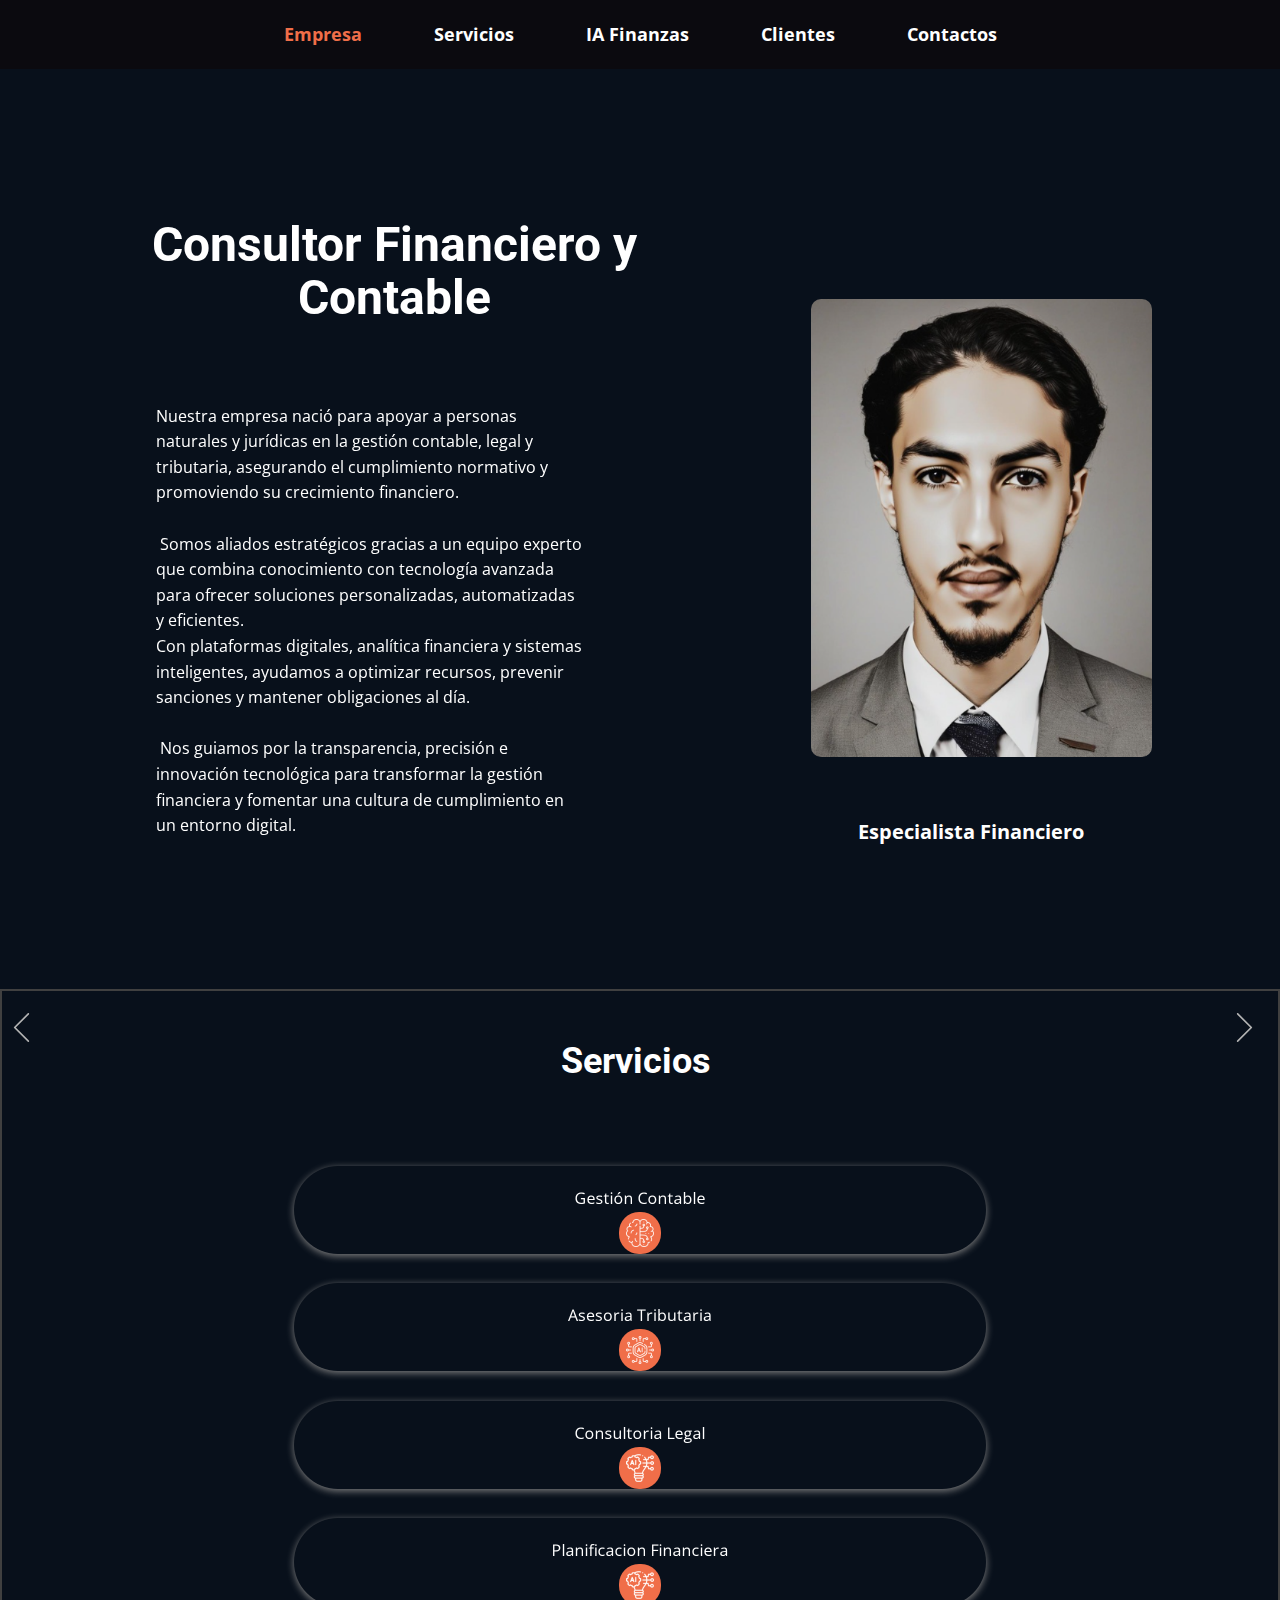
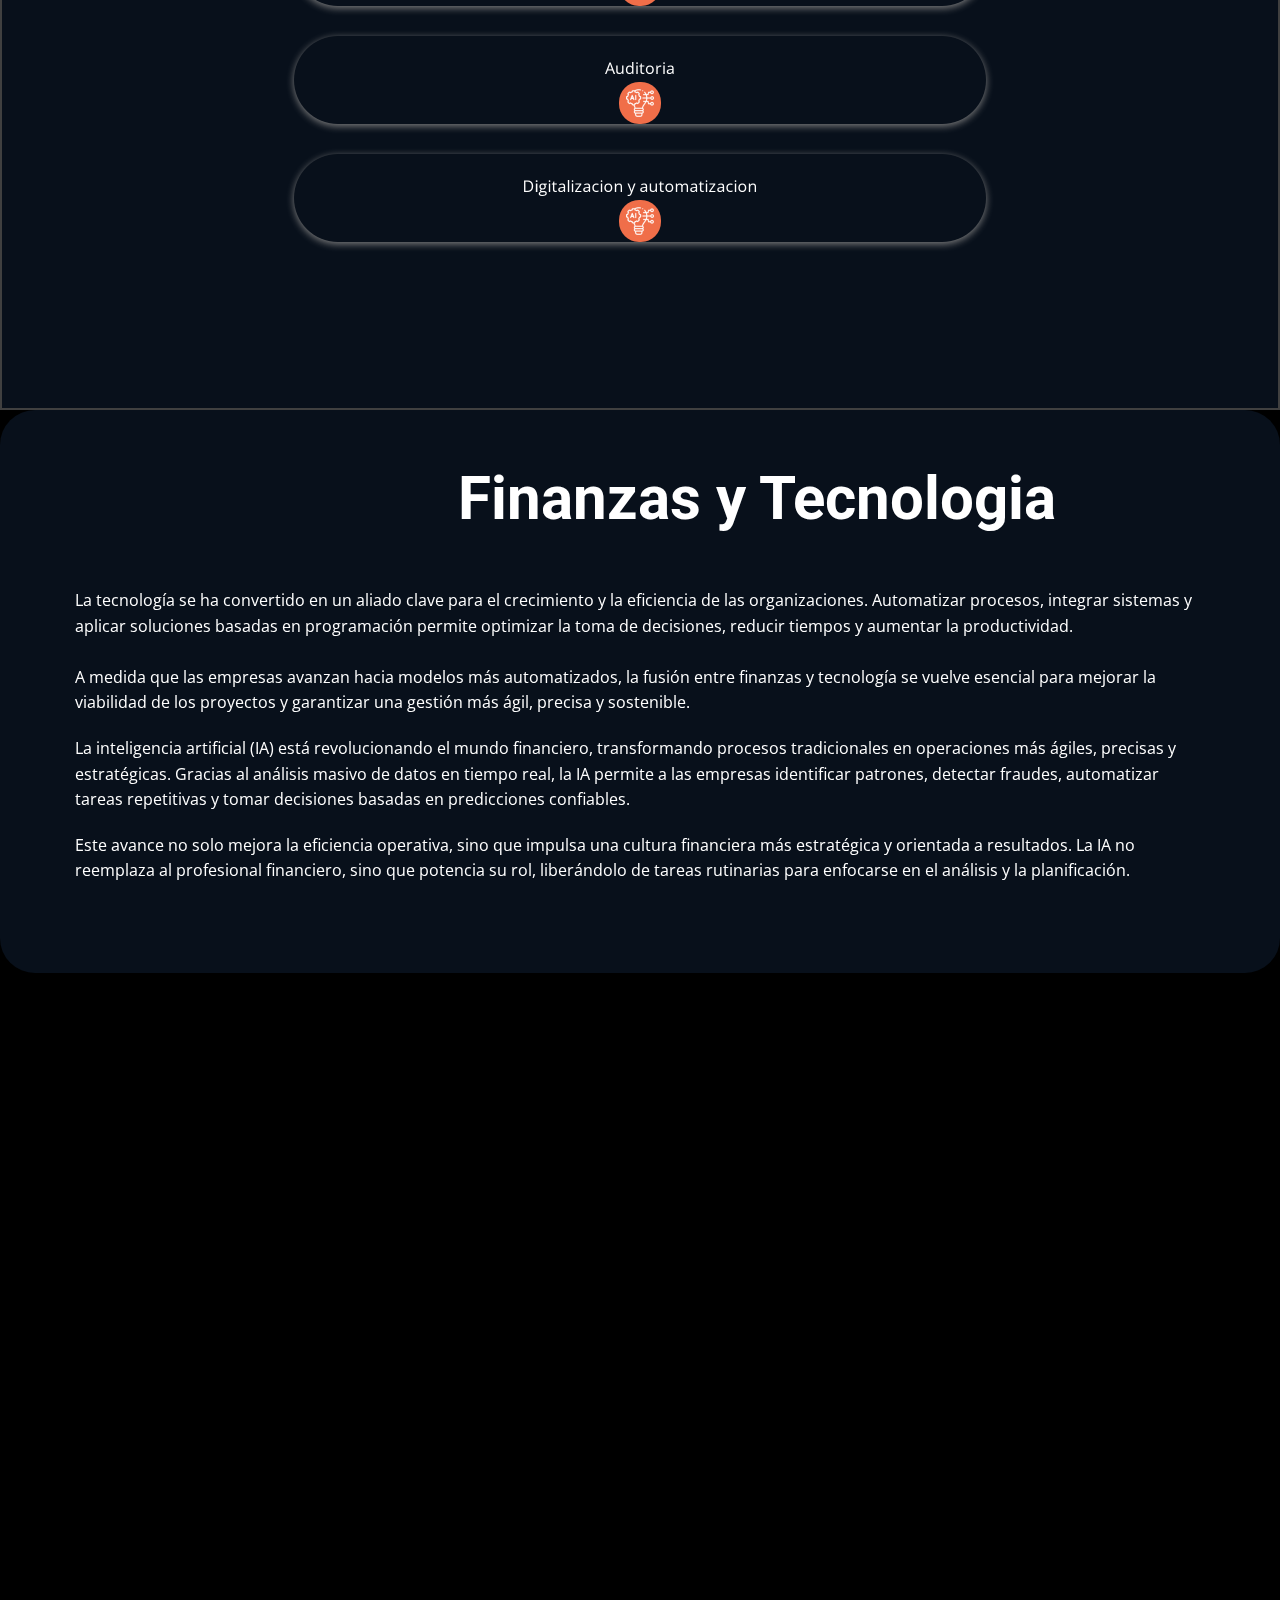
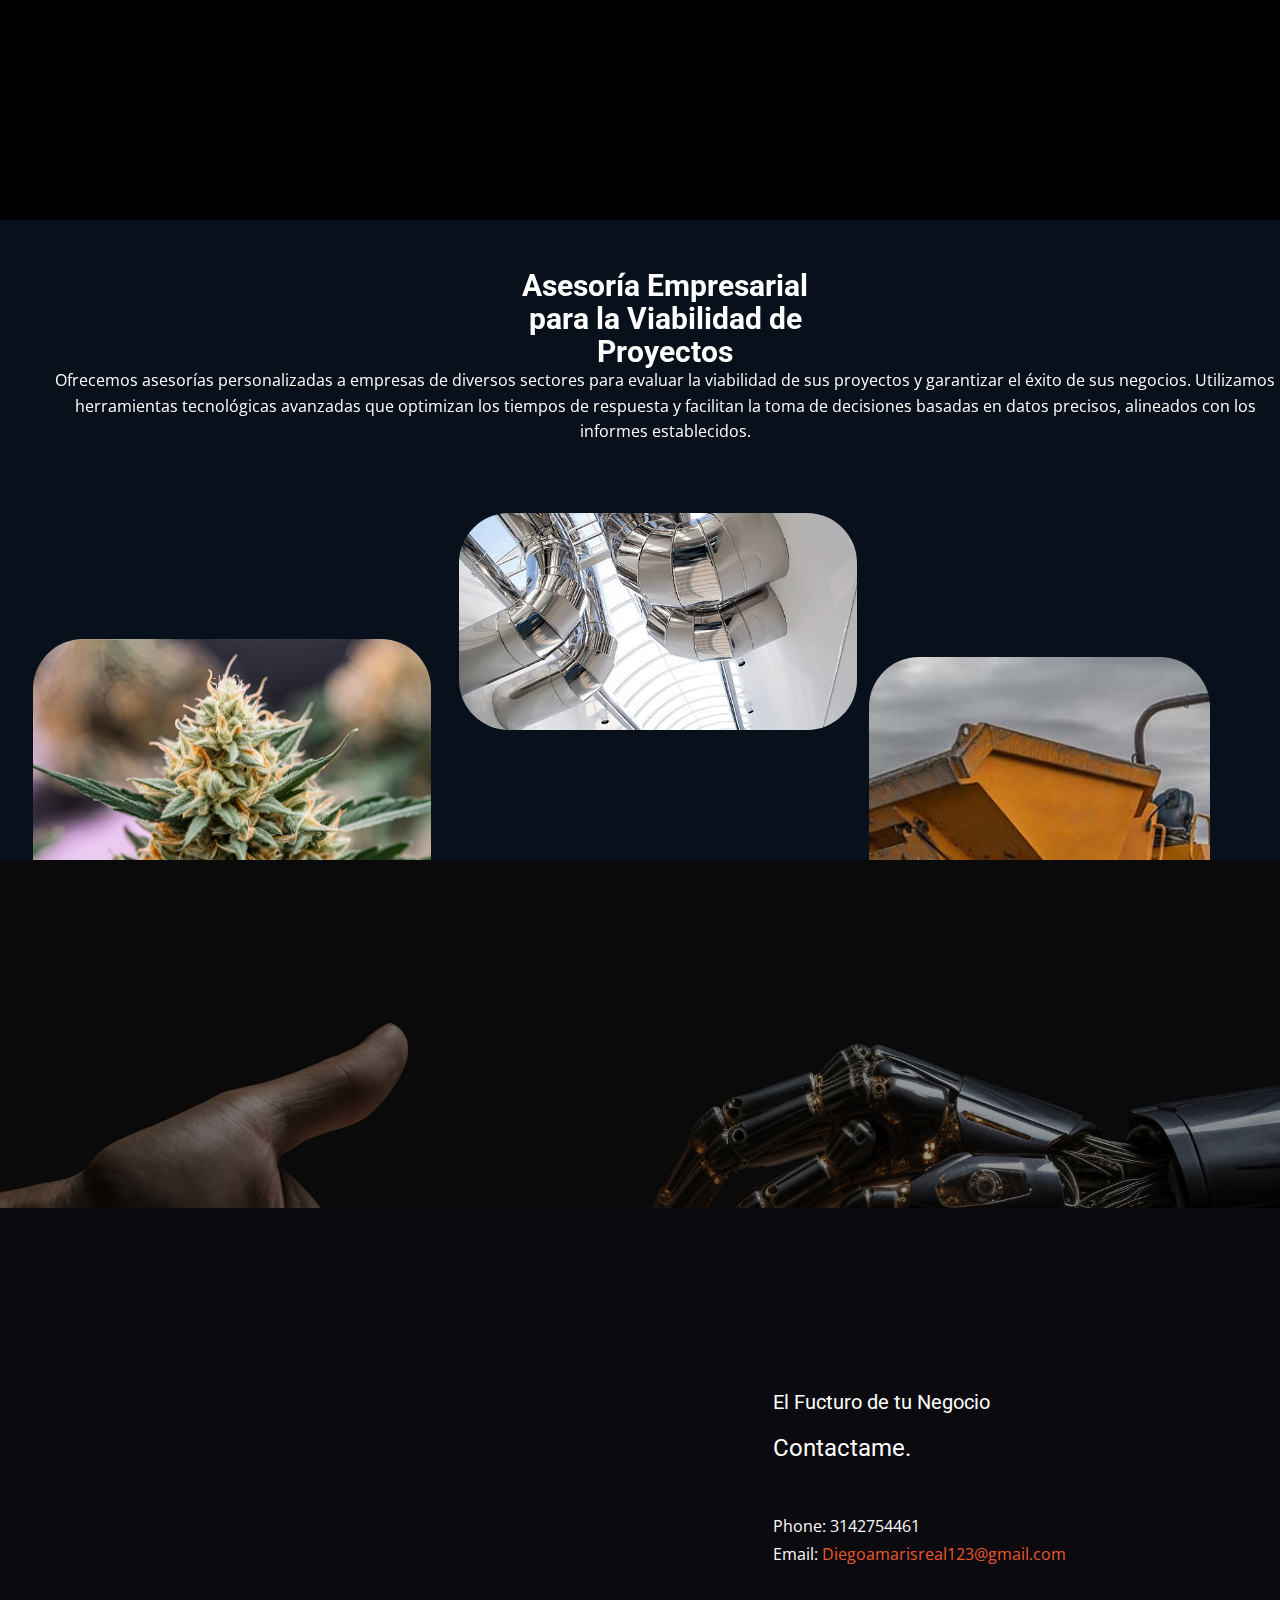
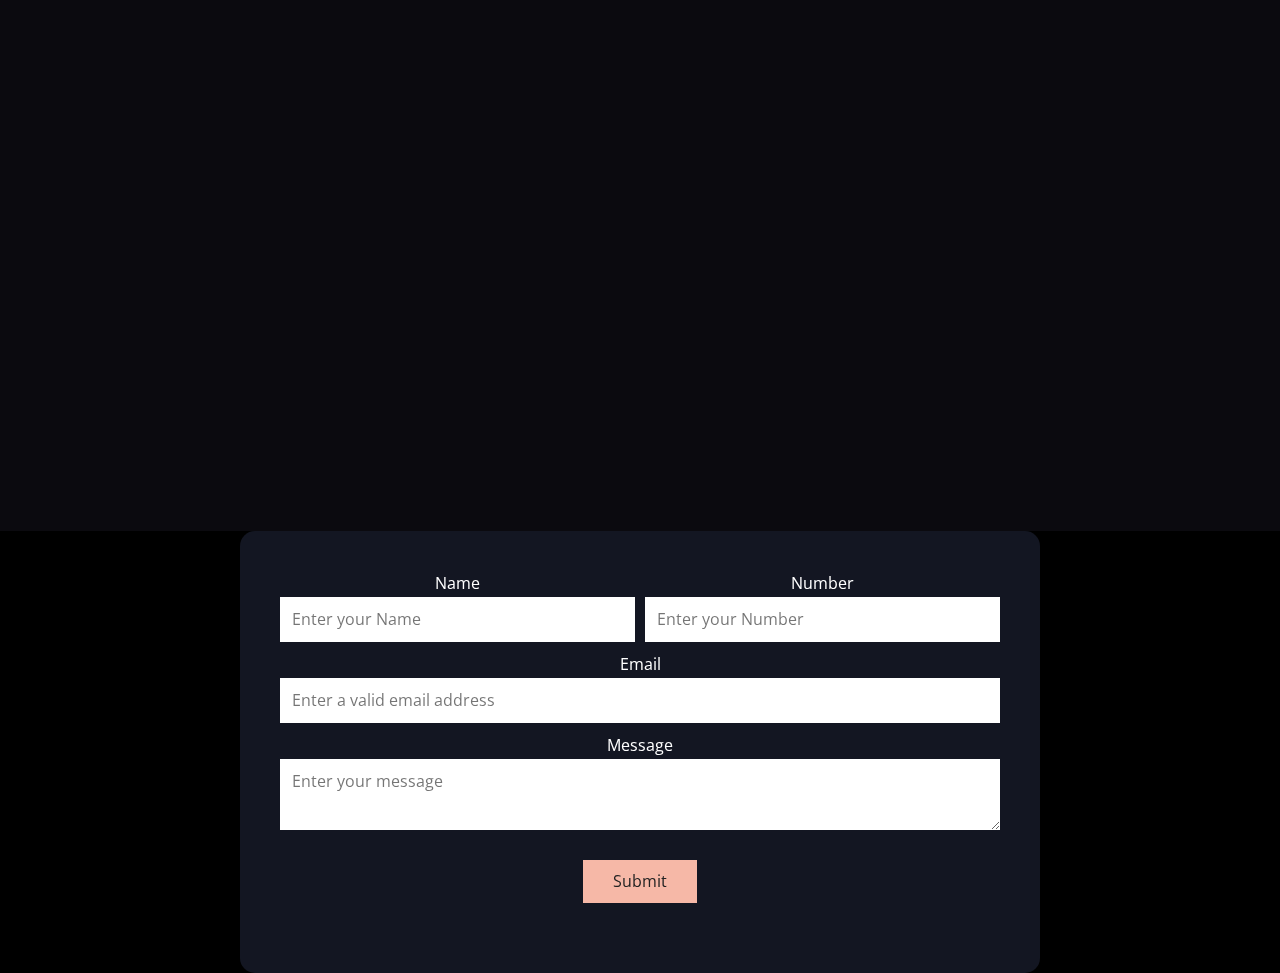
<file: index.html>
<!DOCTYPE html>
<html style="font-size: 16px;" lang="es"><head>
    <meta name="viewport" content="width=device-width, initial-scale=1.0">
    <meta charset="utf-8">
    <meta name="keywords" content="​AI for Business, ​Neuro Vision, Our Team​, ​AI Impact on Education, ​Digital AI Assistants, Testimonials​, Our Contact, ​Get started now!">
    <meta name="description" content="">
    <title>Planilla empresa</title>
    <link rel="stylesheet" href="nicepage.css" media="screen">
<link rel="stylesheet" href="index.css" media="screen">
    <script class="u-script" type="text/javascript" src="jquery.js" defer=""></script>
    <script class="u-script" type="text/javascript" src="nicepage.js" defer=""></script>
    <meta name="generator" content="Nicepage 7.8.23, nicepage.com">
    
    
    
    
    
    
    
    
    
    <link id="u-theme-google-font" rel="stylesheet" href="https://fonts.googleapis.com/css?family=Roboto:100,100i,300,300i,400,400i,500,500i,700,700i,900,900i|Open+Sans:300,300i,400,400i,500,500i,600,600i,700,700i,800,800i">
    <script type="application/ld+json">{
		"@context": "http://schema.org",
		"@type": "Organization",
		"name": "Site2"
}</script>
    <meta name="theme-color" content="#f06e49">
    <meta property="og:title" content="Planilla empresa">
    <meta property="og:description" content="">
    <meta property="og:type" content="website">
  <meta data-intl-tel-input-cdn-path="intlTelInput/"></head>
  <body data-home-page="Planilla-empresa.html" data-home-page-title="Planilla empresa" data-path-to-root="./" data-include-products="false" class="u-black u-body u-xl-mode" data-lang="es"><header class="u-clearfix u-header u-shading u-sticky u-sticky-f57f u-valign-middle-lg u-valign-middle-md u-valign-middle-sm u-valign-middle-xs u-header" id="sec-2819"><div class="u-clearfix u-sheet u-valign-middle-lg u-valign-middle-md u-valign-middle-sm u-valign-middle-xs u-sheet-1">
        <nav class="u-menu u-menu-one-level u-offcanvas u-menu-1" role="navigation" aria-label="Menu navigation">
          <div class="menu-collapse" style="font-size: 1.125rem; letter-spacing: 0px; font-weight: 700;">
            <a class="u-button-style u-custom-left-right-menu-spacing u-custom-padding-bottom u-custom-top-bottom-menu-spacing u-hamburger-link u-nav-link u-text-active-palette-1-base u-text-hover-palette-2-base" href="#" tabindex="-1" aria-label="Open menu" aria-controls="b0b8">
              <svg class="u-svg-link" viewBox="0 0 24 24"><use xlink:href="#menu-hamburger"></use></svg>
              <svg class="u-svg-content" version="1.1" id="menu-hamburger" viewBox="0 0 16 16" x="0px" y="0px" xmlns:xlink="http://www.w3.org/1999/xlink" xmlns="http://www.w3.org/2000/svg"><g><rect y="1" width="16" height="2"></rect><rect y="7" width="16" height="2"></rect><rect y="13" width="16" height="2"></rect>
</g></svg>
            </a>
          </div>
          <div class="u-custom-menu u-nav-container">
            <ul role="menubar" class="u-nav u-unstyled u-nav-1"><li role="none" class="u-nav-item"><a tabindex="-1" role="menuitem" class="u-button-style u-nav-link u-text-active-palette-1-base u-text-hover-palette-2-base" href="./#sec-7e2e" data-page-id="88745602" target="_blank" aria-haspopup="true" style="padding: 10px 36px;">Empresa</a>
</li><li role="none" class="u-nav-item"><a tabindex="-1" role="menuitem" class="u-button-style u-nav-link u-text-active-palette-1-base u-text-hover-palette-2-base" href="./#carousel-1c6a" data-page-id="88745602" target="_blank" style="padding: 10px 36px;">Servicios</a>
</li><li role="none" class="u-nav-item"><a tabindex="-1" role="menuitem" class="u-button-style u-nav-link u-text-active-palette-1-base u-text-hover-palette-2-base" href="./#sec-0cc5" data-page-id="88745602" style="padding: 10px 36px;">IA Finanzas</a>
</li><li role="none" class="u-nav-item"><a tabindex="-1" role="menuitem" class="u-button-style u-nav-link u-text-active-palette-1-base u-text-hover-palette-2-base" href="./#sec-644e" data-page-id="88745602" target="_blank" style="padding: 10px 36px;">Clientes</a>
</li><li role="none" class="u-nav-item"><a tabindex="-1" role="menuitem" class="u-button-style u-nav-link u-text-active-palette-1-base u-text-hover-palette-2-base" href="./#sec-ea29" data-page-id="88745602" style="padding: 10px 36px;">Contactos</a>
</li></ul>
          </div>
          <div class="u-custom-menu u-nav-container-collapse" id="b0b8" role="region" aria-label="Menu panel">
            <div class="u-black u-container-style u-inner-container-layout u-opacity u-opacity-95 u-sidenav">
              <div class="u-inner-container-layout u-sidenav-overflow">
                <div class="u-menu-close" tabindex="-1" aria-label="Close menu"></div>
                <ul class="u-align-center u-nav u-popupmenu-items u-unstyled u-nav-2" role="menubar"><li role="none" class="u-nav-item"><a tabindex="-1" role="menuitem" class="u-button-style u-nav-link" href="./#sec-7e2e" data-page-id="88745602" target="_blank" aria-haspopup="true">Empresa</a>
</li><li role="none" class="u-nav-item"><a tabindex="-1" role="menuitem" class="u-button-style u-nav-link" href="./#carousel-1c6a" data-page-id="88745602" target="_blank">Servicios</a>
</li><li role="none" class="u-nav-item"><a tabindex="-1" role="menuitem" class="u-button-style u-nav-link" href="./#sec-0cc5" data-page-id="88745602">IA Finanzas</a>
</li><li role="none" class="u-nav-item"><a tabindex="-1" role="menuitem" class="u-button-style u-nav-link" href="./#sec-644e" data-page-id="88745602" target="_blank">Clientes</a>
</li><li role="none" class="u-nav-item"><a tabindex="-1" role="menuitem" class="u-button-style u-nav-link" href="./#sec-ea29" data-page-id="88745602">Contactos</a>
</li></ul>
              </div>
            </div>
            <div class="u-black u-menu-overlay u-opacity u-opacity-70"></div>
          </div>
        </nav>
      </div></header>
    <section class="u-clearfix u-custom-color-1 u-valign-middle-lg u-valign-middle-sm u-section-1" id="sec-7e2e">
      <div class="u-clearfix u-sheet u-sheet-1">
        <div class="custom-expanded data-layout-selected u-clearfix u-expanded-width-lg u-expanded-width-xl u-gutter-100 u-layout-wrap u-radius u-layout-wrap-1">
          <div class="u-gutter-0 u-layout">
            <div class="u-layout-col">
              <div class="u-size-60">
                <div class="u-layout-row">
                  <div class="u-container-style u-custom-color-1 u-layout-cell u-radius u-shape-round u-size-33 u-layout-cell-1" data-animation-name="flipIn" data-animation-duration="3000" data-animation-delay="0" data-animation-direction="X">
                    <div class="u-container-layout u-container-layout-1">
                      <h2 class="u-align-center u-text u-text-default-lg u-text-default-xl u-text-1"> Consultor Financiero y Contable </h2>
                      <p class="u-text u-text-2"> Nuestra empresa nació para apoyar a personas naturales y jurídicas en la gestión contable, legal y tributaria, asegurando el cumplimiento normativo y promoviendo su crecimiento financiero.<br>
                        <br>&nbsp;Somos aliados estratégicos gracias a un equipo experto que combina conocimiento con tecnología avanzada para ofrecer soluciones perso​nalizadas, automatizadas y eficientes.<br> Con plataformas digitales, analítica financiera y sistemas inteligentes, ayudamos a optimizar recursos, prevenir sanciones y mantener obligaciones al día.<br>
                        <br>&nbsp;Nos guiamos por la transparencia, precisión e innovación tecnológica para transformar la gestión financiera y fomentar una cultura de cumplimiento en un entorno digital.
                      </p>
                    </div>
                  </div>
                  <div class="skrollable u-container-style u-layout-cell u-radius u-size-27 u-layout-cell-2">
                    <div class="u-container-layout u-container-layout-2">
                      <img class="custom-expanded u-image u-image-round u-radius u-image-1" src="images/Screenshot2025-04-19182809.png" alt="" data-image-width="507" data-image-height="598" data-animation-out="0">
                      <p class="u-text u-text-3"> Especialista Financiero</p>
                    </div>
                  </div>
                </div>
              </div>
            </div>
          </div>
        </div>
      </div>
    </section>
    <section class="u-carousel u-carousel-duration-3000 u-slide u-valign-middle u-block-c8f8-1" id="carousel-1c6a" data-interval="5000" data-u-ride="carousel">
      <ol class="u-absolute-vcenter u-carousel-indicators u-hidden u-block-c8f8-2">
        <li data-u-target="#carousel-1c6a" class="u-active u-grey-30 u-shape-circle" style="width: 10px; height: 10px;" data-u-slide-to="0"></li>
        <li data-u-target="#carousel-1c6a" class="u-grey-30 u-shape-circle" style="width: 10px; height: 10px;" data-u-slide-to="1"></li>
      </ol>
      <div class="u-carousel-inner" role="listbox">
        <div class="u-active u-align-center u-border-2 u-border-grey-75 u-carousel-item u-clearfix u-custom-color-1 u-valign-top-lg u-valign-top-md u-valign-top-sm u-valign-top-xs u-section-2-1">
          <div class="u-clearfix u-sheet u-valign-top-lg u-valign-top-sm u-sheet-1">
            <h2 class="u-align-center u-text u-text-body-alt-color u-text-1">Servicios&nbsp;</h2>
            <div class="u-expanded-width-xs u-list u-list-1">
              <div class="u-repeater u-repeater-1">
                <div class="u-container-style u-custom-color-1 u-list-item u-radius u-repeater-item u-shape-round u-list-item-1" data-animation-name="flipIn" data-animation-duration="3000" data-animation-delay="0" data-animation-direction="X">
                  <div class="u-container-layout u-similar-container u-valign-bottom-lg u-valign-bottom-sm u-valign-bottom-xs u-container-layout-1">
                    <p class="u-align-center u-text u-text-2">Gestión Contable<br>
                    </p><span class="u-align-left u-file-icon u-icon u-icon-rounded u-palette-1-base u-radius u-text-white u-icon-1"><img src="images/3483127-d1c058cb.png" alt=""></span>
                  </div>
                </div>
                <div class="u-container-style u-custom-color-1 u-list-item u-radius u-repeater-item u-shape-round u-list-item-2" data-animation-name="flipIn" data-animation-duration="1000" data-animation-direction="X">
                  <div class="u-container-layout u-similar-container u-valign-bottom-lg u-valign-bottom-sm u-valign-bottom-xs u-container-layout-2">
                    <p class="u-align-center u-text u-text-3">Asesoria Tributaria </p><span class="u-align-left u-file-icon u-icon u-icon-rounded u-palette-1-base u-radius u-text-white u-icon-2"><img src="images/8593364-08248f1e.png" alt=""></span>
                  </div>
                </div>
                <div class="u-container-style u-custom-color-1 u-list-item u-radius u-repeater-item u-shape-round u-list-item-3" data-animation-name="flipIn" data-animation-duration="1000" data-animation-direction="X">
                  <div class="u-container-layout u-similar-container u-valign-bottom-lg u-valign-bottom-sm u-valign-bottom-xs u-container-layout-3">
                    <p class="u-align-center u-text u-text-4">Consultoria Legal</p><span class="u-align-left u-file-icon u-icon u-icon-rounded u-palette-1-base u-radius u-text-white u-icon-3"><img src="images/2591945-7b224637.png" alt=""></span>
                  </div>
                </div>
                <div class="u-container-style u-custom-color-1 u-list-item u-radius u-repeater-item u-shape-round u-list-item-4" data-animation-name="flipIn" data-animation-duration="1000" data-animation-direction="X">
                  <div class="u-container-layout u-similar-container u-valign-bottom-lg u-valign-bottom-sm u-valign-bottom-xs u-container-layout-4">
                    <p class="u-align-center u-text u-text-5">Planificacion Financiera</p><span class="u-align-left u-file-icon u-icon u-icon-rounded u-palette-1-base u-radius u-text-white u-icon-4"><img src="images/2591945-7b224637.png" alt=""></span>
                  </div>
                </div>
                <div class="u-container-style u-custom-color-1 u-list-item u-radius u-repeater-item u-shape-round u-list-item-5" data-animation-name="flipIn" data-animation-duration="1000" data-animation-direction="X">
                  <div class="u-container-layout u-similar-container u-valign-bottom-lg u-valign-bottom-sm u-valign-bottom-xs u-container-layout-5">
                    <p class="u-align-center u-text u-text-6">Auditoria</p><span class="u-align-left u-file-icon u-icon u-icon-rounded u-palette-1-base u-radius u-text-white u-icon-5"><img src="images/2591945-7b224637.png" alt=""></span>
                  </div>
                </div>
                <div class="u-container-style u-custom-color-1 u-list-item u-radius u-repeater-item u-shape-round u-list-item-6" data-animation-name="flipIn" data-animation-duration="1000" data-animation-direction="X">
                  <div class="u-container-layout u-similar-container u-valign-bottom-lg u-valign-bottom-sm u-valign-bottom-xs u-container-layout-6">
                    <p class="u-align-center u-text u-text-7">Digitalizacion y automatizacion</p><span class="u-align-left u-file-icon u-icon u-icon-rounded u-palette-1-base u-radius u-text-white u-icon-6"><img src="images/2591945-7b224637.png" alt=""></span>
                  </div>
                </div>
              </div>
            </div>
          </div>
        </div>
        <div class="u-align-center u-border-2 u-border-grey-75 u-carousel-item u-clearfix u-custom-color-1 u-valign-top-lg u-valign-top-md u-valign-top-sm u-valign-top-xs u-section-2-2">
          <div class="u-clearfix u-sheet u-valign-top-lg u-valign-top-sm u-sheet-1">
            <h2 class="u-align-center u-text u-text-body-alt-color u-text-1"> Una nueva forma de trabajar </h2>
            <img class="u-expanded-width-xs u-image u-image-contain u-image-1" src="images/ai-generated-concept-human.jpg" data-image-width="860" data-image-height="1290">
            <div class="u-expanded-width-md u-expanded-width-sm u-expanded-width-xs u-list u-list-1">
              <div class="u-repeater u-repeater-1">
                <div class="u-container-style u-custom-color-1 u-list-item u-radius u-repeater-item u-shape-round u-list-item-1" data-animation-name="flipIn" data-animation-duration="3000" data-animation-delay="0" data-animation-direction="X">
                  <div class="u-container-layout u-similar-container u-container-layout-1"><span class="u-align-left u-file-icon u-icon u-icon-rounded u-palette-1-base u-radius u-text-white u-icon-1"><img src="images/3483127-d1c058cb.png" alt=""></span>
                    <p class="u-align-left u-text u-text-2"> Tercerización del ciclo contable completo (automatizado con ERP y OCR).<br>Registro y conciliación bancaria automática con herramientas c​omo Alegra, Siigo o QuickBooks.<br>Digitalización documental con IA (reconocimiento de facturas, extractos, recibos). <br>
                    </p>
                  </div>
                </div>
                <div class="u-container-style u-custom-color-1 u-list-item u-radius u-repeater-item u-shape-round u-list-item-2" data-animation-name="flipIn" data-animation-duration="1000" data-animation-direction="X">
                  <div class="u-container-layout u-similar-container u-container-layout-2"><span class="u-align-left u-file-icon u-icon u-icon-rounded u-palette-1-base u-radius u-text-white u-icon-2"><img src="images/8593364-08248f1e.png" alt=""></span>
                    <p class="u-align-left u-text u-text-3"> Análisis financiero con visualización en Power BI (flujo de caja, EBITDA, KPIs). <br> Planeación financiera y modelado de escenarios. <br> Diagnóstico y reestructuración financiera para PYMEs. <br> Asesoría en decisiones de inversión y financiación.<br>
                    </p>
                  </div>
                </div>
                <div class="u-container-style u-custom-color-1 u-list-item u-radius u-repeater-item u-shape-round u-list-item-3" data-animation-name="flipIn" data-animation-duration="1000" data-animation-direction="X">
                  <div class="u-container-layout u-similar-container u-container-layout-3"><span class="u-align-left u-file-icon u-icon u-icon-rounded u-palette-1-base u-radius u-text-white u-icon-3"><img src="images/2591945-7b224637.png" alt=""></span>
                    <p class="u-align-left u-text u-text-4"> Evaluación de sistemas de control interno (modelo COSO). <br> Auditoría financiera y operativa basada en riesgos. <br> Auditorías de cumplimiento en SG-SST e ISO 9001. <br> Implementación de tableros de control de riesgos.
                    </p>
                  </div>
                </div>
              </div>
            </div>
            <div class="u-expanded-width-md u-expanded-width-sm u-expanded-width-xs u-list u-list-2">
              <div class="u-repeater u-repeater-2">
                <div class="u-container-style u-custom-color-1 u-list-item u-radius u-repeater-item u-shape-round u-list-item-4" data-animation-name="flipIn" data-animation-duration="3000" data-animation-delay="0" data-animation-direction="X">
                  <div class="u-container-layout u-similar-container u-container-layout-4"><span class="u-align-left u-file-icon u-icon u-icon-rounded u-palette-1-base u-radius u-text-white u-icon-4"><img src="images/3483127-d1c058cb.png" alt=""></span>
                    <p class="u-align-left u-text u-text-5"> Gestión integral de nómina automatizada (liquidación, pagos, PILA, seguridad social). <br> Indicadores de gestión del talento humano. <br> Implementación de sistemas para control horario y cumplimiento laboral.<br>
                    </p>
                  </div>
                </div>
                <div class="u-container-style u-custom-color-1 u-list-item u-radius u-repeater-item u-shape-round u-list-item-5" data-animation-name="flipIn" data-animation-duration="1000" data-animation-direction="X">
                  <div class="u-container-layout u-similar-container u-container-layout-5"><span class="u-align-left u-file-icon u-icon u-icon-rounded u-palette-1-base u-radius u-text-white u-icon-5"><img src="images/8593364-08248f1e.png" alt=""></span>
                    <p class="u-align-left u-text u-text-6"> Diagnóstico digital y adopción tecnológica contable. <br> Capacitación a equipos contables en herramientas como Power BI, R, Excel avanzado y sistemas ERP. <br> Integración de plataformas (CRM, ERP, facturación, bancos).<br>
                    </p>
                  </div>
                </div>
                <div class="u-container-style u-custom-color-1 u-list-item u-radius u-repeater-item u-shape-round u-list-item-6" data-animation-name="flipIn" data-animation-duration="1000" data-animation-direction="X">
                  <div class="u-container-layout u-similar-container u-container-layout-6"><span class="u-align-left u-file-icon u-icon u-icon-rounded u-palette-1-base u-radius u-text-white u-icon-6"><img src="images/2591945-7b224637.png" alt=""></span>
                    <p class="u-align-left u-text u-text-7"> Aplica Scrum o Kanban para organizar tareas internas y procesos con clientes: <br> Sprints de mejora continua. <br> Entregas parciales y feedback frecuente con clientes. <br> Trello, Notion, ClickUp o Asana para gestión de tareas y transparencia con el cliente.
                    </p>
                  </div>
                </div>
              </div>
            </div>
          </div>
        </div>
      </div>
      <a class="u-carousel-control u-carousel-control-prev u-text-grey-30 u-block-c8f8-3" href="#carousel-1c6a" role="button" data-u-slide="prev"><span aria-hidden="true">
          <svg class="u-svg-link" viewBox="0 0 477.175 477.175"><path d="M145.188,238.575l215.5-215.5c5.3-5.3,5.3-13.8,0-19.1s-13.8-5.3-19.1,0l-225.1,225.1c-5.3,5.3-5.3,13.8,0,19.1l225.1,225
                    c2.6,2.6,6.1,4,9.5,4s6.9-1.3,9.5-4c5.3-5.3,5.3-13.8,0-19.1L145.188,238.575z"></path></svg></span><span class="sr-only">Previous</span>
      </a>
      <a class="u-carousel-control u-carousel-control-next u-text-grey-30 u-block-c8f8-4" href="#carousel-1c6a" role="button" data-u-slide="next"><span aria-hidden="true">
          <svg class="u-svg-link" viewBox="0 0 477.175 477.175"><path d="M360.731,229.075l-225.1-225.1c-5.3-5.3-13.8-5.3-19.1,0s-5.3,13.8,0,19.1l215.5,215.5l-215.5,215.5
                    c-5.3,5.3-5.3,13.8,0,19.1c2.6,2.6,6.1,4,9.5,4c3.4,0,6.9-1.3,9.5-4l225.1-225.1C365.931,242.875,365.931,234.275,360.731,229.075z"></path></svg></span><span class="sr-only">Next</span>
      </a>
    </section>
    <section class="u-clearfix u-valign-middle-lg u-valign-middle-md u-valign-middle-xs u-section-3" id="sec-0cc5">
      <div class="data-layout-selected u-clearfix u-expanded-width u-gutter-30 u-layout-wrap u-layout-wrap-1">
        <div class="u-layout">
          <div class="u-layout-row">
            <div class="u-container-style u-custom-color-1 u-layout-cell u-radius u-shape-round u-size-60 u-layout-cell-1">
              <div class="u-container-layout u-valign-bottom-lg u-valign-bottom-sm u-valign-bottom-xs u-container-layout-1">
                <h2 class="u-align-center-xs u-text u-text-default u-text-1"> Finanzas y Tecnologia&nbsp;</h2>
                <p class="u-text u-text-2"> La tecnología se ha convertido en un aliado clave para el crecimiento y la eficiencia de las organizaciones. Automatizar procesos, integrar sistemas y aplicar soluciones basadas en programación permite optimizar la toma de decisiones, reducir tiempos y aumentar la productividad.&nbsp;<br>
                  <br>A medida que las empresas avanzan hacia modelos más automatizados, la fusión entre finanzas y tecnología se vuelve esencial para mejorar la viabilidad de los proyectos y garantizar una gestión más ágil, precisa y sostenible.
                </p>
                <p class="u-text u-text-3">La inteligencia artificial (IA) está revolucionando el mundo financiero, transformando procesos tradicionales en operaciones más ágiles, precisas y estratégicas. Gracias al análisis masivo de datos en tiempo real, la IA permite a las empresas identificar patrones, detectar fraudes, automatizar tareas repetitivas y tomar decisiones basadas en predicciones confiables.</p>
                <p class="u-text u-text-4">Este avance no solo mejora la eficiencia operativa, sino que impulsa una cultura financiera más estratégica y orientada a resultados. La IA no reemplaza al profesional financiero, sino que potencia su rol, liberándolo de tareas rutinarias para enfocarse en el análisis y la planificación.</p>
              </div>
            </div>
          </div>
        </div>
      </div>
    </section>
    <section class="skrollable u-clearfix u-image u-parallax u-section-4" id="sec-6acf">
      <div class="u-clearfix u-sheet u-sheet-1"></div>
    </section>
    <section class="skrollable u-clearfix u-custom-color-1 u-section-5" id="sec-644e">
      <div class="custom-expanded data-layout-selected u-clearfix u-expanded-width-lg u-expanded-width-xl u-layout-wrap u-layout-wrap-1">
        <div class="u-layout">
          <div class="u-layout-row">
            <div class="u-container-style u-layout-cell u-size-60 u-layout-cell-1">
              <div class="u-container-layout u-container-layout-1">
                <h2 class="u-align-center u-text u-text-1"> Asesoría Empresarial para la Viabilidad de Proyectos</h2>
                <p class="u-align-center u-text u-text-2"> Ofrecemos asesorías personalizadas a empresas de diversos sectores para evaluar la viabilidad de sus proyectos y garantizar el éxito de sus negocios. Utilizamos herramientas tecnológicas avanzadas que optimizan los tiempos de respuesta y facilitan la toma de decisiones basadas en datos precisos, alineados con los informes establecidos.</p>
              </div>
            </div>
          </div>
        </div>
      </div>
      <div class="custom-expanded skrollable u-container-style u-gradient u-group u-image u-radius u-shape-round u-image-1" data-image-width="2048" data-image-height="2048">
        <div class="u-container-layout u-container-layout-2"></div>
      </div>
      <div class="custom-expanded skrollable u-container-style u-gradient u-group u-image u-radius u-shape-round u-image-2" data-image-width="601" data-image-height="400">
        <div class="u-container-layout u-container-layout-3"></div>
      </div>
      <div class="custom-expanded skrollable u-container-style u-gradient u-group u-image u-radius u-shape-round u-image-3" data-image-width="612" data-image-height="408">
        <div class="u-container-layout u-container-layout-4"></div>
      </div>
    </section>
    <section class="skrollable u-align-center u-clearfix u-container-align-center u-flip-horizontal u-image u-parallax u-shading u-valign-middle-lg u-section-6" id="sec-95a3"></section>
    <section class="u-clearfix u-custom-color-2 u-valign-middle-lg u-section-7" id="sec-ea29">
      <div class="u-clearfix u-sheet u-sheet-1">
        <div class="data-layout-selected u-clearfix u-expanded-width-md u-expanded-width-sm u-expanded-width-xs u-gutter-30 u-layout-wrap u-layout-wrap-1">
          <div class="u-layout">
            <div class="u-layout-col">
              <div class="u-size-60">
                <div class="u-layout-row">
                  <div class="u-container-style u-hover-box u-image u-layout-cell u-radius u-size-37 u-image-1" data-animation-name="flipIn" data-animation-duration="3000" data-animation-delay="0" data-animation-direction="X">
                    <div class="u-black u-container-layout u-opacity u-opacity-25 u-over-slide u-container-layout-1"></div>
                    <div class="u-back-slide u-container-layout u-container-layout-2"></div>
                  </div>
                  <div class="skrollable u-container-style u-layout-cell u-shape-rectangle u-size-23 u-layout-cell-2" data-image-width="1536" data-image-height="1920">
                    <div class="u-container-layout u-container-layout-3">
                      <h5 class="u-align-left u-text u-text-default u-text-1">El Fucturo de tu Negocio</h5>
                      <h4 class="u-align-left u-text u-text-2">Contactame.<br>
                      </h4>
                      <p class="u-align-left u-text u-text-3">
                        <br>Phone: 3142754461<br>Email: <font color="#ee572c">Diegoamarisreal123@gmail.com</font>
                        <br>
                        <br>
                      </p>
                    </div>
                  </div>
                </div>
              </div>
            </div>
          </div>
        </div>
      </div>
    </section>

           </section>
<section class="u-align-center u-section-contact" id="sec-11c2">
  <form id="contact-form" style="max-width:800px;margin:auto;background:#131622;padding:40px;border-radius:15px;">
    <div style="display: flex; gap: 10px; margin-bottom:10px;">
      <div style="flex: 1;">
        <label for="your-name" style="color:#fff;">Name</label>
        <input type="text" name="your-name" id="your-name" placeholder="Enter your Name" required class="u-border-none u-input u-input-rectangle u-radius u-input-1" style="width:100%;">
      </div>
      <div style="flex: 1;">
        <label for="your-number" style="color:#fff;">Number</label>
        <input type="text" name="your-number" id="your-number" placeholder="Enter your Number" required class="u-border-none u-input u-input-rectangle u-radius u-input-2" style="width:100%;">
      </div>
    </div>
    <div style="margin-bottom:10px;">
      <label for="your-email" style="color:#fff;">Email</label>
      <input type="email" name="your-email" id="your-email" placeholder="Enter a valid email address" required class="u-border-none u-input u-input-rectangle u-radius u-input-3" style="width:100%;">
    </div>
    <div style="margin-bottom:10px;">
      <label for="message" style="color:#fff;">Message</label>
      <textarea name="message" id="message" placeholder="Enter your message" required class="u-border-none u-input u-input-rectangle u-radius u-input-4" style="width:100%;"></textarea>
    </div>
    <button type="submit" class="u-btn u-btn-submit u-button-style" style="background:#f6b8a7;color:#222;">Submit</button>
    <div id="form-status" style="margin-top:10px; color:#fff;"></div>
  </form>
</section>

<script>
  // Usa el endpoint funcional del segundo código
  const scriptURL = 'https://script.google.com/macros/s/AKfycbyIeMeoAf3JOZRxsh0Z6UdyiCD05tS8tVnbrGHzpFKL0pir-cu8PkdYgvUIjzJPWmsJ/exec';
  const form = document.getElementById('contact-form');

  form.addEventListener('submit', function(e) {
    e.preventDefault();
    const formData = new FormData(form);

    fetch(scriptURL, { method: 'POST', body: formData })
      .then(response => {
        document.getElementById('form-status').innerText = '¡Mensaje enviado!';
        form.reset();
      })
      .catch(error => {
        document.getElementById('form-status').innerText = 'Error al enviar. Intenta de nuevo.';
      });
  });
</script>
	  
<!-- Google tag (gtag.js) -->
<script async src="https://www.googletagmanager.com/gtag/js?id=G-EN10D6YSHE"></script>
<script>
  window.dataLayer = window.dataLayer || [];
  function gtag(){dataLayer.push(arguments);}
  gtag('js', new Date());

  gtag('config', 'G-EN10D6YSHE');
</script>
  
</body></html>
</file>
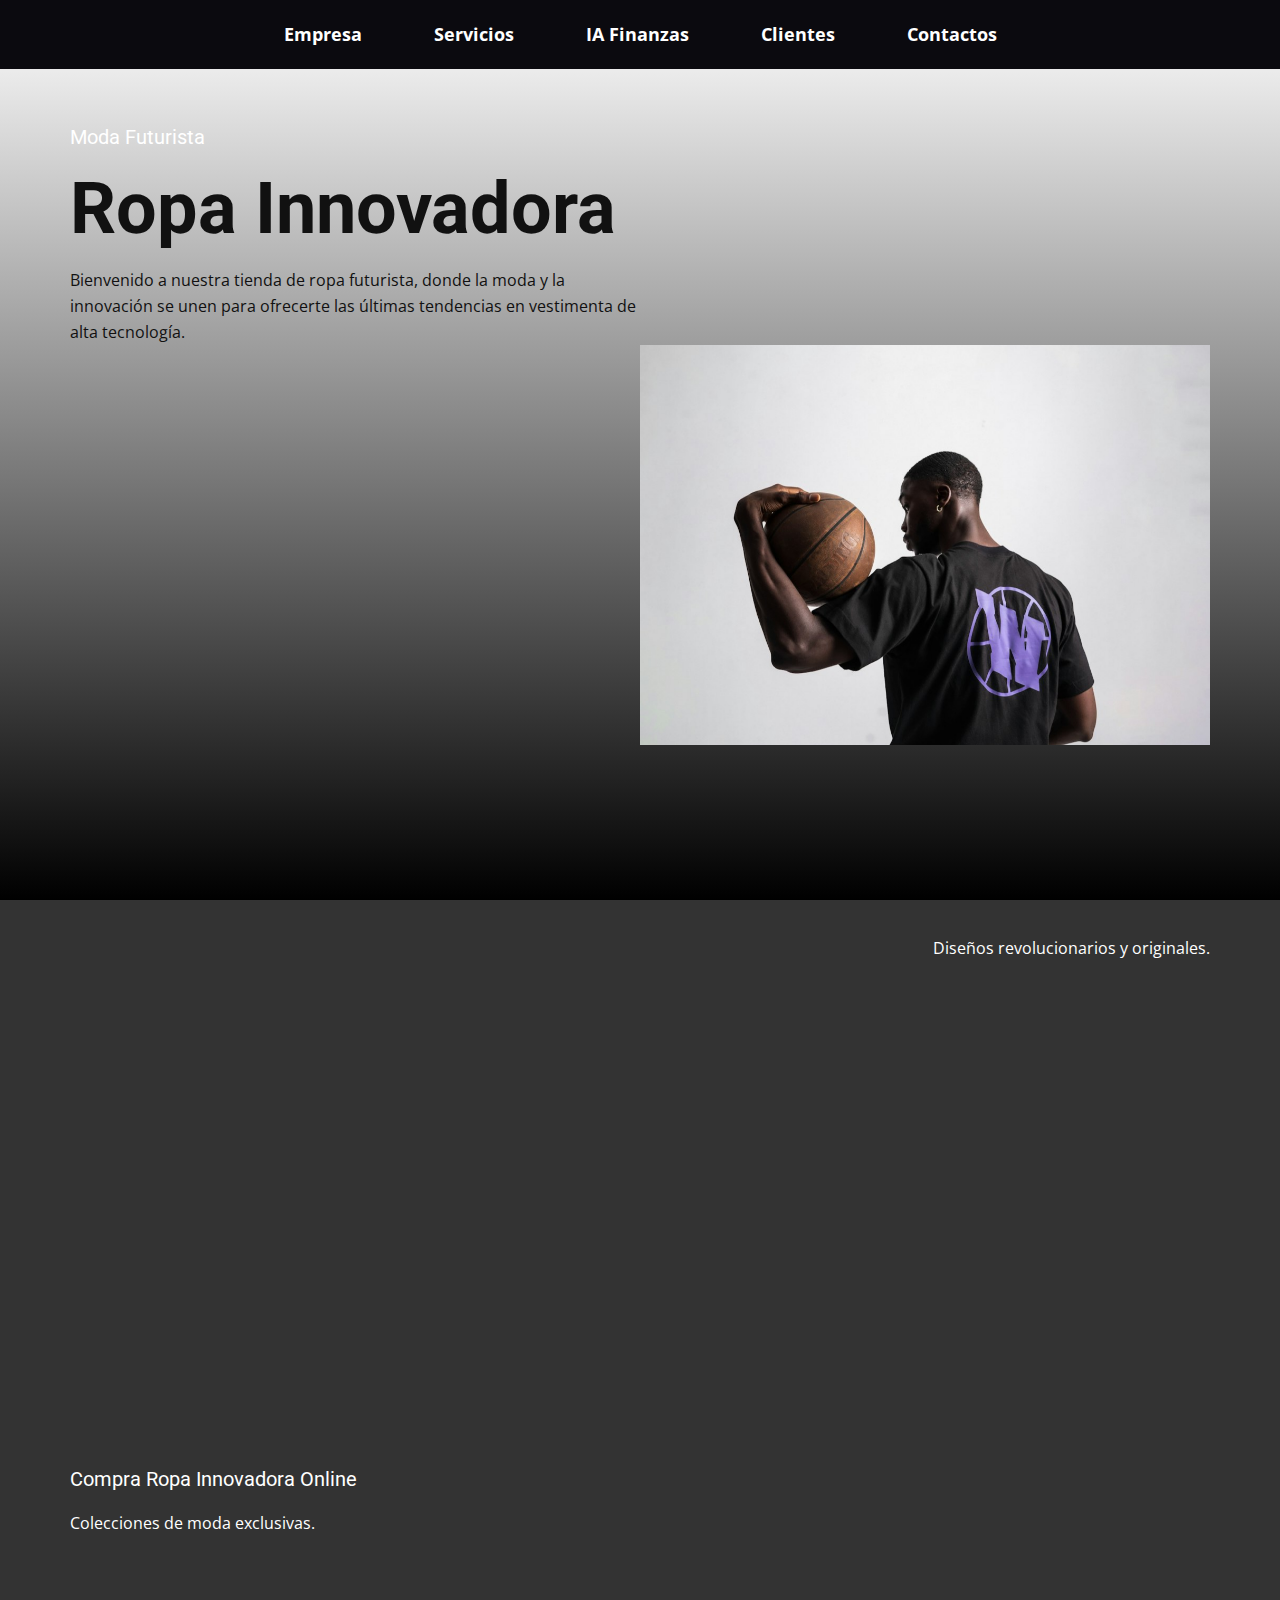
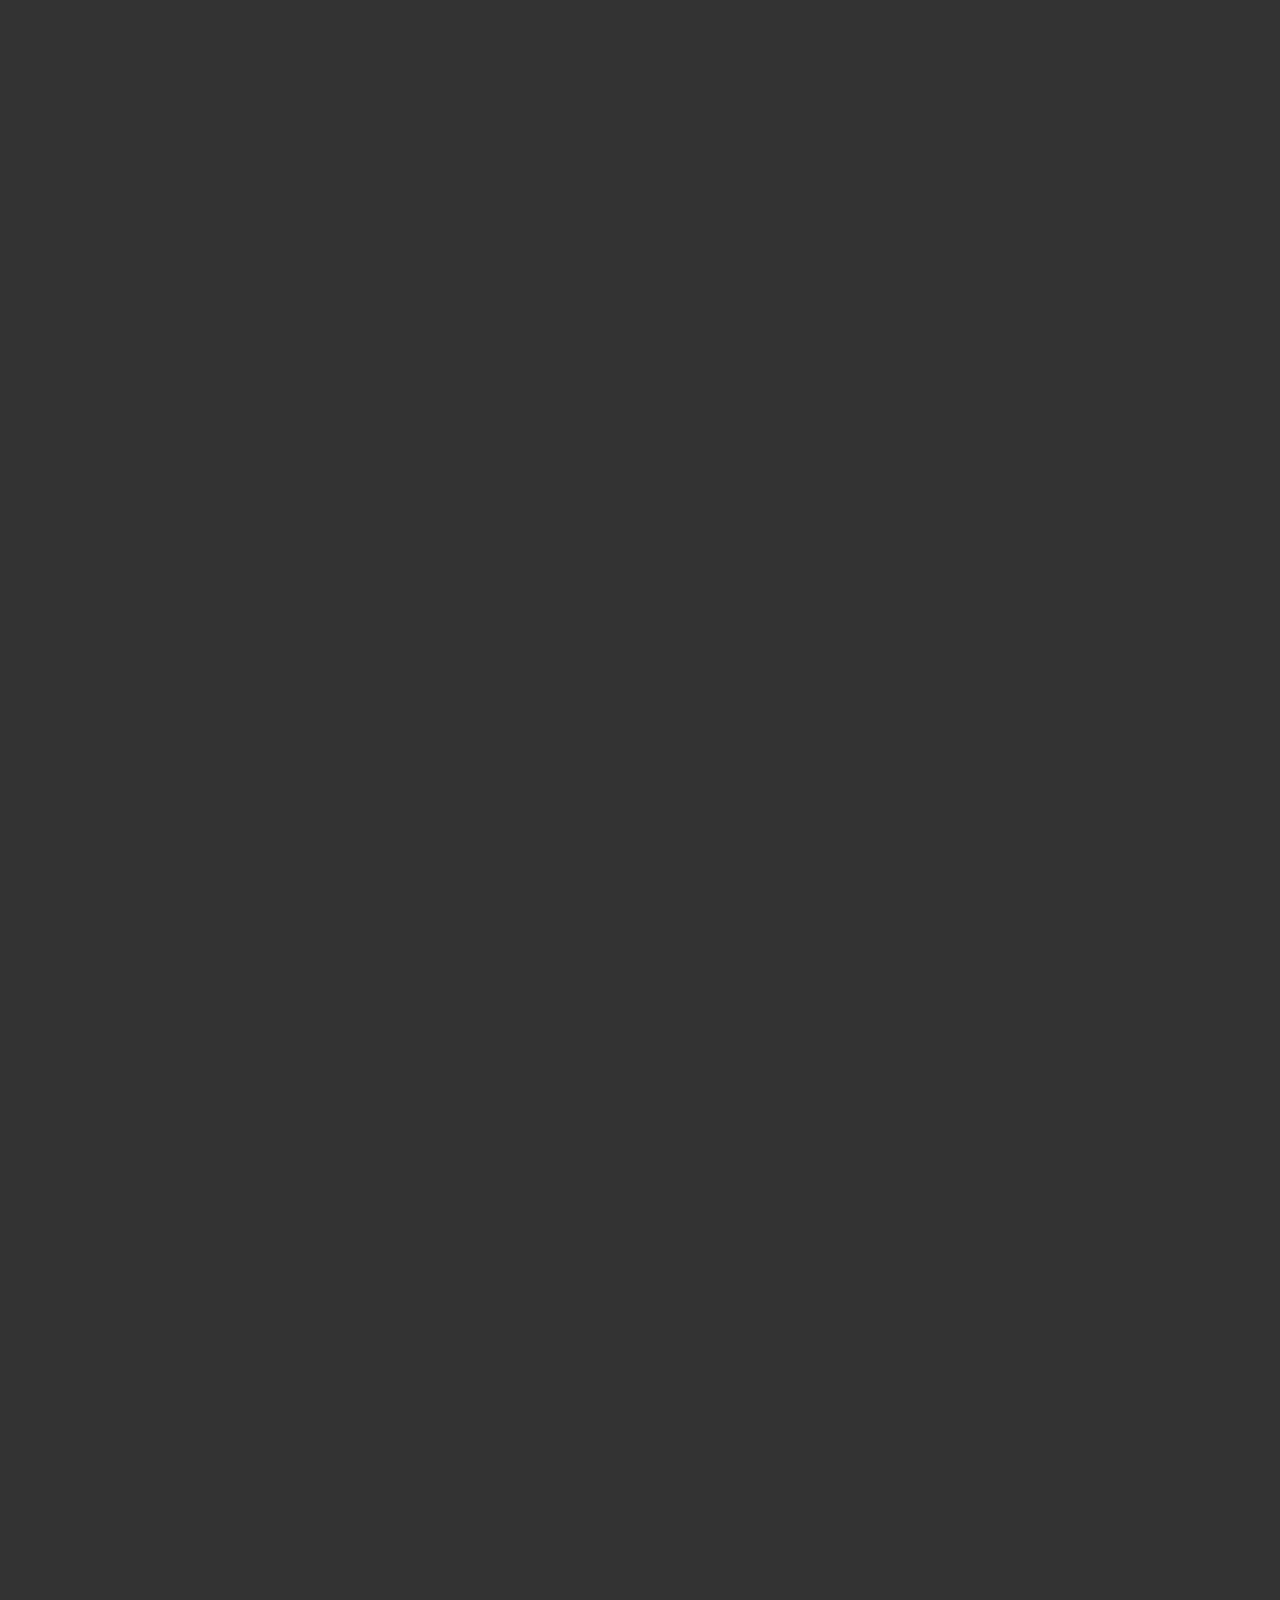
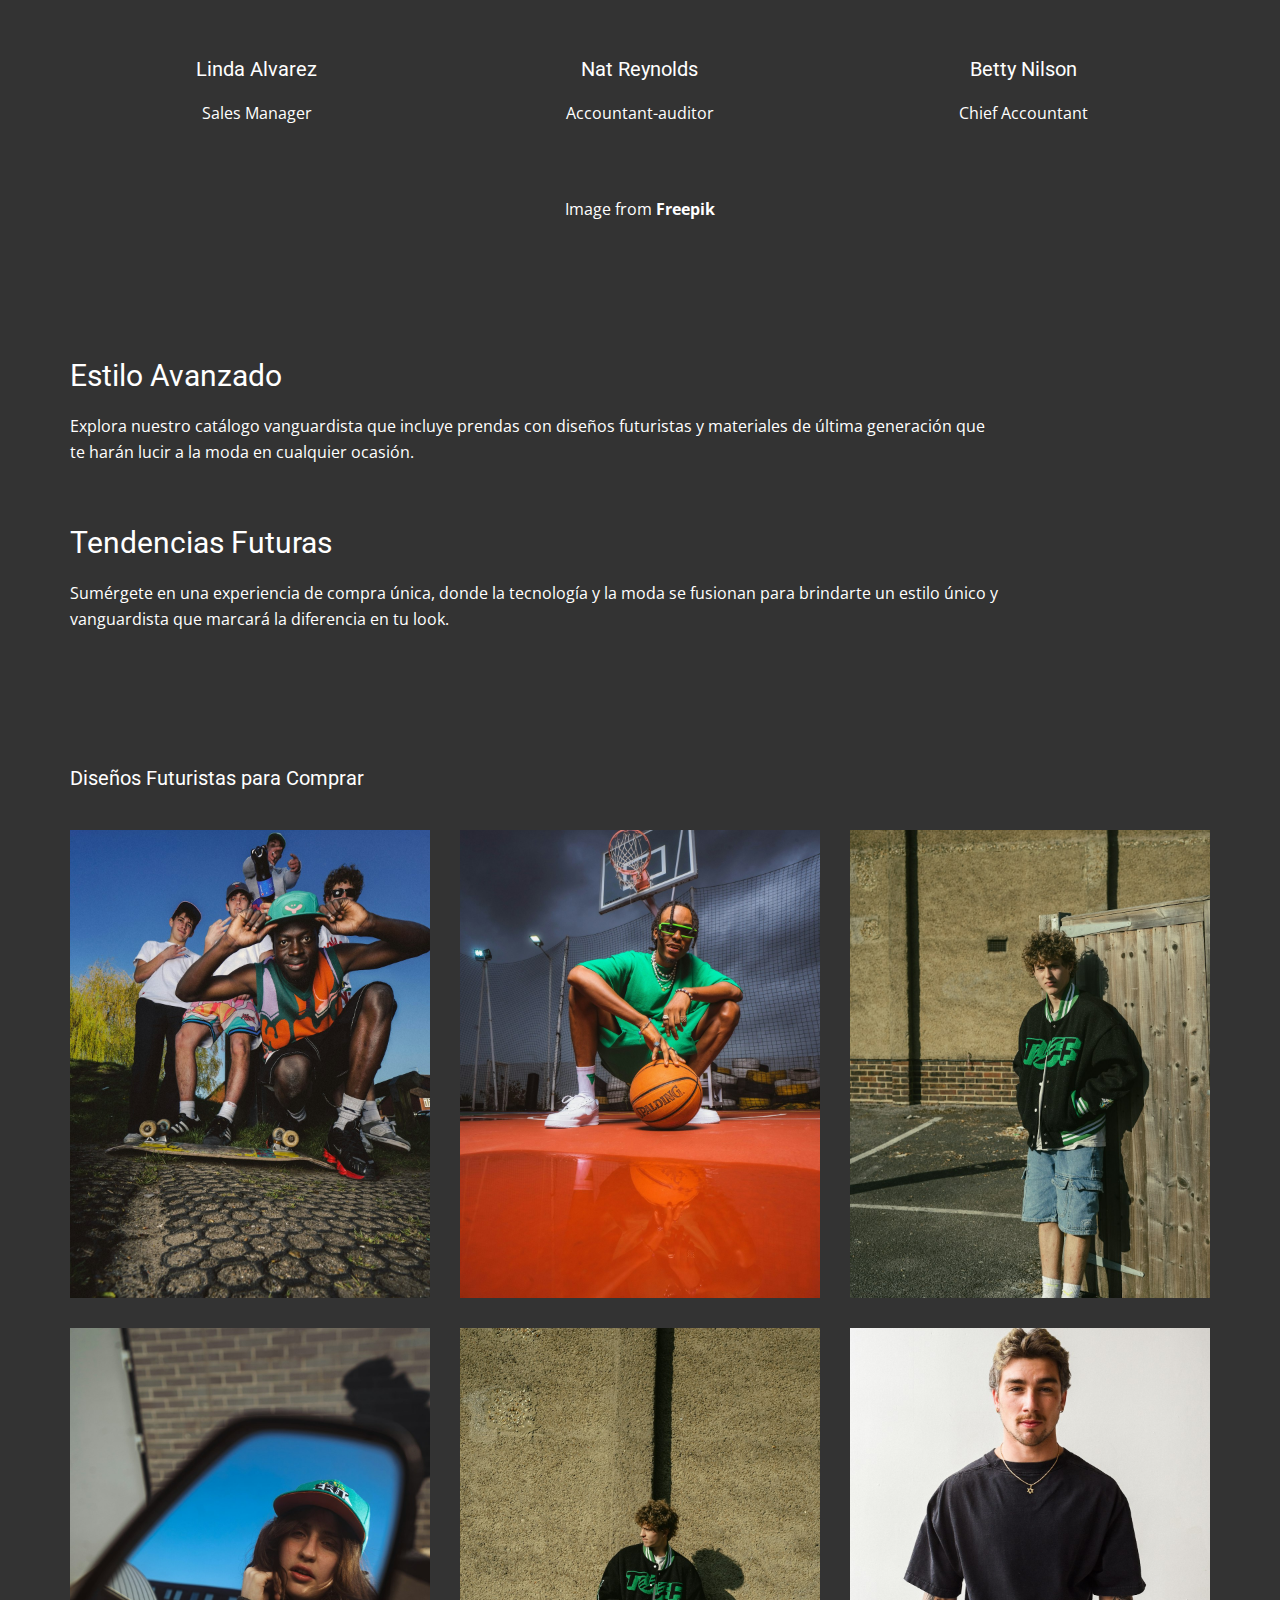
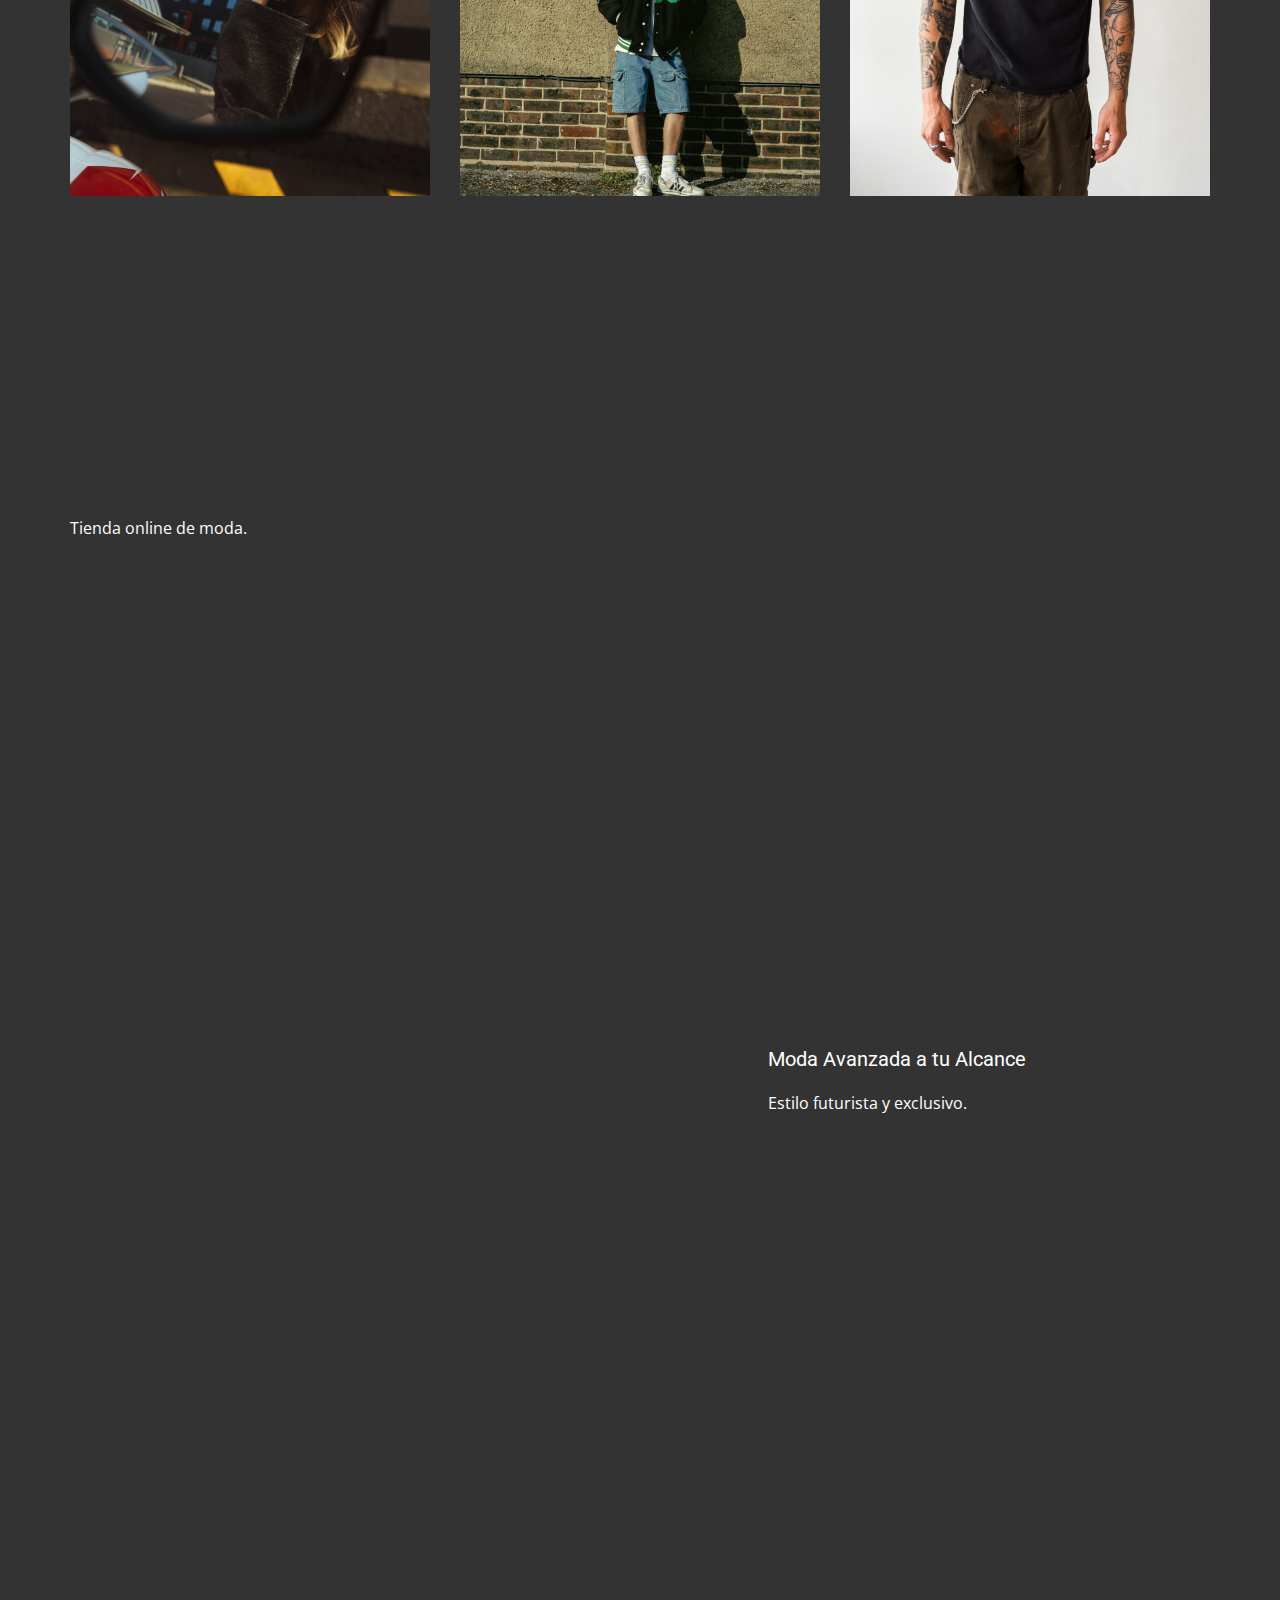
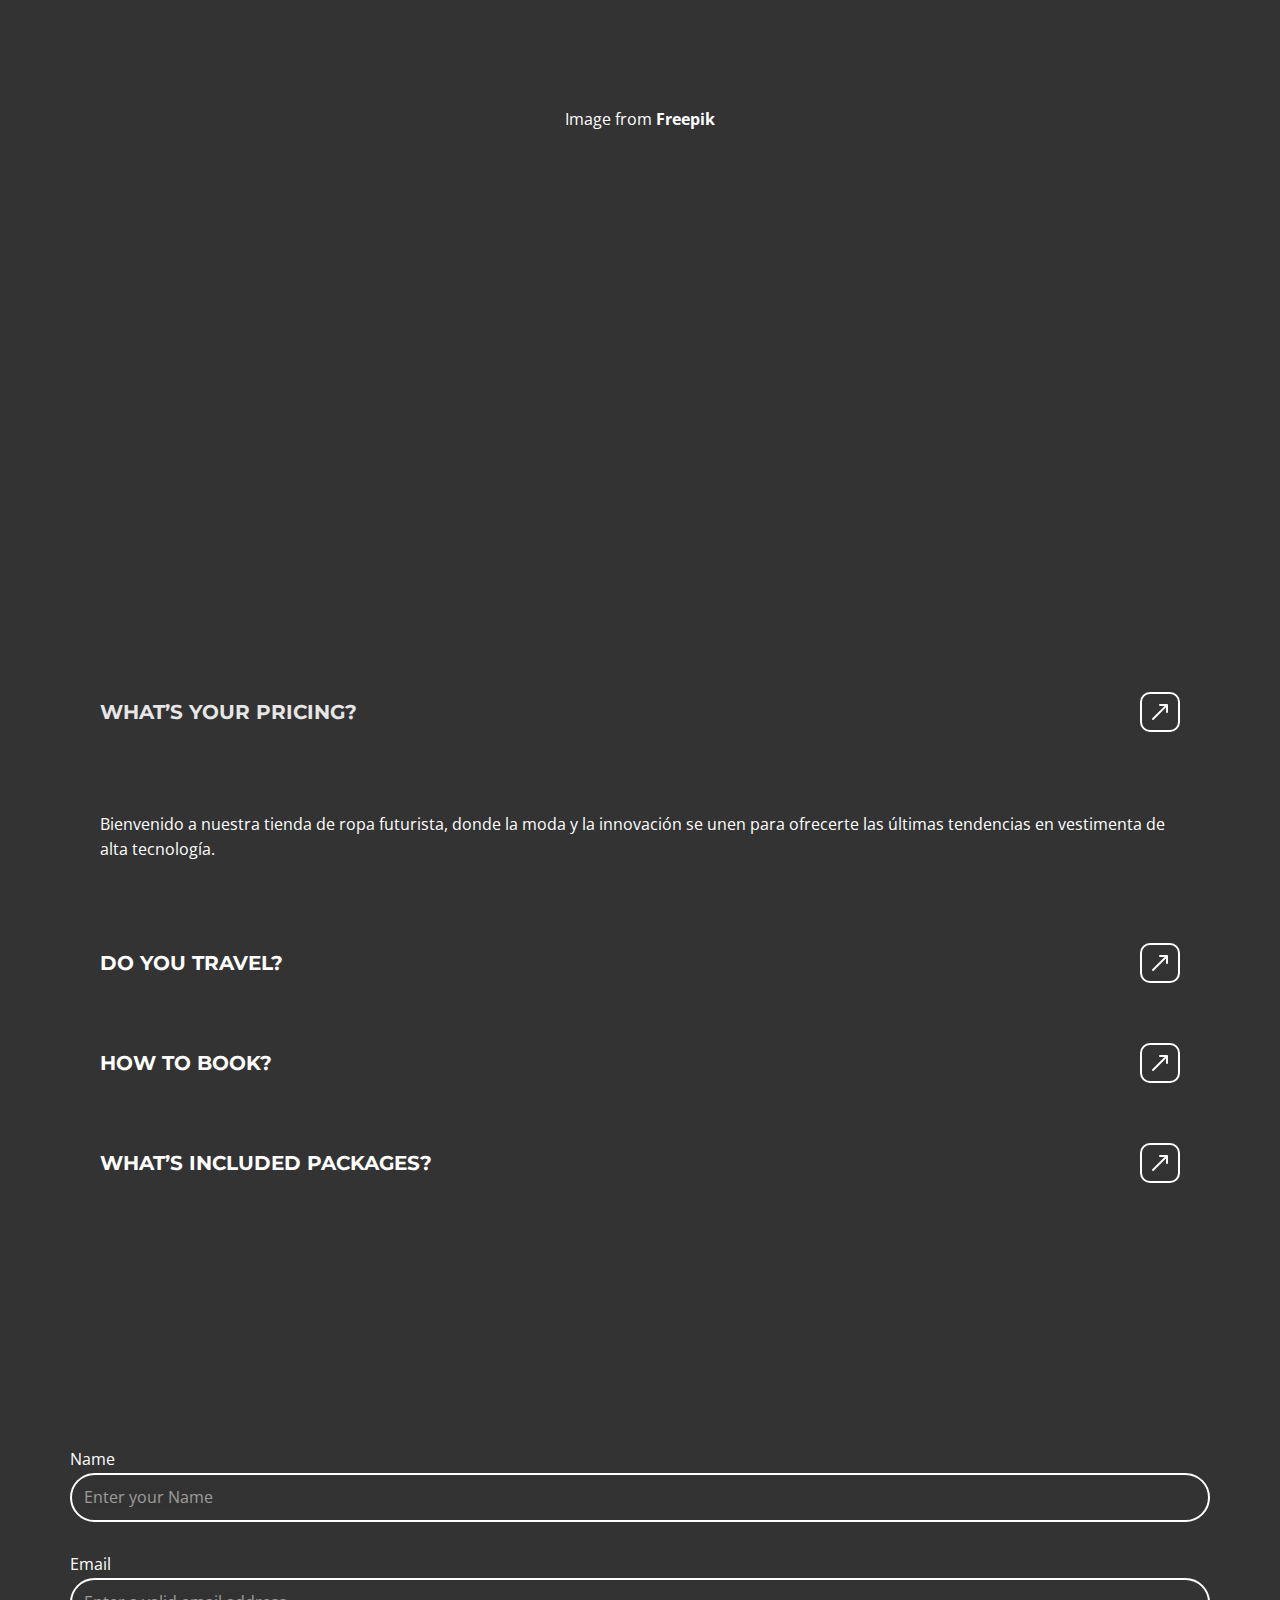
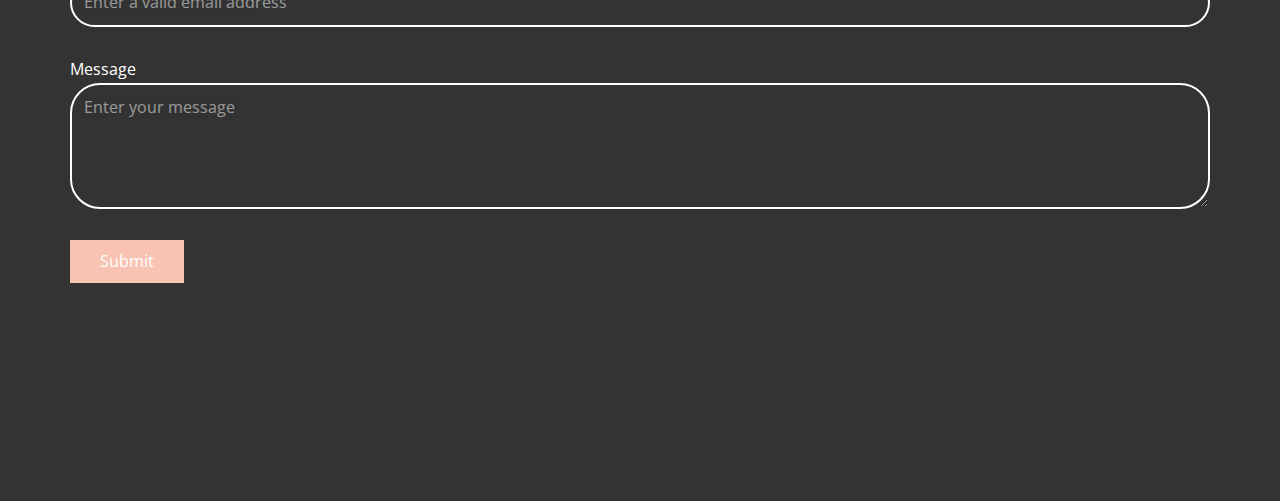
<file: Page-1.html>
<!DOCTYPE html>
<html style="font-size: 16px;" lang="es"><head>
    <meta name="viewport" content="width=device-width, initial-scale=1.0">
    <meta charset="utf-8">
    <meta name="keywords" content="Ropa Innovadora, get in touch">
    <meta name="description" content="">
    <title>Page 1</title>
    <link rel="stylesheet" href="nicepage.css" media="screen">
<link rel="stylesheet" href="Page-1.css" media="screen">
    <script class="u-script" type="text/javascript" src="jquery.js" defer=""></script>
    <script class="u-script" type="text/javascript" src="nicepage.js" defer=""></script>
    <meta name="generator" content="Nicepage 7.8.23, nicepage.com">
    <meta name="referrer" content="origin">
    
    
    
    
    
    
    
    
    
    
    
    
    
    
    <link id="u-theme-google-font" rel="stylesheet" href="https://fonts.googleapis.com/css?family=Roboto:100,100i,300,300i,400,400i,500,500i,700,700i,900,900i|Open+Sans:300,300i,400,400i,500,500i,600,600i,700,700i,800,800i">
    <link id="u-page-google-font" rel="stylesheet" href="https://fonts.googleapis.com/css?family=Montserrat:100,100i,200,200i,300,300i,400,400i,500,500i,600,600i,700,700i,800,800i,900,900i">
    <script type="application/ld+json">{
		"@context": "http://schema.org",
		"@type": "Organization",
		"name": "Site2"
}</script>
    <meta name="theme-color" content="#f06e49">
    <meta property="og:title" content="Page 1">
    <meta property="og:description" content="">
    <meta property="og:type" content="website">
  <meta data-intl-tel-input-cdn-path="intlTelInput/"></head>
  <body data-path-to-root="./" data-include-products="false" class="u-body u-grey-80 u-xl-mode" data-lang="es"><header class="u-clearfix u-header u-shading u-sticky u-sticky-f57f u-valign-middle-lg u-valign-middle-md u-valign-middle-sm u-valign-middle-xs u-header" id="sec-2819"><div class="u-clearfix u-sheet u-valign-middle-lg u-valign-middle-md u-valign-middle-sm u-valign-middle-xs u-sheet-1">
        <nav class="u-menu u-menu-one-level u-offcanvas u-menu-1" role="navigation" aria-label="Menu navigation">
          <div class="menu-collapse" style="font-size: 1.125rem; letter-spacing: 0px; font-weight: 700;">
            <a class="u-button-style u-custom-left-right-menu-spacing u-custom-padding-bottom u-custom-top-bottom-menu-spacing u-hamburger-link u-nav-link u-text-active-palette-1-base u-text-hover-palette-2-base" href="#" tabindex="-1" aria-label="Open menu" aria-controls="b0b8">
              <svg class="u-svg-link" viewBox="0 0 24 24"><use xlink:href="#menu-hamburger"></use></svg>
              <svg class="u-svg-content" version="1.1" id="menu-hamburger" viewBox="0 0 16 16" x="0px" y="0px" xmlns:xlink="http://www.w3.org/1999/xlink" xmlns="http://www.w3.org/2000/svg"><g><rect y="1" width="16" height="2"></rect><rect y="7" width="16" height="2"></rect><rect y="13" width="16" height="2"></rect>
</g></svg>
            </a>
          </div>
          <div class="u-custom-menu u-nav-container">
            <ul role="menubar" class="u-nav u-unstyled u-nav-1"><li role="none" class="u-nav-item"><a tabindex="-1" role="menuitem" class="u-button-style u-nav-link u-text-active-palette-1-base u-text-hover-palette-2-base" href="./#sec-7e2e" data-page-id="88745602" target="_blank" aria-haspopup="true" style="padding: 10px 36px;">Empresa</a>
</li><li role="none" class="u-nav-item"><a tabindex="-1" role="menuitem" class="u-button-style u-nav-link u-text-active-palette-1-base u-text-hover-palette-2-base" href="./#carousel-1c6a" data-page-id="88745602" target="_blank" style="padding: 10px 36px;">Servicios</a>
</li><li role="none" class="u-nav-item"><a tabindex="-1" role="menuitem" class="u-button-style u-nav-link u-text-active-palette-1-base u-text-hover-palette-2-base" href="./#sec-0cc5" data-page-id="88745602" style="padding: 10px 36px;">IA Finanzas</a>
</li><li role="none" class="u-nav-item"><a tabindex="-1" role="menuitem" class="u-button-style u-nav-link u-text-active-palette-1-base u-text-hover-palette-2-base" href="./#sec-644e" data-page-id="88745602" target="_blank" style="padding: 10px 36px;">Clientes</a>
</li><li role="none" class="u-nav-item"><a tabindex="-1" role="menuitem" class="u-button-style u-nav-link u-text-active-palette-1-base u-text-hover-palette-2-base" href="./#sec-ea29" data-page-id="88745602" style="padding: 10px 36px;">Contactos</a>
</li></ul>
          </div>
          <div class="u-custom-menu u-nav-container-collapse" id="b0b8" role="region" aria-label="Menu panel">
            <div class="u-black u-container-style u-inner-container-layout u-opacity u-opacity-95 u-sidenav">
              <div class="u-inner-container-layout u-sidenav-overflow">
                <div class="u-menu-close" tabindex="-1" aria-label="Close menu"></div>
                <ul class="u-align-center u-nav u-popupmenu-items u-unstyled u-nav-2" role="menubar"><li role="none" class="u-nav-item"><a tabindex="-1" role="menuitem" class="u-button-style u-nav-link" href="./#sec-7e2e" data-page-id="88745602" target="_blank" aria-haspopup="true">Empresa</a>
</li><li role="none" class="u-nav-item"><a tabindex="-1" role="menuitem" class="u-button-style u-nav-link" href="./#carousel-1c6a" data-page-id="88745602" target="_blank">Servicios</a>
</li><li role="none" class="u-nav-item"><a tabindex="-1" role="menuitem" class="u-button-style u-nav-link" href="./#sec-0cc5" data-page-id="88745602">IA Finanzas</a>
</li><li role="none" class="u-nav-item"><a tabindex="-1" role="menuitem" class="u-button-style u-nav-link" href="./#sec-644e" data-page-id="88745602" target="_blank">Clientes</a>
</li><li role="none" class="u-nav-item"><a tabindex="-1" role="menuitem" class="u-button-style u-nav-link" href="./#sec-ea29" data-page-id="88745602">Contactos</a>
</li></ul>
              </div>
            </div>
            <div class="u-black u-menu-overlay u-opacity u-opacity-70"></div>
          </div>
        </nav>
      </div></header> 
    <section class="u-clearfix u-section-1" id="sec-0728">
      <div class="u-clearfix u-sheet u-valign-bottom u-sheet-1">
        <h5 class="u-text u-text-default u-text-1">Moda Futurista</h5>
        <h1 class="u-text u-text-body-color u-text-default u-text-2">Ropa Inn​​​​​ovadora</h1>
        <p class="u-text u-text-body-color u-text-3">Bienvenido a nuestra tienda de ropa futurista, donde la moda y la innovación se unen para ofrecerte las últimas tendencias en vestimenta de alta tecnología.</p>
        <img class="u-image u-image-default u-image-1" src="images/photo-1644785015193-4bd7db7d1d0c.jpeg" alt="" data-image-width="404" data-image-height="425" data-animation-name="customAnimationIn" data-animation-duration="2000" data-animation-delay="0">
      </div>
    </section>
    <section class="u-clearfix u-section-2" id="sec-3d5d">
      <div class="u-clearfix u-sheet u-valign-middle u-sheet-1">
        <div class="data-layout-selected u-clearfix u-expanded-width u-layout-wrap u-layout-wrap-1">
          <div class="u-layout">
            <div class="u-layout-row">
              <div class="u-container-style u-layout-cell u-size-24 u-layout-cell-1">
                <div class="u-container-layout u-valign-top u-container-layout-1">
                  <img class="u-image u-image-default u-image-1" src="images/photo-1683115765459-f67bdda031e0.jpeg" alt="" data-image-width="283" data-image-height="425" data-animation-name="customAnimationIn" data-animation-duration="2000" data-animation-delay="0">
                  <h5 class="u-text u-text-1">Compra Ropa Innovadora Online</h5>
                  <p class="u-text u-text-2">Colecciones de moda exclusivas.</p>
                </div>
              </div>
              <div class="u-align-right u-container-align-right u-container-style u-layout-cell u-size-36 u-layout-cell-2">
                <div class="u-container-layout u-valign-top-sm u-valign-top-xs u-container-layout-2">
                  <p class="u-text u-text-3">Diseños revolucionarios y originales.</p>
                  <img class="u-expanded-width u-image u-image-default u-image-2" src="images/photo-1653865378141-8a9ae519db5a.jpeg" alt="" data-image-width="386" data-image-height="425" data-animation-name="fadeIn" data-animation-duration="2000" data-animation-delay="0">
                </div>
              </div>
            </div>
          </div>
        </div>
      </div>
    </section>
    <section class="u-clearfix u-section-3" id="sec-6178">
      <div class="u-clearfix u-sheet u-valign-middle u-sheet-1">
        <div class="u-expanded-width u-list u-list-1">
          <div class="u-repeater u-repeater-1">
            <div class="u-border-2 u-border-white u-container-align-center u-container-style u-list-item u-radius u-repeater-item u-shape-round u-list-item-1" data-animation-name="flipIn" data-animation-duration="3000" data-animation-delay="0" data-animation-direction="X">
              <div class="u-container-layout u-similar-container u-valign-middle u-container-layout-1"><span class="u-icon u-icon-1"><svg class="u-svg-link" preserveAspectRatio="xMidYMin slice" viewBox="0 0 60 60" style=""><use xlink:href="#svg-d88a"></use></svg><svg class="u-svg-content" viewBox="0 0 60 60" x="0px" y="0px" id="svg-d88a" style="enable-background:new 0 0 60 60;"><g><path d="M42.595,0H17.405C14.977,0,13,1.977,13,4.405v51.189C13,58.023,14.977,60,17.405,60h25.189C45.023,60,47,58.023,47,55.595
		V4.405C47,1.977,45.023,0,42.595,0z M15,8h30v38H15V8z M17.405,2h25.189C43.921,2,45,3.079,45,4.405V6H15V4.405
		C15,3.079,16.079,2,17.405,2z M42.595,58H17.405C16.079,58,15,56.921,15,55.595V48h30v7.595C45,56.921,43.921,58,42.595,58z"></path><path d="M30,49c-2.206,0-4,1.794-4,4s1.794,4,4,4s4-1.794,4-4S32.206,49,30,49z M30,55c-1.103,0-2-0.897-2-2s0.897-2,2-2
		s2,0.897,2,2S31.103,55,30,55z"></path><path d="M26,5h4c0.553,0,1-0.447,1-1s-0.447-1-1-1h-4c-0.553,0-1,0.447-1,1S25.447,5,26,5z"></path><path d="M33,5h1c0.553,0,1-0.447,1-1s-0.447-1-1-1h-1c-0.553,0-1,0.447-1,1S32.447,5,33,5z"></path><path d="M56.612,4.569c-0.391-0.391-1.023-0.391-1.414,0s-0.391,1.023,0,1.414c3.736,3.736,3.736,9.815,0,13.552
		c-0.391,0.391-0.391,1.023,0,1.414c0.195,0.195,0.451,0.293,0.707,0.293s0.512-0.098,0.707-0.293
		C61.128,16.434,61.128,9.085,56.612,4.569z"></path><path d="M52.401,6.845c-0.391-0.391-1.023-0.391-1.414,0s-0.391,1.023,0,1.414c1.237,1.237,1.918,2.885,1.918,4.639
		s-0.681,3.401-1.918,4.638c-0.391,0.391-0.391,1.023,0,1.414c0.195,0.195,0.451,0.293,0.707,0.293s0.512-0.098,0.707-0.293
		c1.615-1.614,2.504-3.764,2.504-6.052S54.017,8.459,52.401,6.845z"></path><path d="M4.802,5.983c0.391-0.391,0.391-1.023,0-1.414s-1.023-0.391-1.414,0c-4.516,4.516-4.516,11.864,0,16.38
		c0.195,0.195,0.451,0.293,0.707,0.293s0.512-0.098,0.707-0.293c0.391-0.391,0.391-1.023,0-1.414
		C1.065,15.799,1.065,9.72,4.802,5.983z"></path><path d="M9.013,6.569c-0.391-0.391-1.023-0.391-1.414,0c-1.615,1.614-2.504,3.764-2.504,6.052s0.889,4.438,2.504,6.053
		c0.195,0.195,0.451,0.293,0.707,0.293s0.512-0.098,0.707-0.293c0.391-0.391,0.391-1.023,0-1.414
		c-1.237-1.237-1.918-2.885-1.918-4.639S7.775,9.22,9.013,7.983C9.403,7.593,9.403,6.96,9.013,6.569z"></path>
</g></svg></span>
                <h5 class="u-align-center u-text u-text-default u-text-1">Tienda Virtual Futurista de Moda</h5>
                <p class="u-align-center u-text u-text-default u-text-2">Vestimenta innovadora y elegante.</p>
              </div>
            </div>
            <div class="u-border-2 u-border-white u-container-align-center u-container-style u-list-item u-radius u-repeater-item u-shape-round u-list-item-2" data-animation-name="flipIn" data-animation-duration="3000" data-animation-delay="0" data-animation-direction="X">
              <div class="u-container-layout u-similar-container u-valign-middle u-container-layout-2"><span class="u-icon u-icon-2"><svg class="u-svg-link" preserveAspectRatio="xMidYMin slice" viewBox="0 0 54 54" style=""><use xlink:href="#svg-b719"></use></svg><svg class="u-svg-content" viewBox="0 0 54 54" x="0px" y="0px" id="svg-b719" style="enable-background:new 0 0 54 54;"><g><path d="M27,8c-9.374,0-17,7.626-17,17c0,7.112,4.391,13.412,11,15.9V50c0,0.553,0.447,1,1,1h1v2c0,0.553,0.447,1,1,1h6
		c0.553,0,1-0.447,1-1v-2h1c0.553,0,1-0.447,1-1v-9.1c6.609-2.488,11-8.788,11-15.9C44,15.626,36.374,8,27,8z M30,49
		c-0.553,0-1,0.447-1,1v2h-4v-2c0-0.553-0.447-1-1-1h-1v-5h8v5H30z M31.688,39.242C31.277,39.377,31,39.761,31,40.192V42h-8v-1.808
		c0-0.432-0.277-0.815-0.688-0.95C16.145,37.214,12,31.49,12,25c0-8.271,6.729-15,15-15s15,6.729,15,15
		C42,31.49,37.855,37.214,31.688,39.242z"></path><path d="M27,6c0.553,0,1-0.447,1-1V1c0-0.553-0.447-1-1-1s-1,0.447-1,1v4C26,5.553,26.447,6,27,6z"></path><path d="M51,24h-4c-0.553,0-1,0.447-1,1s0.447,1,1,1h4c0.553,0,1-0.447,1-1S51.553,24,51,24z"></path><path d="M7,24H3c-0.553,0-1,0.447-1,1s0.447,1,1,1h4c0.553,0,1-0.447,1-1S7.553,24,7,24z"></path><path d="M43.264,7.322l-2.828,2.828c-0.391,0.391-0.391,1.023,0,1.414c0.195,0.195,0.451,0.293,0.707,0.293
		s0.512-0.098,0.707-0.293l2.828-2.828c0.391-0.391,0.391-1.023,0-1.414S43.654,6.932,43.264,7.322z"></path><path d="M12.15,38.436l-2.828,2.828c-0.391,0.391-0.391,1.023,0,1.414c0.195,0.195,0.451,0.293,0.707,0.293
		s0.512-0.098,0.707-0.293l2.828-2.828c0.391-0.391,0.391-1.023,0-1.414S12.541,38.045,12.15,38.436z"></path><path d="M41.85,38.436c-0.391-0.391-1.023-0.391-1.414,0s-0.391,1.023,0,1.414l2.828,2.828c0.195,0.195,0.451,0.293,0.707,0.293
		s0.512-0.098,0.707-0.293c0.391-0.391,0.391-1.023,0-1.414L41.85,38.436z"></path><path d="M12.15,11.564c0.195,0.195,0.451,0.293,0.707,0.293s0.512-0.098,0.707-0.293c0.391-0.391,0.391-1.023,0-1.414l-2.828-2.828
		c-0.391-0.391-1.023-0.391-1.414,0s-0.391,1.023,0,1.414L12.15,11.564z"></path><path d="M27,13c-6.617,0-12,5.383-12,12c0,0.553,0.447,1,1,1s1-0.447,1-1c0-5.514,4.486-10,10-10c0.553,0,1-0.447,1-1
		S27.553,13,27,13z"></path>
</g></svg></span>
                <h5 class="u-align-center u-text u-text-default u-text-3">Ropa de Vanguardia en Línea</h5>
                <p class="u-align-center u-text u-text-default u-text-4">Tendencias futuristas en moda.</p>
              </div>
            </div>
            <div class="u-border-2 u-border-white u-container-align-center u-container-style u-list-item u-radius u-repeater-item u-shape-round u-list-item-3" data-animation-name="flipIn" data-animation-duration="3000" data-animation-delay="0" data-animation-direction="X">
              <div class="u-container-layout u-similar-container u-valign-middle u-container-layout-3"><span class="u-icon u-icon-3"><svg class="u-svg-link" preserveAspectRatio="xMidYMin slice" viewBox="0 0 54 54" style=""><use xlink:href="#svg-a3e4"></use></svg><svg class="u-svg-content" viewBox="0 0 54 54" x="0px" y="0px" id="svg-a3e4" style="enable-background:new 0 0 54 54;"><g><path d="M27,8c-9.374,0-17,7.626-17,17c0,7.112,4.391,13.412,11,15.9V50c0,0.553,0.447,1,1,1h1v2c0,0.553,0.447,1,1,1h6
		c0.553,0,1-0.447,1-1v-2h1c0.553,0,1-0.447,1-1v-9.1c6.609-2.488,11-8.788,11-15.9C44,15.626,36.374,8,27,8z M30,49
		c-0.553,0-1,0.447-1,1v2h-4v-2c0-0.553-0.447-1-1-1h-1v-5h8v5H30z M31.688,39.242C31.277,39.377,31,39.761,31,40.192V42h-8v-1.808
		c0-0.432-0.277-0.815-0.688-0.95C16.145,37.214,12,31.49,12,25c0-8.271,6.729-15,15-15s15,6.729,15,15
		C42,31.49,37.855,37.214,31.688,39.242z"></path><path d="M27,6c0.553,0,1-0.447,1-1V1c0-0.553-0.447-1-1-1s-1,0.447-1,1v4C26,5.553,26.447,6,27,6z"></path><path d="M51,24h-4c-0.553,0-1,0.447-1,1s0.447,1,1,1h4c0.553,0,1-0.447,1-1S51.553,24,51,24z"></path><path d="M7,24H3c-0.553,0-1,0.447-1,1s0.447,1,1,1h4c0.553,0,1-0.447,1-1S7.553,24,7,24z"></path><path d="M43.264,7.322l-2.828,2.828c-0.391,0.391-0.391,1.023,0,1.414c0.195,0.195,0.451,0.293,0.707,0.293
		s0.512-0.098,0.707-0.293l2.828-2.828c0.391-0.391,0.391-1.023,0-1.414S43.654,6.932,43.264,7.322z"></path><path d="M12.15,38.436l-2.828,2.828c-0.391,0.391-0.391,1.023,0,1.414c0.195,0.195,0.451,0.293,0.707,0.293
		s0.512-0.098,0.707-0.293l2.828-2.828c0.391-0.391,0.391-1.023,0-1.414S12.541,38.045,12.15,38.436z"></path><path d="M41.85,38.436c-0.391-0.391-1.023-0.391-1.414,0s-0.391,1.023,0,1.414l2.828,2.828c0.195,0.195,0.451,0.293,0.707,0.293
		s0.512-0.098,0.707-0.293c0.391-0.391,0.391-1.023,0-1.414L41.85,38.436z"></path><path d="M12.15,11.564c0.195,0.195,0.451,0.293,0.707,0.293s0.512-0.098,0.707-0.293c0.391-0.391,0.391-1.023,0-1.414l-2.828-2.828
		c-0.391-0.391-1.023-0.391-1.414,0s-0.391,1.023,0,1.414L12.15,11.564z"></path><path d="M27,13c-6.617,0-12,5.383-12,12c0,0.553,0.447,1,1,1s1-0.447,1-1c0-5.514,4.486-10,10-10c0.553,0,1-0.447,1-1
		S27.553,13,27,13z"></path>
</g></svg></span>
                <h5 class="u-align-center u-text u-text-default u-text-5">Estilo Futurista para Comprar Ahora</h5>
                <p class="u-align-center u-text u-text-default u-text-6">Ropa vanguardista de calidad.</p>
              </div>
            </div>
            <div class="u-border-2 u-border-white u-container-align-center u-container-style u-list-item u-radius u-repeater-item u-shape-round u-list-item-4" data-animation-name="flipIn" data-animation-duration="3000" data-animation-delay="0" data-animation-direction="X">
              <div class="u-container-layout u-similar-container u-valign-middle u-container-layout-4"><span class="u-icon u-icon-4"><svg class="u-svg-link" preserveAspectRatio="xMidYMin slice" viewBox="0 0 60 60" style=""><use xlink:href="#svg-56fb"></use></svg><svg class="u-svg-content" viewBox="0 0 60 60" x="0px" y="0px" id="svg-56fb" style="enable-background:new 0 0 60 60;"><g><path d="M38.914,0H6.5v60h47V14.586L38.914,0z M39.5,3.414L50.086,14H39.5V3.414z M8.5,58V2h29v14h14v42H8.5z"></path><path d="M42.5,21h-16c-0.552,0-1,0.447-1,1s0.448,1,1,1h16c0.552,0,1-0.447,1-1S43.052,21,42.5,21z"></path><path d="M22.875,18.219l-4.301,3.441l-1.367-1.367c-0.391-0.391-1.023-0.391-1.414,0s-0.391,1.023,0,1.414l2,2
		C17.987,23.901,18.243,24,18.5,24c0.22,0,0.441-0.072,0.624-0.219l5-4c0.432-0.346,0.501-0.975,0.156-1.406
		C23.936,17.943,23.306,17.874,22.875,18.219z"></path><path d="M42.5,32h-16c-0.552,0-1,0.447-1,1s0.448,1,1,1h16c0.552,0,1-0.447,1-1S43.052,32,42.5,32z"></path><path d="M22.875,29.219l-4.301,3.441l-1.367-1.367c-0.391-0.391-1.023-0.391-1.414,0s-0.391,1.023,0,1.414l2,2
		C17.987,34.901,18.243,35,18.5,35c0.22,0,0.441-0.072,0.624-0.219l5-4c0.432-0.346,0.501-0.975,0.156-1.406
		C23.936,28.943,23.306,28.874,22.875,29.219z"></path><path d="M42.5,43h-16c-0.552,0-1,0.447-1,1s0.448,1,1,1h16c0.552,0,1-0.447,1-1S43.052,43,42.5,43z"></path><path d="M22.875,40.219l-4.301,3.441l-1.367-1.367c-0.391-0.391-1.023-0.391-1.414,0s-0.391,1.023,0,1.414l2,2
		C17.987,45.901,18.243,46,18.5,46c0.22,0,0.441-0.072,0.624-0.219l5-4c0.432-0.346,0.501-0.975,0.156-1.406
		C23.936,39.943,23.306,39.874,22.875,40.219z"></path>
</g></svg></span>
                <h5 class="u-align-center u-text u-text-default u-text-7">Tendencias de Moda del Futuro</h5>
                <p class="u-align-center u-text u-text-default u-text-8">Estilo único y moderno.</p>
              </div>
            </div>
          </div>
        </div>
      </div>
    </section>
    <section class="skrollable u-clearfix u-image u-parallax u-section-4" id="sec-77cd" data-image-width="284" data-image-height="425">
      <div class="u-clearfix u-sheet u-sheet-1"></div>
    </section>
    <section class="u-clearfix u-container-align-center u-section-5" id="sec-f6f9">
      <div class="u-clearfix u-sheet u-valign-middle u-sheet-1">
        <div class="u-expanded-width u-list u-list-1">
          <div class="u-repeater u-repeater-1">
            <div class="u-align-center u-container-align-center u-container-style u-list-item u-repeater-item">
              <div class="u-container-layout u-similar-container u-container-layout-1">
                <div alt="" class="u-image u-image-circle u-preserve-proportions u-image-1" src="" data-image-width="1000" data-image-height="1500" data-animation-name="flipIn" data-animation-duration="3000" data-animation-delay="0" data-animation-direction="X"></div>
                <h5 class="u-align-center u-text u-text-1">Linda Alvarez</h5>
                <p class="u-align-center u-text u-text-2">Sales Manager</p>
              </div>
            </div>
            <div class="u-align-center u-container-align-center u-container-style u-list-item u-repeater-item">
              <div class="u-container-layout u-similar-container u-container-layout-2">
                <div alt="" class="u-image u-image-circle u-preserve-proportions u-image-2" src="" data-image-width="1280" data-image-height="1862" data-animation-name="flipIn" data-animation-duration="3000" data-animation-delay="0" data-animation-direction="X"></div>
                <h5 class="u-align-center u-text u-text-3">Nat Reynolds</h5>
                <p class="u-align-center u-text u-text-4">Accountant-auditor</p>
              </div>
            </div>
            <div class="u-align-center u-container-align-center u-container-style u-list-item u-repeater-item">
              <div class="u-container-layout u-similar-container u-container-layout-3">
                <div alt="" class="u-image u-image-circle u-preserve-proportions u-image-3" src="" data-image-width="1415" data-image-height="2000" data-animation-name="flipIn" data-animation-duration="3000" data-animation-delay="0" data-animation-direction="X"></div>
                <h5 class="u-align-center u-text u-text-5">Betty Nilson</h5>
                <p class="u-align-center u-text u-text-6">Chief Accountant</p>
              </div>
            </div>
          </div>
        </div>
        <p class="u-align-center u-text u-text-default u-text-7">Image from <a href="freepik.com" class="u-active-none u-border-none u-btn u-button-link u-button-style u-hover-none u-none u-btn-1">Freepik</a>
        </p>
      </div>
    </section>
    <section class="u-clearfix u-container-align-left u-section-6" id="sec-33f2">
      <div class="u-clearfix u-sheet u-valign-middle u-sheet-1">
        <h3 class="u-align-left u-text u-text-default u-text-1">Estilo Avanzado</h3>
        <p class="u-align-left u-text u-text-2">Explora nuestro catálogo vanguardista que incluye prendas con diseños futuristas y materiales de última generación que te harán lucir a la moda en cualquier ocasión.</p>
        <h3 class="u-align-left u-text u-text-3">Tendencias Futuras</h3>
        <p class="u-align-left u-text u-text-4">Sumérgete en una experiencia de compra única, donde la tecnología y la moda se fusionan para brindarte un estilo único y vanguardista que marcará la diferencia en tu look.</p>
      </div>
    </section>
    <section class="u-clearfix u-section-7" id="sec-5b2f">
      <div class="u-clearfix u-sheet u-sheet-1">
        <h5 class="u-text u-text-default u-text-1">Diseños Futuristas para Comprar</h5>
        <div class="u-expanded-width u-gallery u-layout-grid u-lightbox u-no-transition u-show-text-none u-gallery-1">
          <div class="u-gallery-inner u-gallery-inner-1">
            <div class="u-effect-hover-zoom u-gallery-item">
              <div class="u-back-slide" data-image-width="283" data-image-height="425">
                <img class="u-back-image u-expanded" src="images/photo-1683115765664-79e7333b09ce.jpeg">
              </div>
              <div class="u-over-slide u-shading u-over-slide-1"></div>
            </div>
            <div class="u-effect-hover-zoom u-gallery-item">
              <div class="u-back-slide" data-image-width="283" data-image-height="425">
                <img class="u-back-image u-expanded" src="images/photo-1652815569764-26c935fa2e28.jpeg">
              </div>
              <div class="u-over-slide u-shading u-over-slide-2"></div>
            </div>
            <div class="u-effect-hover-zoom u-gallery-item">
              <div class="u-back-slide" data-image-width="283" data-image-height="425">
                <img class="u-back-image u-expanded" src="images/photo-1686152028689-0e8f11de4607.jpeg">
              </div>
              <div class="u-over-slide u-shading u-over-slide-3"></div>
            </div>
            <div class="u-effect-hover-zoom u-gallery-item">
              <div class="u-back-slide" data-image-width="308" data-image-height="425">
                <img class="u-back-image u-expanded" src="images/photo-1686152058472-0c9309d467da.jpeg">
              </div>
              <div class="u-over-slide u-shading u-over-slide-4"></div>
            </div>
            <div class="u-effect-hover-zoom u-gallery-item">
              <div class="u-back-slide" data-image-width="283" data-image-height="425">
                <img class="u-back-image u-expanded" src="images/photo-1686152028741-9a59f48dc8da.jpeg">
              </div>
              <div class="u-over-slide u-shading u-over-slide-5"></div>
            </div>
            <div class="u-effect-hover-zoom u-gallery-item">
              <div class="u-back-slide" data-image-width="297" data-image-height="425">
                <img class="u-back-image u-expanded" src="images/photo-1686577682144-6adcd7de663d.jpeg">
              </div>
              <div class="u-over-slide u-shading u-over-slide-6"></div>
            </div>
          </div>
        </div>
        <p class="u-align-right u-text u-text-2"></p>
      </div>
    </section>
    <section class="u-clearfix u-section-8" id="carousel_fbc2">
      <div class="u-clearfix u-sheet u-valign-middle-lg u-valign-middle-md u-valign-middle-sm u-valign-middle-xl u-sheet-1">
        <div class="data-layout-selected u-clearfix u-expanded-width u-layout-wrap u-layout-wrap-1">
          <div class="u-layout">
            <div class="u-layout-row">
              <div class="u-align-right u-container-align-left u-container-align-right u-container-style u-layout-cell u-size-36 u-layout-cell-1">
                <div class="u-container-layout u-valign-top-sm u-valign-top-xs u-container-layout-1">
                  <p class="u-align-left u-text u-text-1">Tienda online de moda.</p>
                  <img class="custom-expanded u-expanded-width-lg u-expanded-width-xl u-image u-image-default u-image-1" src="images/photo-1686152058724-86ba3678e44a.jpeg" alt="" data-image-width="283" data-image-height="425" data-animation-name="fadeIn" data-animation-duration="2000" data-animation-delay="0">
                </div>
              </div>
              <div class="u-container-style u-layout-cell u-size-24 u-layout-cell-2">
                <div class="u-container-layout u-valign-middle-xs u-valign-top-lg u-valign-top-md u-valign-top-sm u-valign-top-xl u-container-layout-2">
                  <img class="u-image u-image-default u-image-2" src="images/photo-1652815570038-7adf6939e1c6.jpeg" alt="" data-image-width="283" data-image-height="425" data-animation-name="customAnimationIn" data-animation-duration="2000" data-animation-delay="0">
                  <h5 class="u-text u-text-2">Moda Avanzada a tu Alcance</h5>
                  <p class="u-text u-text-3">Estilo futurista y exclusivo.</p>
                </div>
              </div>
            </div>
          </div>
        </div>
      </div>
    </section>
    <section class="u-clearfix u-container-align-center u-section-9" id="sec-7b48">
      <div class="u-clearfix u-sheet u-valign-middle u-sheet-1">
        <div class="u-expanded-width u-list u-list-1">
          <div class="u-repeater u-repeater-1">
            <div class="u-align-center u-border-2 u-border-white u-container-align-center u-container-style u-list-item u-radius u-repeater-item u-shape-round u-list-item-1" data-animation-name="flipIn" data-animation-duration="3000" data-animation-delay="0" data-animation-direction="X">
              <div class="u-container-layout u-similar-container u-valign-middle u-container-layout-1">
                <p class="u-align-center u-text u-text-1">Me encanta la página de venta de ropa futurista. Diseños únicos y vanguardistas. Compras seguras y envío rápido. ¡Satisfecha al 100%!</p>
                <div alt="" class="u-image u-image-circle u-image-1" src="" data-image-width="206" data-image-height="206"></div>
                <h5 class="u-align-center u-text u-text-2">Mattie Smith</h5>
                <h6 class="u-align-center u-text u-text-3">Chief Accountant</h6>
              </div>
            </div>
            <div class="u-align-center u-border-2 u-border-white u-container-align-center u-container-style u-list-item u-radius u-repeater-item u-shape-round u-list-item-2" data-animation-name="flipIn" data-animation-duration="3000" data-animation-delay="0" data-animation-direction="X">
              <div class="u-container-layout u-similar-container u-valign-middle u-container-layout-2">
                <p class="u-align-center u-text u-text-4">¡Increíble experiencia de compra en la tienda online futurista de ropa! Variedad de estilos y tecnología innovadora. ¡Recomiendo totalmente!</p>
                <div alt="" class="u-image u-image-circle u-image-2" src="" data-image-width="206" data-image-height="206"></div>
                <h5 class="u-align-center u-text u-text-5">Nat Reynolds</h5>
                <h6 class="u-align-center u-text u-text-6">Accountant-auditor</h6>
              </div>
            </div>
          </div>
        </div>
        <p class="u-align-center u-text u-text-default u-text-7">Image from <a href="freepik.com" class="u-active-none u-border-none u-btn u-button-link u-button-style u-hover-none u-none u-btn-1">Freepik</a>
        </p>
      </div>
    </section>
    <section class="skrollable u-clearfix u-image u-parallax u-section-10" id="sec-b51e" data-image-width="284" data-image-height="425">
      <div class="u-clearfix u-sheet u-sheet-1"></div>
    </section>
    <section class="u-clearfix u-section-11" id="carousel_a83a">
      <div class="u-clearfix u-sheet u-valign-middle u-sheet-1">
        <div class="custom-expanded u-accordion u-faq u-accordion-1">
          <div class="u-accordion-item">
            <a class="active u-accordion-link u-button-style u-custom-font u-font-montserrat u-text-body-alt-color u-accordion-link-1" id="link-" aria-controls="" aria-selected="true"><span class="u-accordion-link-text"> What’s your pricing?</span><span class="u-accordion-link-icon u-border-2 u-border-white u-file-icon u-icon u-icon-rounded u-radius u-text-white u-icon-1"><img src="images/152356-875713c9.png" alt=""></span>
            </a>
            <div class="u-accordion-active u-accordion-pane u-container-style u-accordion-pane-1" aria-labelledby="link-" aria-expanded="true">
              <div class="u-container-layout u-container-layout-1">
                <div class="u-clearfix u-rich-text u-text">
                  <p>Bienvenido a nuestra tienda de ropa futurista, donde la moda y la innovación se unen para ofrecerte las últimas tendencias en vestimenta de alta tecnología.</p>
                </div>
              </div>
            </div>
          </div>
          <div class="u-accordion-item">
            <a class="u-accordion-link u-button-style u-custom-font u-font-montserrat u-text-body-alt-color u-accordion-link-2" id="link-" aria-controls="" aria-selected="false"><span class="u-accordion-link-text"> Do you travel?</span><span class="u-accordion-link-icon u-border-2 u-border-white u-file-icon u-icon u-icon-rounded u-radius u-text-white u-icon-2"><img src="images/152356-875713c9.png" alt=""></span>
            </a>
            <div class="u-accordion-pane u-container-style u-accordion-pane-2" aria-labelledby="link-" aria-expanded="true">
              <div class="u-container-layout u-container-layout-2">
                <div class="fr-view u-clearfix u-rich-text u-text">
                  <p>Explora nuestro catálogo vanguardista que incluye prendas con diseños futuristas y materiales de última generación que te harán lucir a la moda en cualquier ocasión.</p>
                </div>
              </div>
            </div>
          </div>
          <div class="u-accordion-item">
            <a class="u-accordion-link u-button-style u-custom-font u-font-montserrat u-text-body-alt-color u-accordion-link-3" id="link-1891" aria-controls="1891" aria-selected="false"><span class="u-accordion-link-text"> How to book?</span><span class="u-accordion-link-icon u-border-2 u-border-white u-file-icon u-icon u-icon-rounded u-radius u-text-white u-icon-3"><img src="images/152356-875713c9.png" alt=""></span>
            </a>
            <div class="u-accordion-pane u-container-style u-accordion-pane-3" id="1891" aria-labelledby="link-1891">
              <div class="u-container-layout u-container-layout-3">
                <div class="u-clearfix u-rich-text u-text">
                  <p>Sumérgete en una experiencia de compra única, donde la tecnología y la moda se fusionan para brindarte un estilo único y vanguardista que marcará la diferencia en tu look.</p>
                </div>
              </div>
            </div>
          </div>
          <div class="u-accordion-item">
            <a class="u-accordion-link u-button-style u-custom-font u-font-montserrat u-text-body-alt-color u-accordion-link-4" id="link-8c0c" aria-controls="8c0c" aria-selected="false"><span class="u-accordion-link-text"> What’s included packages?</span><span class="u-accordion-link-icon u-border-2 u-border-white u-file-icon u-icon u-icon-rounded u-radius u-text-white u-icon-4"><img src="images/152356-875713c9.png" alt=""></span>
            </a>
            <div class="u-accordion-pane u-container-style u-accordion-pane-4" id="8c0c" aria-labelledby="link-8c0c">
              <div class="u-container-layout u-container-layout-4">
                <div class="fr-view u-clearfix u-rich-text u-text">
                  <p>Bienvenido a nuestra tienda de ropa futurista, donde la moda y la innovación se unen para ofrecerte las últimas tendencias en vestimenta de alta tecnología.</p>
                </div>
              </div>
            </div>
          </div>
        </div>
      </div>
    </section>
    <section class="u-align-center u-clearfix u-container-align-center u-container-align-left u-section-12" id="sec-7e33">
      <div class="u-clearfix u-sheet u-sheet-1">
        <h2 class="u-align-left u-text u-text-default u-text-1" data-animation-name="customAnimationIn" data-animation-duration="2000" data-animation-delay="0">get in touch<br>
        </h2>
        <div class="u-expanded-width u-form u-form-1">
          <form action="https://forms.nicepagesrv.com/v2/form/process" class="u-clearfix u-form-spacing-30 u-form-vertical u-inner-form" source="email" name="form" style="padding: 0px;">
            <div class="u-form-group u-form-name">
              <label for="name-9d90" class="u-label">Name</label>
              <input type="text" placeholder="Enter your Name" id="name-9d90" name="name" class="u-border-2 u-border-white u-input u-input-rectangle u-none u-radius u-input-1" required="">
            </div>
            <div class="u-form-email u-form-group">
              <label for="email-9d90" class="u-label">Email</label>
              <input type="email" placeholder="Enter a valid email address" id="email-9d90" name="email" class="u-border-2 u-border-white u-input u-input-rectangle u-none u-radius u-input-2" required="">
            </div>
            <div class="u-form-group u-form-message">
              <label for="message-9d90" class="u-label">Message</label>
              <textarea placeholder="Enter your message" rows="4" cols="50" id="message-9d90" name="message" class="u-border-2 u-border-white u-input u-input-rectangle u-none u-radius u-input-3" required=""></textarea>
            </div>
            <div class="u-align-left u-form-group u-form-submit">
              <a href="#" class="u-btn u-btn-submit u-button-style u-text-white">Submit</a>
              <input type="submit" value="submit" class="u-form-control-hidden">
            </div>
            <div class="u-form-send-message u-form-send-success">Thank you! Your message has been sent.</div>
            <div class="u-form-send-error u-form-send-message">Unable to send your message. Please fix errors then try again.</div>
            <input type="hidden" value="" name="recaptchaResponse">
            <input type="hidden" name="formServices" value="381ab0ea-dc35-ee7c-6949-69409d470095">
          </form>
        </div>
      </div>
    </section>
    
    
    
    <footer class="u-align-center u-clearfix u-container-align-center u-footer u-grey-80 u-footer" id="sec-034c"><div class="u-clearfix u-sheet u-sheet-1"></div></footer>
    <section class="u-backlink u-clearfix u-grey-80"></section>
  
</body></html>
</file>
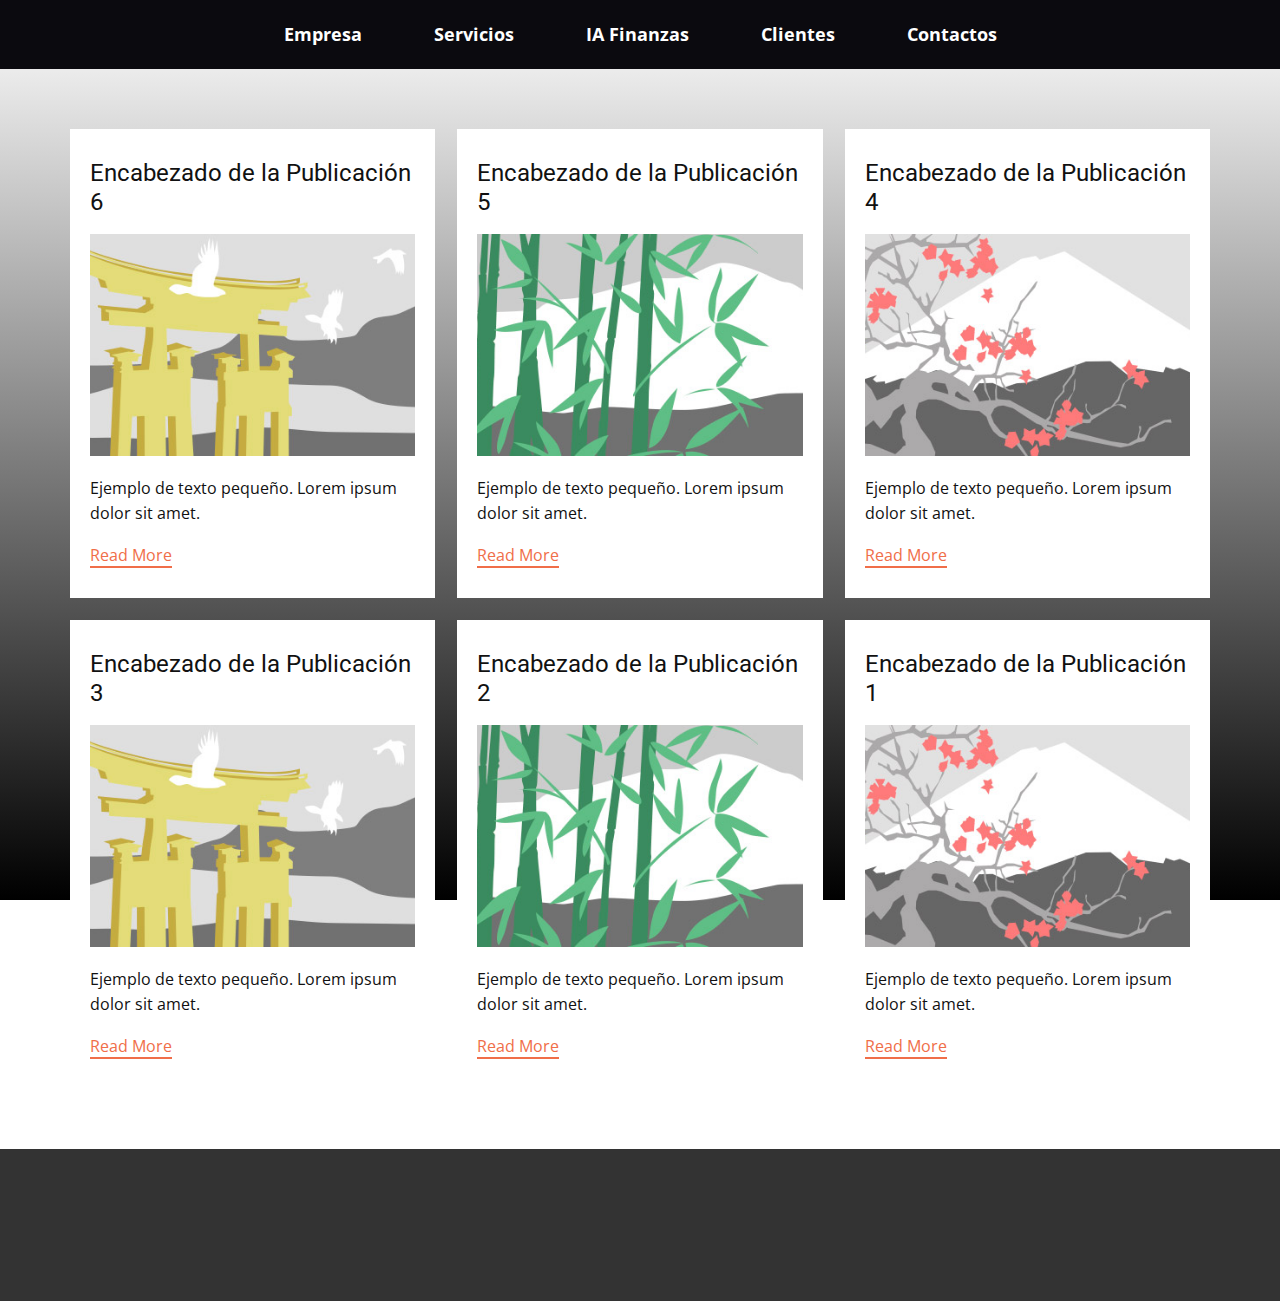
<file: blog/blog.html>
<!DOCTYPE html>
<html style="font-size: 16px;" lang="es"><head>
    <meta name="viewport" content="width=device-width, initial-scale=1.0">
    <meta charset="utf-8">
    <meta name="keywords" content="">
    <meta name="description" content="">
    <title>Blog</title>
    <link rel="stylesheet" href="../nicepage.css" media="screen">
<link rel="stylesheet" href="../Blog-Template.css" media="screen">
    <script class="u-script" type="text/javascript" src="../jquery.js" defer=""></script>
    <script class="u-script" type="text/javascript" src="../nicepage.js" defer=""></script>
    <meta name="generator" content="Nicepage 7.8.23, nicepage.com">
    
    
    
    <link id="u-theme-google-font" rel="stylesheet" href="https://fonts.googleapis.com/css?family=Roboto:100,100i,300,300i,400,400i,500,500i,700,700i,900,900i|Open+Sans:300,300i,400,400i,500,500i,600,600i,700,700i,800,800i">
    <script type="application/ld+json">{
		"@context": "http://schema.org",
		"@type": "Organization",
		"name": "Site2"
}</script>
    <meta name="theme-color" content="#f06e49">
  <meta data-intl-tel-input-cdn-path="intlTelInput/"></head>
  <body data-path-to-root="../" data-include-products="false" class="u-body u-xl-mode" data-lang="es"><header class="u-clearfix u-header u-shading u-sticky u-sticky-f57f u-valign-middle-lg u-valign-middle-md u-valign-middle-sm u-valign-middle-xs u-header" id="sec-2819"><div class="u-clearfix u-sheet u-valign-middle-lg u-valign-middle-md u-valign-middle-sm u-valign-middle-xs u-sheet-1">
        <nav class="u-menu u-menu-one-level u-offcanvas u-menu-1" role="navigation" aria-label="Menu navigation">
          <div class="menu-collapse" style="font-size: 1.125rem; letter-spacing: 0px; font-weight: 700;">
            <a class="u-button-style u-custom-left-right-menu-spacing u-custom-padding-bottom u-custom-top-bottom-menu-spacing u-hamburger-link u-nav-link u-text-active-palette-1-base u-text-hover-palette-2-base" href="#" tabindex="-1" aria-label="Open menu" aria-controls="b0b8">
              <svg class="u-svg-link" viewBox="0 0 24 24"><use xlink:href="#menu-hamburger"></use></svg>
              <svg class="u-svg-content" version="1.1" id="menu-hamburger" viewBox="0 0 16 16" x="0px" y="0px" xmlns:xlink="http://www.w3.org/1999/xlink" xmlns="http://www.w3.org/2000/svg"><g><rect y="1" width="16" height="2"></rect><rect y="7" width="16" height="2"></rect><rect y="13" width="16" height="2"></rect>
</g></svg>
            </a>
          </div>
          <div class="u-custom-menu u-nav-container">
            <ul role="menubar" class="u-nav u-unstyled u-nav-1"><li role="none" class="u-nav-item"><a tabindex="-1" role="menuitem" class="u-button-style u-nav-link u-text-active-palette-1-base u-text-hover-palette-2-base" href="../#sec-7e2e" data-page-id="88745602" target="_blank" aria-haspopup="true" style="padding: 10px 36px;">Empresa</a>
</li><li role="none" class="u-nav-item"><a tabindex="-1" role="menuitem" class="u-button-style u-nav-link u-text-active-palette-1-base u-text-hover-palette-2-base" href="../#carousel-1c6a" data-page-id="88745602" target="_blank" style="padding: 10px 36px;">Servicios</a>
</li><li role="none" class="u-nav-item"><a tabindex="-1" role="menuitem" class="u-button-style u-nav-link u-text-active-palette-1-base u-text-hover-palette-2-base" href="../#sec-0cc5" data-page-id="88745602" style="padding: 10px 36px;">IA Finanzas</a>
</li><li role="none" class="u-nav-item"><a tabindex="-1" role="menuitem" class="u-button-style u-nav-link u-text-active-palette-1-base u-text-hover-palette-2-base" href="../#sec-644e" data-page-id="88745602" target="_blank" style="padding: 10px 36px;">Clientes</a>
</li><li role="none" class="u-nav-item"><a tabindex="-1" role="menuitem" class="u-button-style u-nav-link u-text-active-palette-1-base u-text-hover-palette-2-base" href="../#sec-ea29" data-page-id="88745602" style="padding: 10px 36px;">Contactos</a>
</li></ul>
          </div>
          <div class="u-custom-menu u-nav-container-collapse" id="b0b8" role="region" aria-label="Menu panel">
            <div class="u-black u-container-style u-inner-container-layout u-opacity u-opacity-95 u-sidenav">
              <div class="u-inner-container-layout u-sidenav-overflow">
                <div class="u-menu-close" tabindex="-1" aria-label="Close menu"></div>
                <ul class="u-align-center u-nav u-popupmenu-items u-unstyled u-nav-2" role="menubar"><li role="none" class="u-nav-item"><a tabindex="-1" role="menuitem" class="u-button-style u-nav-link" href="../#sec-7e2e" data-page-id="88745602" target="_blank" aria-haspopup="true">Empresa</a>
</li><li role="none" class="u-nav-item"><a tabindex="-1" role="menuitem" class="u-button-style u-nav-link" href="../#carousel-1c6a" data-page-id="88745602" target="_blank">Servicios</a>
</li><li role="none" class="u-nav-item"><a tabindex="-1" role="menuitem" class="u-button-style u-nav-link" href="../#sec-0cc5" data-page-id="88745602">IA Finanzas</a>
</li><li role="none" class="u-nav-item"><a tabindex="-1" role="menuitem" class="u-button-style u-nav-link" href="../#sec-644e" data-page-id="88745602" target="_blank">Clientes</a>
</li><li role="none" class="u-nav-item"><a tabindex="-1" role="menuitem" class="u-button-style u-nav-link" href="../#sec-ea29" data-page-id="88745602">Contactos</a>
</li></ul>
              </div>
            </div>
            <div class="u-black u-menu-overlay u-opacity u-opacity-70"></div>
          </div>
        </nav>
      </div></header>
    <section class="u-clearfix u-section-1" id="sec-d6fd">
      <div class="u-clearfix u-sheet u-valign-middle u-sheet-1"><!--blog--><!--blog_options_json--><!--{"type":"Recent","source":"","tags":"","count":""}--><!--/blog_options_json-->
        <div class="u-blog u-expanded-width u-blog-1" data-site-sorting-prop="created" data-site-sorting-order="desc" data-blog-id="blog-1">
          <div class="u-list-control"></div>
          <div class="u-repeater u-repeater-1"><!--blog_post-->
            <div class="u-blog-post u-container-style u-repeater-item u-white u-repeater-item-1">
              <div class="u-container-layout u-similar-container u-valign-top u-container-layout-1"><!--blog_post_header-->
                <h4 class="u-blog-control u-text u-text-1">
                  <a class="u-post-header-link" href="../blog/enviar-5.html">Encabezado de la Publicación 6</a>
                </h4><!--/blog_post_header--><!--blog_post_image-->
                <img alt="" class="u-blog-control u-expanded-width u-image u-image-default u-image-1" src="../images/8ad73f3c.jpeg" data-href="../blog/enviar-5.html"><!--/blog_post_image--><!--blog_post_content-->
                <div class="u-blog-control u-post-content u-text u-text-2 fr-view">Ejemplo de texto pequeño. Lorem ipsum dolor sit amet.</div><!--/blog_post_content--><!--blog_post_readmore-->
                <a href="../blog/enviar-5.html" class="u-blog-control u-border-2 u-border-no-left u-border-no-right u-border-no-top u-border-palette-1-base u-btn u-btn-rectangle u-button-style u-none u-btn-1"><!--blog_post_readmore_content--><!--options_json--><!--{"content":"","defaultValue":"Read More"}--><!--/options_json-->Read More<!--/blog_post_readmore_content--></a><!--/blog_post_readmore-->
              </div>
            </div><div class="u-blog-post u-container-style u-repeater-item u-video-cover u-white">
              <div class="u-container-layout u-similar-container u-valign-top u-container-layout-2"><!--blog_post_header-->
                <h4 class="u-blog-control u-text u-text-3">
                  <a class="u-post-header-link" href="../blog/enviar-4.html">Encabezado de la Publicación 5</a>
                </h4><!--/blog_post_header--><!--blog_post_image-->
                <img alt="" class="u-blog-control u-expanded-width u-image u-image-default u-image-2" src="../images/68f64b9d.jpeg" data-href="../blog/enviar-4.html"><!--/blog_post_image--><!--blog_post_content-->
                <div class="u-blog-control u-post-content u-text u-text-4 fr-view">Ejemplo de texto pequeño. Lorem ipsum dolor sit amet.</div><!--/blog_post_content--><!--blog_post_readmore-->
                <a href="../blog/enviar-4.html" class="u-blog-control u-border-2 u-border-no-left u-border-no-right u-border-no-top u-border-palette-1-base u-btn u-btn-rectangle u-button-style u-none u-btn-2"><!--blog_post_readmore_content--><!--options_json--><!--{"content":"","defaultValue":"Read More"}--><!--/options_json-->Read More<!--/blog_post_readmore_content--></a><!--/blog_post_readmore-->
              </div>
            </div><div class="u-blog-post u-container-style u-repeater-item u-video-cover u-white">
              <div class="u-container-layout u-similar-container u-valign-top u-container-layout-3"><!--blog_post_header-->
                <h4 class="u-blog-control u-text u-text-5">
                  <a class="u-post-header-link" href="../blog/enviar-3.html">Encabezado de la Publicación 4</a>
                </h4><!--/blog_post_header--><!--blog_post_image-->
                <img alt="" class="u-blog-control u-expanded-width u-image u-image-default u-image-3" src="../images/0fd3416c.jpeg" data-href="../blog/enviar-3.html"><!--/blog_post_image--><!--blog_post_content-->
                <div class="u-blog-control u-post-content u-text u-text-6 fr-view">Ejemplo de texto pequeño. Lorem ipsum dolor sit amet.</div><!--/blog_post_content--><!--blog_post_readmore-->
                <a href="../blog/enviar-3.html" class="u-blog-control u-border-2 u-border-no-left u-border-no-right u-border-no-top u-border-palette-1-base u-btn u-btn-rectangle u-button-style u-none u-btn-3"><!--blog_post_readmore_content--><!--options_json--><!--{"content":"","defaultValue":"Read More"}--><!--/options_json-->Read More<!--/blog_post_readmore_content--></a><!--/blog_post_readmore-->
              </div>
            </div><div class="u-blog-post u-container-style u-repeater-item u-white u-repeater-item-1">
              <div class="u-container-layout u-similar-container u-valign-top u-container-layout-1"><!--blog_post_header-->
                <h4 class="u-blog-control u-text u-text-1">
                  <a class="u-post-header-link" href="../blog/enviar-2.html">Encabezado de la Publicación 3</a>
                </h4><!--/blog_post_header--><!--blog_post_image-->
                <img alt="" class="u-blog-control u-expanded-width u-image u-image-default u-image-1" src="../images/8ad73f3c.jpeg" data-href="../blog/enviar-2.html"><!--/blog_post_image--><!--blog_post_content-->
                <div class="u-blog-control u-post-content u-text u-text-2 fr-view">Ejemplo de texto pequeño. Lorem ipsum dolor sit amet.</div><!--/blog_post_content--><!--blog_post_readmore-->
                <a href="../blog/enviar-2.html" class="u-blog-control u-border-2 u-border-no-left u-border-no-right u-border-no-top u-border-palette-1-base u-btn u-btn-rectangle u-button-style u-none u-btn-1"><!--blog_post_readmore_content--><!--options_json--><!--{"content":"","defaultValue":"Read More"}--><!--/options_json-->Read More<!--/blog_post_readmore_content--></a><!--/blog_post_readmore-->
              </div>
            </div><div class="u-blog-post u-container-style u-repeater-item u-video-cover u-white">
              <div class="u-container-layout u-similar-container u-valign-top u-container-layout-2"><!--blog_post_header-->
                <h4 class="u-blog-control u-text u-text-3">
                  <a class="u-post-header-link" href="../blog/enviar-1.html">Encabezado de la Publicación 2</a>
                </h4><!--/blog_post_header--><!--blog_post_image-->
                <img alt="" class="u-blog-control u-expanded-width u-image u-image-default u-image-2" src="../images/68f64b9d.jpeg" data-href="../blog/enviar-1.html"><!--/blog_post_image--><!--blog_post_content-->
                <div class="u-blog-control u-post-content u-text u-text-4 fr-view">Ejemplo de texto pequeño. Lorem ipsum dolor sit amet.</div><!--/blog_post_content--><!--blog_post_readmore-->
                <a href="../blog/enviar-1.html" class="u-blog-control u-border-2 u-border-no-left u-border-no-right u-border-no-top u-border-palette-1-base u-btn u-btn-rectangle u-button-style u-none u-btn-2"><!--blog_post_readmore_content--><!--options_json--><!--{"content":"","defaultValue":"Read More"}--><!--/options_json-->Read More<!--/blog_post_readmore_content--></a><!--/blog_post_readmore-->
              </div>
            </div><div class="u-blog-post u-container-style u-repeater-item u-video-cover u-white">
              <div class="u-container-layout u-similar-container u-valign-top u-container-layout-3"><!--blog_post_header-->
                <h4 class="u-blog-control u-text u-text-5">
                  <a class="u-post-header-link" href="../blog/enviar.html">Encabezado de la Publicación 1</a>
                </h4><!--/blog_post_header--><!--blog_post_image-->
                <img alt="" class="u-blog-control u-expanded-width u-image u-image-default u-image-3" src="../images/0fd3416c.jpeg" data-href="../blog/enviar.html"><!--/blog_post_image--><!--blog_post_content-->
                <div class="u-blog-control u-post-content u-text u-text-6 fr-view">Ejemplo de texto pequeño. Lorem ipsum dolor sit amet.</div><!--/blog_post_content--><!--blog_post_readmore-->
                <a href="../blog/enviar.html" class="u-blog-control u-border-2 u-border-no-left u-border-no-right u-border-no-top u-border-palette-1-base u-btn u-btn-rectangle u-button-style u-none u-btn-3"><!--blog_post_readmore_content--><!--options_json--><!--{"content":"","defaultValue":"Read More"}--><!--/options_json-->Read More<!--/blog_post_readmore_content--></a><!--/blog_post_readmore-->
              </div>
            </div><!--/blog_post--><!--blog_post-->
            <!--/blog_post--><!--blog_post-->
            <!--/blog_post-->
          </div>
          <div class="u-list-control"></div>
        </div><!--/blog-->
      </div>
    </section>
    
    
    
    <footer class="u-align-center u-clearfix u-container-align-center u-footer u-grey-80 u-footer" id="sec-034c"><div class="u-clearfix u-sheet u-sheet-1"></div></footer>
    <section class="u-backlink u-clearfix u-grey-80"></section>
  
</body></html>
</file>
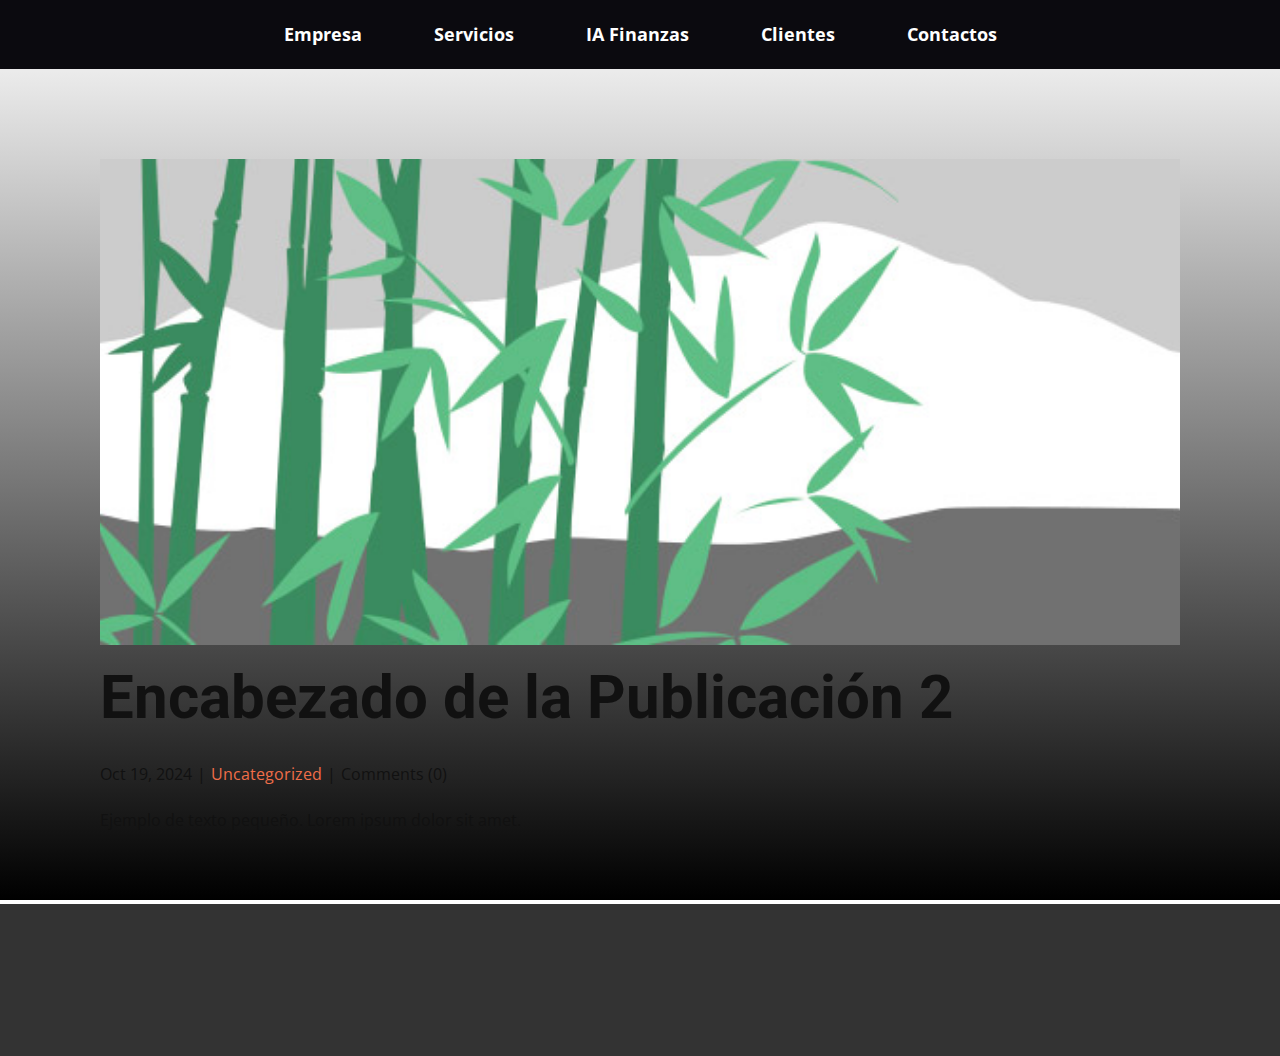
<file: blog/enviar-1.html>
<!DOCTYPE html>
<html style="font-size: 16px;" lang="es"><head>
    <meta name="viewport" content="width=device-width, initial-scale=1.0">
    <meta charset="utf-8">
    <meta name="keywords" content="Encabezado de la Publicación 1">
    <meta name="description" content="">
    <title>Encabezado de la Publicación 2</title>
    <link rel="stylesheet" href="../nicepage.css" media="screen">
<link rel="stylesheet" href="../Post-Template.css" media="screen">
    <script class="u-script" type="text/javascript" src="../jquery.js" defer=""></script>
    <script class="u-script" type="text/javascript" src="../nicepage.js" defer=""></script>
    <meta name="generator" content="Nicepage 7.8.23, nicepage.com">
    
    
    
    <link id="u-theme-google-font" rel="stylesheet" href="https://fonts.googleapis.com/css?family=Roboto:100,100i,300,300i,400,400i,500,500i,700,700i,900,900i|Open+Sans:300,300i,400,400i,500,500i,600,600i,700,700i,800,800i">
    <script type="application/ld+json">{
		"@context": "http://schema.org",
		"@type": "Organization",
		"name": "Site2"
}</script>
    <meta name="theme-color" content="#f06e49">
  <meta data-intl-tel-input-cdn-path="intlTelInput/"></head>
  <body data-path-to-root="./" data-include-products="false" class="u-body u-xl-mode" data-lang="es"><header class="u-clearfix u-header u-shading u-sticky u-sticky-f57f u-valign-middle-lg u-valign-middle-md u-valign-middle-sm u-valign-middle-xs u-header" id="sec-2819"><div class="u-clearfix u-sheet u-valign-middle-lg u-valign-middle-md u-valign-middle-sm u-valign-middle-xs u-sheet-1">
        <nav class="u-menu u-menu-one-level u-offcanvas u-menu-1" role="navigation" aria-label="Menu navigation">
          <div class="menu-collapse" style="font-size: 1.125rem; letter-spacing: 0px; font-weight: 700;">
            <a class="u-button-style u-custom-left-right-menu-spacing u-custom-padding-bottom u-custom-top-bottom-menu-spacing u-hamburger-link u-nav-link u-text-active-palette-1-base u-text-hover-palette-2-base" href="#" tabindex="-1" aria-label="Open menu" aria-controls="b0b8">
              <svg class="u-svg-link" viewBox="0 0 24 24"><use xlink:href="#menu-hamburger"></use></svg>
              <svg class="u-svg-content" version="1.1" id="menu-hamburger" viewBox="0 0 16 16" x="0px" y="0px" xmlns:xlink="http://www.w3.org/1999/xlink" xmlns="http://www.w3.org/2000/svg"><g><rect y="1" width="16" height="2"></rect><rect y="7" width="16" height="2"></rect><rect y="13" width="16" height="2"></rect>
</g></svg>
            </a>
          </div>
          <div class="u-custom-menu u-nav-container">
            <ul role="menubar" class="u-nav u-unstyled u-nav-1"><li role="none" class="u-nav-item"><a tabindex="-1" role="menuitem" class="u-button-style u-nav-link u-text-active-palette-1-base u-text-hover-palette-2-base" href="../#sec-7e2e" data-page-id="88745602" target="_blank" aria-haspopup="true" style="padding: 10px 36px;">Empresa</a>
</li><li role="none" class="u-nav-item"><a tabindex="-1" role="menuitem" class="u-button-style u-nav-link u-text-active-palette-1-base u-text-hover-palette-2-base" href="../#carousel-1c6a" data-page-id="88745602" target="_blank" style="padding: 10px 36px;">Servicios</a>
</li><li role="none" class="u-nav-item"><a tabindex="-1" role="menuitem" class="u-button-style u-nav-link u-text-active-palette-1-base u-text-hover-palette-2-base" href="../#sec-0cc5" data-page-id="88745602" style="padding: 10px 36px;">IA Finanzas</a>
</li><li role="none" class="u-nav-item"><a tabindex="-1" role="menuitem" class="u-button-style u-nav-link u-text-active-palette-1-base u-text-hover-palette-2-base" href="../#sec-644e" data-page-id="88745602" target="_blank" style="padding: 10px 36px;">Clientes</a>
</li><li role="none" class="u-nav-item"><a tabindex="-1" role="menuitem" class="u-button-style u-nav-link u-text-active-palette-1-base u-text-hover-palette-2-base" href="../#sec-ea29" data-page-id="88745602" style="padding: 10px 36px;">Contactos</a>
</li></ul>
          </div>
          <div class="u-custom-menu u-nav-container-collapse" id="b0b8" role="region" aria-label="Menu panel">
            <div class="u-black u-container-style u-inner-container-layout u-opacity u-opacity-95 u-sidenav">
              <div class="u-inner-container-layout u-sidenav-overflow">
                <div class="u-menu-close" tabindex="-1" aria-label="Close menu"></div>
                <ul class="u-align-center u-nav u-popupmenu-items u-unstyled u-nav-2" role="menubar"><li role="none" class="u-nav-item"><a tabindex="-1" role="menuitem" class="u-button-style u-nav-link" href="../#sec-7e2e" data-page-id="88745602" target="_blank" aria-haspopup="true">Empresa</a>
</li><li role="none" class="u-nav-item"><a tabindex="-1" role="menuitem" class="u-button-style u-nav-link" href="../#carousel-1c6a" data-page-id="88745602" target="_blank">Servicios</a>
</li><li role="none" class="u-nav-item"><a tabindex="-1" role="menuitem" class="u-button-style u-nav-link" href="../#sec-0cc5" data-page-id="88745602">IA Finanzas</a>
</li><li role="none" class="u-nav-item"><a tabindex="-1" role="menuitem" class="u-button-style u-nav-link" href="../#sec-644e" data-page-id="88745602" target="_blank">Clientes</a>
</li><li role="none" class="u-nav-item"><a tabindex="-1" role="menuitem" class="u-button-style u-nav-link" href="../#sec-ea29" data-page-id="88745602">Contactos</a>
</li></ul>
              </div>
            </div>
            <div class="u-black u-menu-overlay u-opacity u-opacity-70"></div>
          </div>
        </nav>
      </div></header>
    <section class="u-align-center u-clearfix u-container-align-center u-section-1" id="sec-56c9">
      <div class="u-clearfix u-sheet u-valign-middle-md u-valign-middle-sm u-valign-middle-xs u-sheet-1"><!--post_details--><!--post_details_options_json--><!--{"source":""}--><!--/post_details_options_json--><!--blog_post-->
        <div class="u-container-style u-expanded-width u-post-details u-post-details-1">
          <div class="u-container-layout u-valign-middle u-container-layout-1"><!--blog_post_image-->
            <img alt="" class="u-blog-control u-expanded-width u-image u-image-default u-image-1" src="../images/68f64b9d.jpeg"><!--/blog_post_image--><!--blog_post_header-->
            <h2 class="u-blog-control u-text u-text-1">Encabezado de la Publicación 2</h2><!--/blog_post_header--><!--blog_post_metadata-->
            <div class="u-blog-control u-metadata u-metadata-1"><!--blog_post_metadata_date--><span class="u-meta-date u-meta-icon">Oct 19, 2024</span><!--/blog_post_metadata_date--><!--blog_post_metadata_category--><span class="u-meta-category u-meta-icon"><a href="../blog/blog.html#/blog-1///">Uncategorized</a></span><!--/blog_post_metadata_category--><!--blog_post_metadata_comments--><span class="u-meta-comments u-meta-icon"><!--blog_post_metadata_comments_content-->Comments (0)<!--/blog_post_metadata_comments_content--></span><!--/blog_post_metadata_comments-->
            </div><!--/blog_post_metadata--><!--blog_post_content-->
            <div class="u-align-justify u-blog-control u-post-content u-text u-text-2 fr-view">
  Ejemplo de texto pequeño. Lorem ipsum dolor sit amet.
  </div><!--/blog_post_content-->
          </div>
        </div><!--/blog_post--><!--/post_details-->
      </div>
    </section>
    
    
    
    <footer class="u-align-center u-clearfix u-container-align-center u-footer u-grey-80 u-footer" id="sec-034c"><div class="u-clearfix u-sheet u-sheet-1"></div></footer>
    <section class="u-backlink u-clearfix u-grey-80"></section>
  
</body></html>
</file>
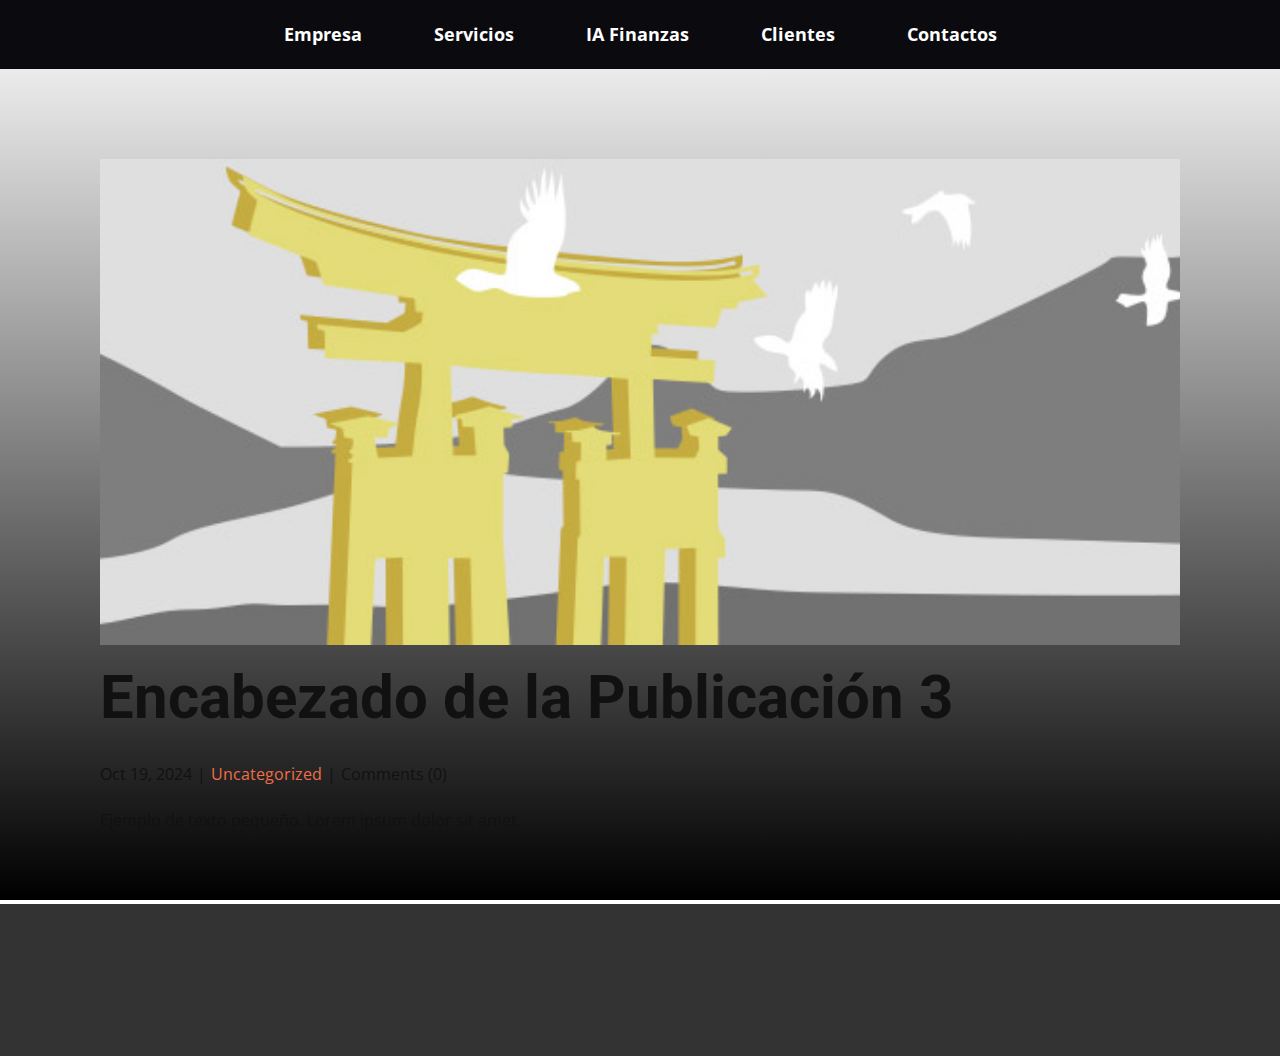
<file: blog/enviar-2.html>
<!DOCTYPE html>
<html style="font-size: 16px;" lang="es"><head>
    <meta name="viewport" content="width=device-width, initial-scale=1.0">
    <meta charset="utf-8">
    <meta name="keywords" content="Encabezado de la Publicación 1">
    <meta name="description" content="">
    <title>Encabezado de la Publicación 3</title>
    <link rel="stylesheet" href="../nicepage.css" media="screen">
<link rel="stylesheet" href="../Post-Template.css" media="screen">
    <script class="u-script" type="text/javascript" src="../jquery.js" defer=""></script>
    <script class="u-script" type="text/javascript" src="../nicepage.js" defer=""></script>
    <meta name="generator" content="Nicepage 7.8.23, nicepage.com">
    
    
    
    <link id="u-theme-google-font" rel="stylesheet" href="https://fonts.googleapis.com/css?family=Roboto:100,100i,300,300i,400,400i,500,500i,700,700i,900,900i|Open+Sans:300,300i,400,400i,500,500i,600,600i,700,700i,800,800i">
    <script type="application/ld+json">{
		"@context": "http://schema.org",
		"@type": "Organization",
		"name": "Site2"
}</script>
    <meta name="theme-color" content="#f06e49">
  <meta data-intl-tel-input-cdn-path="intlTelInput/"></head>
  <body data-path-to-root="./" data-include-products="false" class="u-body u-xl-mode" data-lang="es"><header class="u-clearfix u-header u-shading u-sticky u-sticky-f57f u-valign-middle-lg u-valign-middle-md u-valign-middle-sm u-valign-middle-xs u-header" id="sec-2819"><div class="u-clearfix u-sheet u-valign-middle-lg u-valign-middle-md u-valign-middle-sm u-valign-middle-xs u-sheet-1">
        <nav class="u-menu u-menu-one-level u-offcanvas u-menu-1" role="navigation" aria-label="Menu navigation">
          <div class="menu-collapse" style="font-size: 1.125rem; letter-spacing: 0px; font-weight: 700;">
            <a class="u-button-style u-custom-left-right-menu-spacing u-custom-padding-bottom u-custom-top-bottom-menu-spacing u-hamburger-link u-nav-link u-text-active-palette-1-base u-text-hover-palette-2-base" href="#" tabindex="-1" aria-label="Open menu" aria-controls="b0b8">
              <svg class="u-svg-link" viewBox="0 0 24 24"><use xlink:href="#menu-hamburger"></use></svg>
              <svg class="u-svg-content" version="1.1" id="menu-hamburger" viewBox="0 0 16 16" x="0px" y="0px" xmlns:xlink="http://www.w3.org/1999/xlink" xmlns="http://www.w3.org/2000/svg"><g><rect y="1" width="16" height="2"></rect><rect y="7" width="16" height="2"></rect><rect y="13" width="16" height="2"></rect>
</g></svg>
            </a>
          </div>
          <div class="u-custom-menu u-nav-container">
            <ul role="menubar" class="u-nav u-unstyled u-nav-1"><li role="none" class="u-nav-item"><a tabindex="-1" role="menuitem" class="u-button-style u-nav-link u-text-active-palette-1-base u-text-hover-palette-2-base" href="../#sec-7e2e" data-page-id="88745602" target="_blank" aria-haspopup="true" style="padding: 10px 36px;">Empresa</a>
</li><li role="none" class="u-nav-item"><a tabindex="-1" role="menuitem" class="u-button-style u-nav-link u-text-active-palette-1-base u-text-hover-palette-2-base" href="../#carousel-1c6a" data-page-id="88745602" target="_blank" style="padding: 10px 36px;">Servicios</a>
</li><li role="none" class="u-nav-item"><a tabindex="-1" role="menuitem" class="u-button-style u-nav-link u-text-active-palette-1-base u-text-hover-palette-2-base" href="../#sec-0cc5" data-page-id="88745602" style="padding: 10px 36px;">IA Finanzas</a>
</li><li role="none" class="u-nav-item"><a tabindex="-1" role="menuitem" class="u-button-style u-nav-link u-text-active-palette-1-base u-text-hover-palette-2-base" href="../#sec-644e" data-page-id="88745602" target="_blank" style="padding: 10px 36px;">Clientes</a>
</li><li role="none" class="u-nav-item"><a tabindex="-1" role="menuitem" class="u-button-style u-nav-link u-text-active-palette-1-base u-text-hover-palette-2-base" href="../#sec-ea29" data-page-id="88745602" style="padding: 10px 36px;">Contactos</a>
</li></ul>
          </div>
          <div class="u-custom-menu u-nav-container-collapse" id="b0b8" role="region" aria-label="Menu panel">
            <div class="u-black u-container-style u-inner-container-layout u-opacity u-opacity-95 u-sidenav">
              <div class="u-inner-container-layout u-sidenav-overflow">
                <div class="u-menu-close" tabindex="-1" aria-label="Close menu"></div>
                <ul class="u-align-center u-nav u-popupmenu-items u-unstyled u-nav-2" role="menubar"><li role="none" class="u-nav-item"><a tabindex="-1" role="menuitem" class="u-button-style u-nav-link" href="../#sec-7e2e" data-page-id="88745602" target="_blank" aria-haspopup="true">Empresa</a>
</li><li role="none" class="u-nav-item"><a tabindex="-1" role="menuitem" class="u-button-style u-nav-link" href="../#carousel-1c6a" data-page-id="88745602" target="_blank">Servicios</a>
</li><li role="none" class="u-nav-item"><a tabindex="-1" role="menuitem" class="u-button-style u-nav-link" href="../#sec-0cc5" data-page-id="88745602">IA Finanzas</a>
</li><li role="none" class="u-nav-item"><a tabindex="-1" role="menuitem" class="u-button-style u-nav-link" href="../#sec-644e" data-page-id="88745602" target="_blank">Clientes</a>
</li><li role="none" class="u-nav-item"><a tabindex="-1" role="menuitem" class="u-button-style u-nav-link" href="../#sec-ea29" data-page-id="88745602">Contactos</a>
</li></ul>
              </div>
            </div>
            <div class="u-black u-menu-overlay u-opacity u-opacity-70"></div>
          </div>
        </nav>
      </div></header>
    <section class="u-align-center u-clearfix u-container-align-center u-section-1" id="sec-56c9">
      <div class="u-clearfix u-sheet u-valign-middle-md u-valign-middle-sm u-valign-middle-xs u-sheet-1"><!--post_details--><!--post_details_options_json--><!--{"source":""}--><!--/post_details_options_json--><!--blog_post-->
        <div class="u-container-style u-expanded-width u-post-details u-post-details-1">
          <div class="u-container-layout u-valign-middle u-container-layout-1"><!--blog_post_image-->
            <img alt="" class="u-blog-control u-expanded-width u-image u-image-default u-image-1" src="../images/8ad73f3c.jpeg"><!--/blog_post_image--><!--blog_post_header-->
            <h2 class="u-blog-control u-text u-text-1">Encabezado de la Publicación 3</h2><!--/blog_post_header--><!--blog_post_metadata-->
            <div class="u-blog-control u-metadata u-metadata-1"><!--blog_post_metadata_date--><span class="u-meta-date u-meta-icon">Oct 19, 2024</span><!--/blog_post_metadata_date--><!--blog_post_metadata_category--><span class="u-meta-category u-meta-icon"><a href="../blog/blog.html#/blog-1///">Uncategorized</a></span><!--/blog_post_metadata_category--><!--blog_post_metadata_comments--><span class="u-meta-comments u-meta-icon"><!--blog_post_metadata_comments_content-->Comments (0)<!--/blog_post_metadata_comments_content--></span><!--/blog_post_metadata_comments-->
            </div><!--/blog_post_metadata--><!--blog_post_content-->
            <div class="u-align-justify u-blog-control u-post-content u-text u-text-2 fr-view">
  Ejemplo de texto pequeño. Lorem ipsum dolor sit amet.
  </div><!--/blog_post_content-->
          </div>
        </div><!--/blog_post--><!--/post_details-->
      </div>
    </section>
    
    
    
    <footer class="u-align-center u-clearfix u-container-align-center u-footer u-grey-80 u-footer" id="sec-034c"><div class="u-clearfix u-sheet u-sheet-1"></div></footer>
    <section class="u-backlink u-clearfix u-grey-80"></section>
  
</body></html>
</file>
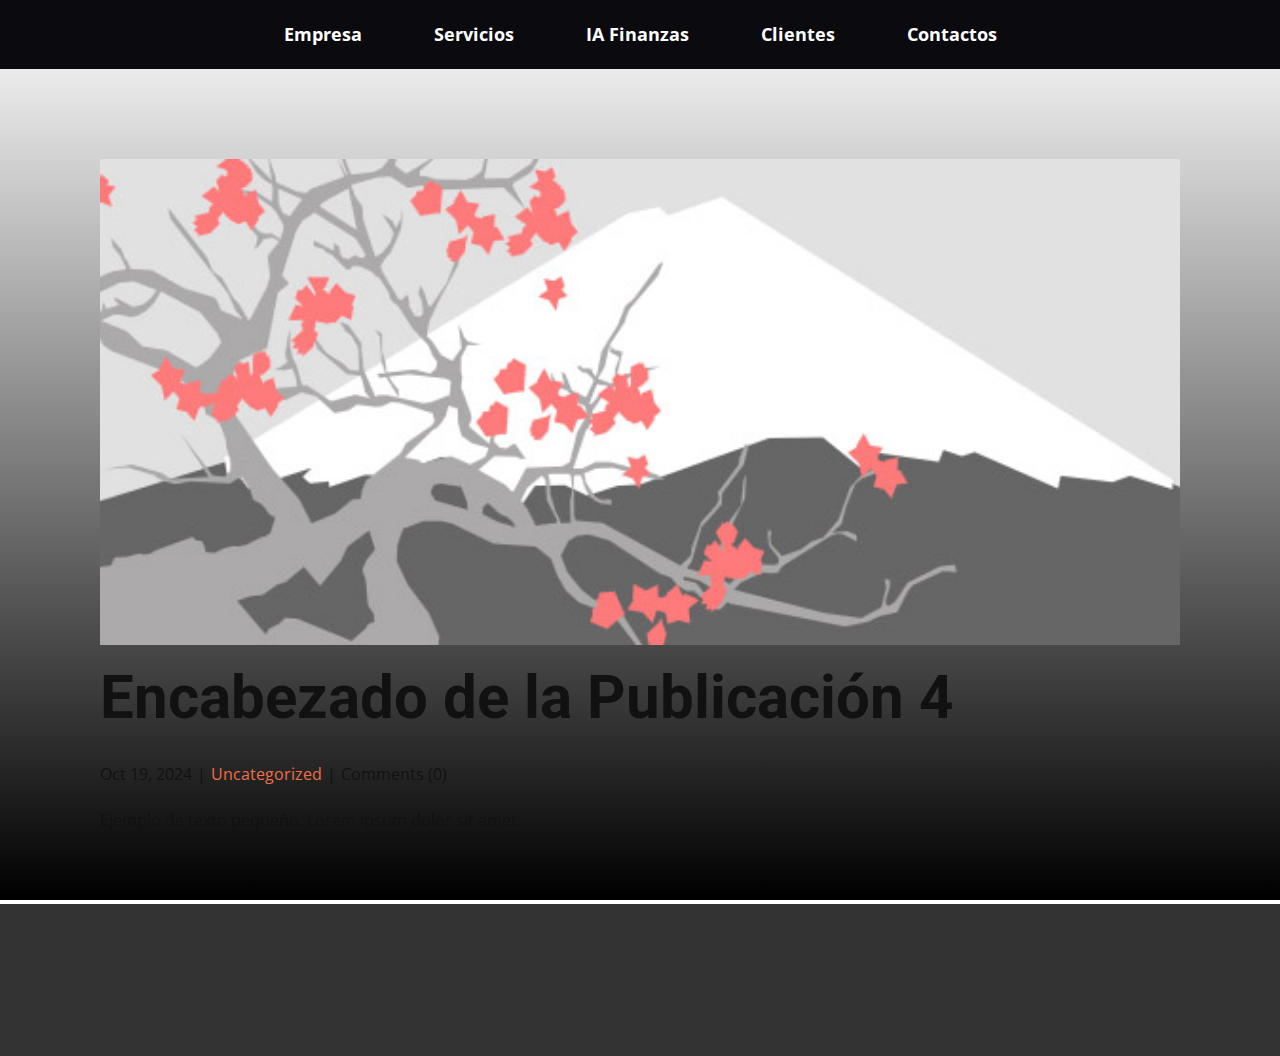
<file: blog/enviar-3.html>
<!DOCTYPE html>
<html style="font-size: 16px;" lang="es"><head>
    <meta name="viewport" content="width=device-width, initial-scale=1.0">
    <meta charset="utf-8">
    <meta name="keywords" content="Encabezado de la Publicación 1">
    <meta name="description" content="">
    <title>Encabezado de la Publicación 4</title>
    <link rel="stylesheet" href="../nicepage.css" media="screen">
<link rel="stylesheet" href="../Post-Template.css" media="screen">
    <script class="u-script" type="text/javascript" src="../jquery.js" defer=""></script>
    <script class="u-script" type="text/javascript" src="../nicepage.js" defer=""></script>
    <meta name="generator" content="Nicepage 7.8.23, nicepage.com">
    
    
    
    <link id="u-theme-google-font" rel="stylesheet" href="https://fonts.googleapis.com/css?family=Roboto:100,100i,300,300i,400,400i,500,500i,700,700i,900,900i|Open+Sans:300,300i,400,400i,500,500i,600,600i,700,700i,800,800i">
    <script type="application/ld+json">{
		"@context": "http://schema.org",
		"@type": "Organization",
		"name": "Site2"
}</script>
    <meta name="theme-color" content="#f06e49">
  <meta data-intl-tel-input-cdn-path="intlTelInput/"></head>
  <body data-path-to-root="./" data-include-products="false" class="u-body u-xl-mode" data-lang="es"><header class="u-clearfix u-header u-shading u-sticky u-sticky-f57f u-valign-middle-lg u-valign-middle-md u-valign-middle-sm u-valign-middle-xs u-header" id="sec-2819"><div class="u-clearfix u-sheet u-valign-middle-lg u-valign-middle-md u-valign-middle-sm u-valign-middle-xs u-sheet-1">
        <nav class="u-menu u-menu-one-level u-offcanvas u-menu-1" role="navigation" aria-label="Menu navigation">
          <div class="menu-collapse" style="font-size: 1.125rem; letter-spacing: 0px; font-weight: 700;">
            <a class="u-button-style u-custom-left-right-menu-spacing u-custom-padding-bottom u-custom-top-bottom-menu-spacing u-hamburger-link u-nav-link u-text-active-palette-1-base u-text-hover-palette-2-base" href="#" tabindex="-1" aria-label="Open menu" aria-controls="b0b8">
              <svg class="u-svg-link" viewBox="0 0 24 24"><use xlink:href="#menu-hamburger"></use></svg>
              <svg class="u-svg-content" version="1.1" id="menu-hamburger" viewBox="0 0 16 16" x="0px" y="0px" xmlns:xlink="http://www.w3.org/1999/xlink" xmlns="http://www.w3.org/2000/svg"><g><rect y="1" width="16" height="2"></rect><rect y="7" width="16" height="2"></rect><rect y="13" width="16" height="2"></rect>
</g></svg>
            </a>
          </div>
          <div class="u-custom-menu u-nav-container">
            <ul role="menubar" class="u-nav u-unstyled u-nav-1"><li role="none" class="u-nav-item"><a tabindex="-1" role="menuitem" class="u-button-style u-nav-link u-text-active-palette-1-base u-text-hover-palette-2-base" href="../#sec-7e2e" data-page-id="88745602" target="_blank" aria-haspopup="true" style="padding: 10px 36px;">Empresa</a>
</li><li role="none" class="u-nav-item"><a tabindex="-1" role="menuitem" class="u-button-style u-nav-link u-text-active-palette-1-base u-text-hover-palette-2-base" href="../#carousel-1c6a" data-page-id="88745602" target="_blank" style="padding: 10px 36px;">Servicios</a>
</li><li role="none" class="u-nav-item"><a tabindex="-1" role="menuitem" class="u-button-style u-nav-link u-text-active-palette-1-base u-text-hover-palette-2-base" href="../#sec-0cc5" data-page-id="88745602" style="padding: 10px 36px;">IA Finanzas</a>
</li><li role="none" class="u-nav-item"><a tabindex="-1" role="menuitem" class="u-button-style u-nav-link u-text-active-palette-1-base u-text-hover-palette-2-base" href="../#sec-644e" data-page-id="88745602" target="_blank" style="padding: 10px 36px;">Clientes</a>
</li><li role="none" class="u-nav-item"><a tabindex="-1" role="menuitem" class="u-button-style u-nav-link u-text-active-palette-1-base u-text-hover-palette-2-base" href="../#sec-ea29" data-page-id="88745602" style="padding: 10px 36px;">Contactos</a>
</li></ul>
          </div>
          <div class="u-custom-menu u-nav-container-collapse" id="b0b8" role="region" aria-label="Menu panel">
            <div class="u-black u-container-style u-inner-container-layout u-opacity u-opacity-95 u-sidenav">
              <div class="u-inner-container-layout u-sidenav-overflow">
                <div class="u-menu-close" tabindex="-1" aria-label="Close menu"></div>
                <ul class="u-align-center u-nav u-popupmenu-items u-unstyled u-nav-2" role="menubar"><li role="none" class="u-nav-item"><a tabindex="-1" role="menuitem" class="u-button-style u-nav-link" href="../#sec-7e2e" data-page-id="88745602" target="_blank" aria-haspopup="true">Empresa</a>
</li><li role="none" class="u-nav-item"><a tabindex="-1" role="menuitem" class="u-button-style u-nav-link" href="../#carousel-1c6a" data-page-id="88745602" target="_blank">Servicios</a>
</li><li role="none" class="u-nav-item"><a tabindex="-1" role="menuitem" class="u-button-style u-nav-link" href="../#sec-0cc5" data-page-id="88745602">IA Finanzas</a>
</li><li role="none" class="u-nav-item"><a tabindex="-1" role="menuitem" class="u-button-style u-nav-link" href="../#sec-644e" data-page-id="88745602" target="_blank">Clientes</a>
</li><li role="none" class="u-nav-item"><a tabindex="-1" role="menuitem" class="u-button-style u-nav-link" href="../#sec-ea29" data-page-id="88745602">Contactos</a>
</li></ul>
              </div>
            </div>
            <div class="u-black u-menu-overlay u-opacity u-opacity-70"></div>
          </div>
        </nav>
      </div></header>
    <section class="u-align-center u-clearfix u-container-align-center u-section-1" id="sec-56c9">
      <div class="u-clearfix u-sheet u-valign-middle-md u-valign-middle-sm u-valign-middle-xs u-sheet-1"><!--post_details--><!--post_details_options_json--><!--{"source":""}--><!--/post_details_options_json--><!--blog_post-->
        <div class="u-container-style u-expanded-width u-post-details u-post-details-1">
          <div class="u-container-layout u-valign-middle u-container-layout-1"><!--blog_post_image-->
            <img alt="" class="u-blog-control u-expanded-width u-image u-image-default u-image-1" src="../images/0fd3416c.jpeg"><!--/blog_post_image--><!--blog_post_header-->
            <h2 class="u-blog-control u-text u-text-1">Encabezado de la Publicación 4</h2><!--/blog_post_header--><!--blog_post_metadata-->
            <div class="u-blog-control u-metadata u-metadata-1"><!--blog_post_metadata_date--><span class="u-meta-date u-meta-icon">Oct 19, 2024</span><!--/blog_post_metadata_date--><!--blog_post_metadata_category--><span class="u-meta-category u-meta-icon"><a href="../blog/blog.html#/blog-1///">Uncategorized</a></span><!--/blog_post_metadata_category--><!--blog_post_metadata_comments--><span class="u-meta-comments u-meta-icon"><!--blog_post_metadata_comments_content-->Comments (0)<!--/blog_post_metadata_comments_content--></span><!--/blog_post_metadata_comments-->
            </div><!--/blog_post_metadata--><!--blog_post_content-->
            <div class="u-align-justify u-blog-control u-post-content u-text u-text-2 fr-view">
  Ejemplo de texto pequeño. Lorem ipsum dolor sit amet.
  </div><!--/blog_post_content-->
          </div>
        </div><!--/blog_post--><!--/post_details-->
      </div>
    </section>
    
    
    
    <footer class="u-align-center u-clearfix u-container-align-center u-footer u-grey-80 u-footer" id="sec-034c"><div class="u-clearfix u-sheet u-sheet-1"></div></footer>
    <section class="u-backlink u-clearfix u-grey-80"></section>
  
</body></html>
</file>
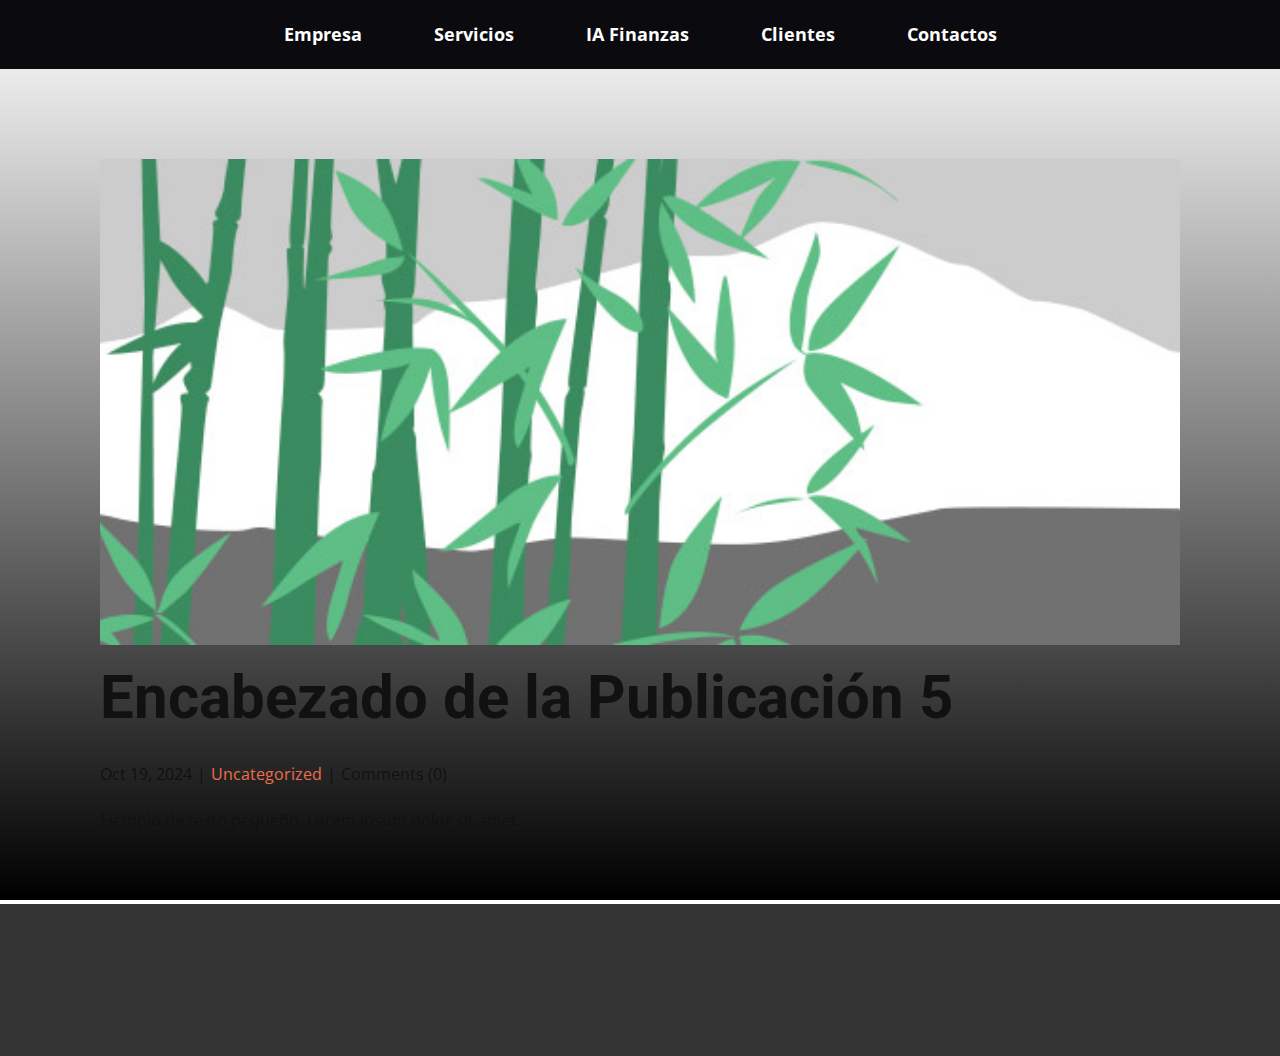
<file: blog/enviar-4.html>
<!DOCTYPE html>
<html style="font-size: 16px;" lang="es"><head>
    <meta name="viewport" content="width=device-width, initial-scale=1.0">
    <meta charset="utf-8">
    <meta name="keywords" content="Encabezado de la Publicación 1">
    <meta name="description" content="">
    <title>Encabezado de la Publicación 5</title>
    <link rel="stylesheet" href="../nicepage.css" media="screen">
<link rel="stylesheet" href="../Post-Template.css" media="screen">
    <script class="u-script" type="text/javascript" src="../jquery.js" defer=""></script>
    <script class="u-script" type="text/javascript" src="../nicepage.js" defer=""></script>
    <meta name="generator" content="Nicepage 7.8.23, nicepage.com">
    
    
    
    <link id="u-theme-google-font" rel="stylesheet" href="https://fonts.googleapis.com/css?family=Roboto:100,100i,300,300i,400,400i,500,500i,700,700i,900,900i|Open+Sans:300,300i,400,400i,500,500i,600,600i,700,700i,800,800i">
    <script type="application/ld+json">{
		"@context": "http://schema.org",
		"@type": "Organization",
		"name": "Site2"
}</script>
    <meta name="theme-color" content="#f06e49">
  <meta data-intl-tel-input-cdn-path="intlTelInput/"></head>
  <body data-path-to-root="./" data-include-products="false" class="u-body u-xl-mode" data-lang="es"><header class="u-clearfix u-header u-shading u-sticky u-sticky-f57f u-valign-middle-lg u-valign-middle-md u-valign-middle-sm u-valign-middle-xs u-header" id="sec-2819"><div class="u-clearfix u-sheet u-valign-middle-lg u-valign-middle-md u-valign-middle-sm u-valign-middle-xs u-sheet-1">
        <nav class="u-menu u-menu-one-level u-offcanvas u-menu-1" role="navigation" aria-label="Menu navigation">
          <div class="menu-collapse" style="font-size: 1.125rem; letter-spacing: 0px; font-weight: 700;">
            <a class="u-button-style u-custom-left-right-menu-spacing u-custom-padding-bottom u-custom-top-bottom-menu-spacing u-hamburger-link u-nav-link u-text-active-palette-1-base u-text-hover-palette-2-base" href="#" tabindex="-1" aria-label="Open menu" aria-controls="b0b8">
              <svg class="u-svg-link" viewBox="0 0 24 24"><use xlink:href="#menu-hamburger"></use></svg>
              <svg class="u-svg-content" version="1.1" id="menu-hamburger" viewBox="0 0 16 16" x="0px" y="0px" xmlns:xlink="http://www.w3.org/1999/xlink" xmlns="http://www.w3.org/2000/svg"><g><rect y="1" width="16" height="2"></rect><rect y="7" width="16" height="2"></rect><rect y="13" width="16" height="2"></rect>
</g></svg>
            </a>
          </div>
          <div class="u-custom-menu u-nav-container">
            <ul role="menubar" class="u-nav u-unstyled u-nav-1"><li role="none" class="u-nav-item"><a tabindex="-1" role="menuitem" class="u-button-style u-nav-link u-text-active-palette-1-base u-text-hover-palette-2-base" href="../#sec-7e2e" data-page-id="88745602" target="_blank" aria-haspopup="true" style="padding: 10px 36px;">Empresa</a>
</li><li role="none" class="u-nav-item"><a tabindex="-1" role="menuitem" class="u-button-style u-nav-link u-text-active-palette-1-base u-text-hover-palette-2-base" href="../#carousel-1c6a" data-page-id="88745602" target="_blank" style="padding: 10px 36px;">Servicios</a>
</li><li role="none" class="u-nav-item"><a tabindex="-1" role="menuitem" class="u-button-style u-nav-link u-text-active-palette-1-base u-text-hover-palette-2-base" href="../#sec-0cc5" data-page-id="88745602" style="padding: 10px 36px;">IA Finanzas</a>
</li><li role="none" class="u-nav-item"><a tabindex="-1" role="menuitem" class="u-button-style u-nav-link u-text-active-palette-1-base u-text-hover-palette-2-base" href="../#sec-644e" data-page-id="88745602" target="_blank" style="padding: 10px 36px;">Clientes</a>
</li><li role="none" class="u-nav-item"><a tabindex="-1" role="menuitem" class="u-button-style u-nav-link u-text-active-palette-1-base u-text-hover-palette-2-base" href="../#sec-ea29" data-page-id="88745602" style="padding: 10px 36px;">Contactos</a>
</li></ul>
          </div>
          <div class="u-custom-menu u-nav-container-collapse" id="b0b8" role="region" aria-label="Menu panel">
            <div class="u-black u-container-style u-inner-container-layout u-opacity u-opacity-95 u-sidenav">
              <div class="u-inner-container-layout u-sidenav-overflow">
                <div class="u-menu-close" tabindex="-1" aria-label="Close menu"></div>
                <ul class="u-align-center u-nav u-popupmenu-items u-unstyled u-nav-2" role="menubar"><li role="none" class="u-nav-item"><a tabindex="-1" role="menuitem" class="u-button-style u-nav-link" href="../#sec-7e2e" data-page-id="88745602" target="_blank" aria-haspopup="true">Empresa</a>
</li><li role="none" class="u-nav-item"><a tabindex="-1" role="menuitem" class="u-button-style u-nav-link" href="../#carousel-1c6a" data-page-id="88745602" target="_blank">Servicios</a>
</li><li role="none" class="u-nav-item"><a tabindex="-1" role="menuitem" class="u-button-style u-nav-link" href="../#sec-0cc5" data-page-id="88745602">IA Finanzas</a>
</li><li role="none" class="u-nav-item"><a tabindex="-1" role="menuitem" class="u-button-style u-nav-link" href="../#sec-644e" data-page-id="88745602" target="_blank">Clientes</a>
</li><li role="none" class="u-nav-item"><a tabindex="-1" role="menuitem" class="u-button-style u-nav-link" href="../#sec-ea29" data-page-id="88745602">Contactos</a>
</li></ul>
              </div>
            </div>
            <div class="u-black u-menu-overlay u-opacity u-opacity-70"></div>
          </div>
        </nav>
      </div></header>
    <section class="u-align-center u-clearfix u-container-align-center u-section-1" id="sec-56c9">
      <div class="u-clearfix u-sheet u-valign-middle-md u-valign-middle-sm u-valign-middle-xs u-sheet-1"><!--post_details--><!--post_details_options_json--><!--{"source":""}--><!--/post_details_options_json--><!--blog_post-->
        <div class="u-container-style u-expanded-width u-post-details u-post-details-1">
          <div class="u-container-layout u-valign-middle u-container-layout-1"><!--blog_post_image-->
            <img alt="" class="u-blog-control u-expanded-width u-image u-image-default u-image-1" src="../images/68f64b9d.jpeg"><!--/blog_post_image--><!--blog_post_header-->
            <h2 class="u-blog-control u-text u-text-1">Encabezado de la Publicación 5</h2><!--/blog_post_header--><!--blog_post_metadata-->
            <div class="u-blog-control u-metadata u-metadata-1"><!--blog_post_metadata_date--><span class="u-meta-date u-meta-icon">Oct 19, 2024</span><!--/blog_post_metadata_date--><!--blog_post_metadata_category--><span class="u-meta-category u-meta-icon"><a href="../blog/blog.html#/blog-1///">Uncategorized</a></span><!--/blog_post_metadata_category--><!--blog_post_metadata_comments--><span class="u-meta-comments u-meta-icon"><!--blog_post_metadata_comments_content-->Comments (0)<!--/blog_post_metadata_comments_content--></span><!--/blog_post_metadata_comments-->
            </div><!--/blog_post_metadata--><!--blog_post_content-->
            <div class="u-align-justify u-blog-control u-post-content u-text u-text-2 fr-view">
  Ejemplo de texto pequeño. Lorem ipsum dolor sit amet.
  </div><!--/blog_post_content-->
          </div>
        </div><!--/blog_post--><!--/post_details-->
      </div>
    </section>
    
    
    
    <footer class="u-align-center u-clearfix u-container-align-center u-footer u-grey-80 u-footer" id="sec-034c"><div class="u-clearfix u-sheet u-sheet-1"></div></footer>
    <section class="u-backlink u-clearfix u-grey-80"></section>
  
</body></html>
</file>
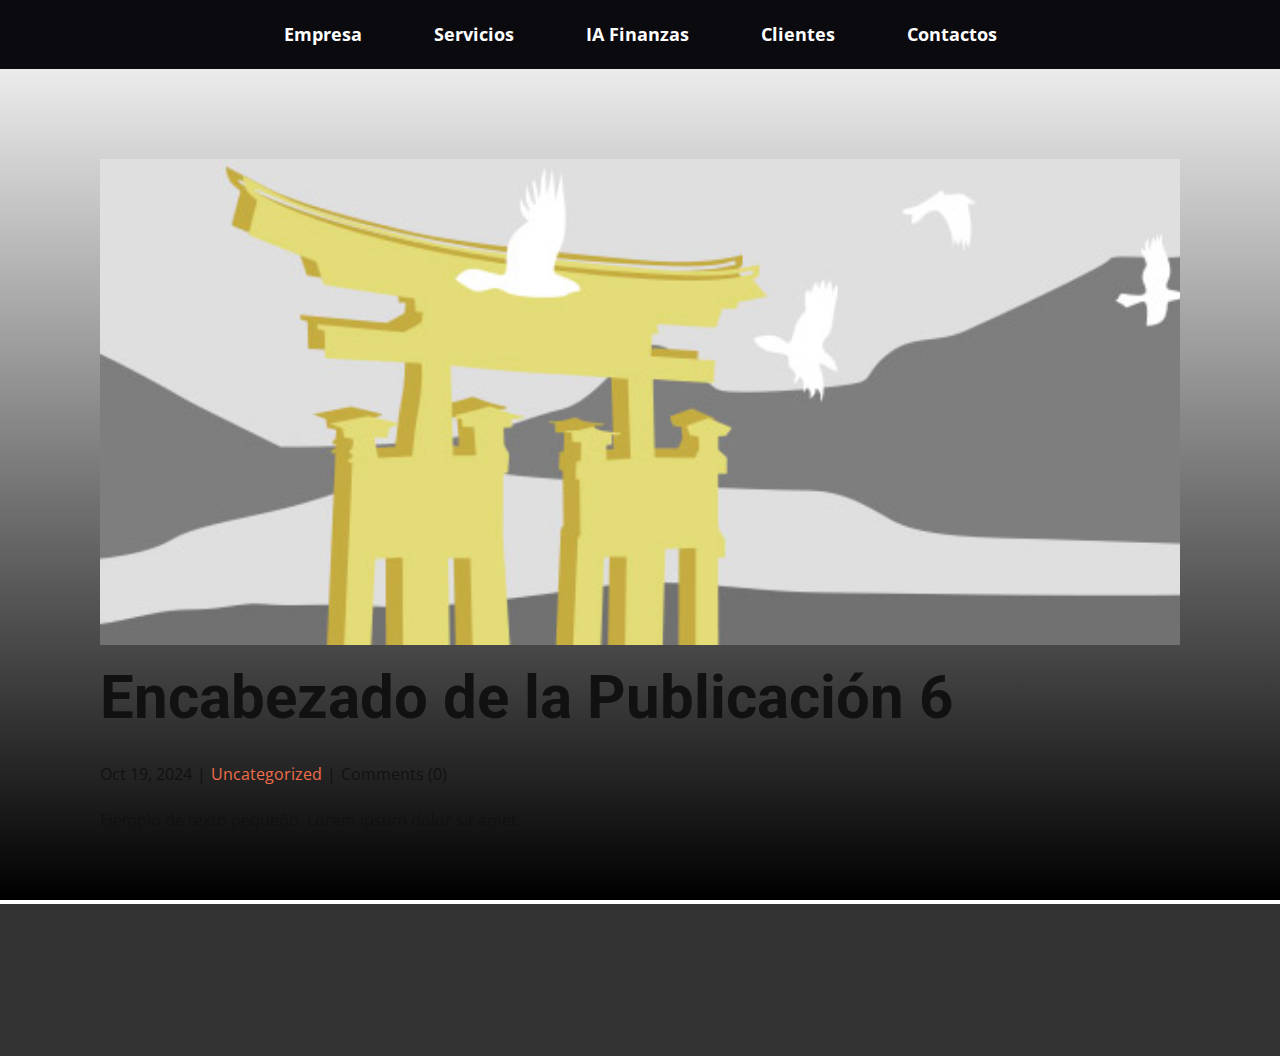
<file: blog/enviar-5.html>
<!DOCTYPE html>
<html style="font-size: 16px;" lang="es"><head>
    <meta name="viewport" content="width=device-width, initial-scale=1.0">
    <meta charset="utf-8">
    <meta name="keywords" content="Encabezado de la Publicación 1">
    <meta name="description" content="">
    <title>Encabezado de la Publicación 6</title>
    <link rel="stylesheet" href="../nicepage.css" media="screen">
<link rel="stylesheet" href="../Post-Template.css" media="screen">
    <script class="u-script" type="text/javascript" src="../jquery.js" defer=""></script>
    <script class="u-script" type="text/javascript" src="../nicepage.js" defer=""></script>
    <meta name="generator" content="Nicepage 7.8.23, nicepage.com">
    
    
    
    <link id="u-theme-google-font" rel="stylesheet" href="https://fonts.googleapis.com/css?family=Roboto:100,100i,300,300i,400,400i,500,500i,700,700i,900,900i|Open+Sans:300,300i,400,400i,500,500i,600,600i,700,700i,800,800i">
    <script type="application/ld+json">{
		"@context": "http://schema.org",
		"@type": "Organization",
		"name": "Site2"
}</script>
    <meta name="theme-color" content="#f06e49">
  <meta data-intl-tel-input-cdn-path="intlTelInput/"></head>
  <body data-path-to-root="./" data-include-products="false" class="u-body u-xl-mode" data-lang="es"><header class="u-clearfix u-header u-shading u-sticky u-sticky-f57f u-valign-middle-lg u-valign-middle-md u-valign-middle-sm u-valign-middle-xs u-header" id="sec-2819"><div class="u-clearfix u-sheet u-valign-middle-lg u-valign-middle-md u-valign-middle-sm u-valign-middle-xs u-sheet-1">
        <nav class="u-menu u-menu-one-level u-offcanvas u-menu-1" role="navigation" aria-label="Menu navigation">
          <div class="menu-collapse" style="font-size: 1.125rem; letter-spacing: 0px; font-weight: 700;">
            <a class="u-button-style u-custom-left-right-menu-spacing u-custom-padding-bottom u-custom-top-bottom-menu-spacing u-hamburger-link u-nav-link u-text-active-palette-1-base u-text-hover-palette-2-base" href="#" tabindex="-1" aria-label="Open menu" aria-controls="b0b8">
              <svg class="u-svg-link" viewBox="0 0 24 24"><use xlink:href="#menu-hamburger"></use></svg>
              <svg class="u-svg-content" version="1.1" id="menu-hamburger" viewBox="0 0 16 16" x="0px" y="0px" xmlns:xlink="http://www.w3.org/1999/xlink" xmlns="http://www.w3.org/2000/svg"><g><rect y="1" width="16" height="2"></rect><rect y="7" width="16" height="2"></rect><rect y="13" width="16" height="2"></rect>
</g></svg>
            </a>
          </div>
          <div class="u-custom-menu u-nav-container">
            <ul role="menubar" class="u-nav u-unstyled u-nav-1"><li role="none" class="u-nav-item"><a tabindex="-1" role="menuitem" class="u-button-style u-nav-link u-text-active-palette-1-base u-text-hover-palette-2-base" href="../#sec-7e2e" data-page-id="88745602" target="_blank" aria-haspopup="true" style="padding: 10px 36px;">Empresa</a>
</li><li role="none" class="u-nav-item"><a tabindex="-1" role="menuitem" class="u-button-style u-nav-link u-text-active-palette-1-base u-text-hover-palette-2-base" href="../#carousel-1c6a" data-page-id="88745602" target="_blank" style="padding: 10px 36px;">Servicios</a>
</li><li role="none" class="u-nav-item"><a tabindex="-1" role="menuitem" class="u-button-style u-nav-link u-text-active-palette-1-base u-text-hover-palette-2-base" href="../#sec-0cc5" data-page-id="88745602" style="padding: 10px 36px;">IA Finanzas</a>
</li><li role="none" class="u-nav-item"><a tabindex="-1" role="menuitem" class="u-button-style u-nav-link u-text-active-palette-1-base u-text-hover-palette-2-base" href="../#sec-644e" data-page-id="88745602" target="_blank" style="padding: 10px 36px;">Clientes</a>
</li><li role="none" class="u-nav-item"><a tabindex="-1" role="menuitem" class="u-button-style u-nav-link u-text-active-palette-1-base u-text-hover-palette-2-base" href="../#sec-ea29" data-page-id="88745602" style="padding: 10px 36px;">Contactos</a>
</li></ul>
          </div>
          <div class="u-custom-menu u-nav-container-collapse" id="b0b8" role="region" aria-label="Menu panel">
            <div class="u-black u-container-style u-inner-container-layout u-opacity u-opacity-95 u-sidenav">
              <div class="u-inner-container-layout u-sidenav-overflow">
                <div class="u-menu-close" tabindex="-1" aria-label="Close menu"></div>
                <ul class="u-align-center u-nav u-popupmenu-items u-unstyled u-nav-2" role="menubar"><li role="none" class="u-nav-item"><a tabindex="-1" role="menuitem" class="u-button-style u-nav-link" href="../#sec-7e2e" data-page-id="88745602" target="_blank" aria-haspopup="true">Empresa</a>
</li><li role="none" class="u-nav-item"><a tabindex="-1" role="menuitem" class="u-button-style u-nav-link" href="../#carousel-1c6a" data-page-id="88745602" target="_blank">Servicios</a>
</li><li role="none" class="u-nav-item"><a tabindex="-1" role="menuitem" class="u-button-style u-nav-link" href="../#sec-0cc5" data-page-id="88745602">IA Finanzas</a>
</li><li role="none" class="u-nav-item"><a tabindex="-1" role="menuitem" class="u-button-style u-nav-link" href="../#sec-644e" data-page-id="88745602" target="_blank">Clientes</a>
</li><li role="none" class="u-nav-item"><a tabindex="-1" role="menuitem" class="u-button-style u-nav-link" href="../#sec-ea29" data-page-id="88745602">Contactos</a>
</li></ul>
              </div>
            </div>
            <div class="u-black u-menu-overlay u-opacity u-opacity-70"></div>
          </div>
        </nav>
      </div></header>
    <section class="u-align-center u-clearfix u-container-align-center u-section-1" id="sec-56c9">
      <div class="u-clearfix u-sheet u-valign-middle-md u-valign-middle-sm u-valign-middle-xs u-sheet-1"><!--post_details--><!--post_details_options_json--><!--{"source":""}--><!--/post_details_options_json--><!--blog_post-->
        <div class="u-container-style u-expanded-width u-post-details u-post-details-1">
          <div class="u-container-layout u-valign-middle u-container-layout-1"><!--blog_post_image-->
            <img alt="" class="u-blog-control u-expanded-width u-image u-image-default u-image-1" src="../images/8ad73f3c.jpeg"><!--/blog_post_image--><!--blog_post_header-->
            <h2 class="u-blog-control u-text u-text-1">Encabezado de la Publicación 6</h2><!--/blog_post_header--><!--blog_post_metadata-->
            <div class="u-blog-control u-metadata u-metadata-1"><!--blog_post_metadata_date--><span class="u-meta-date u-meta-icon">Oct 19, 2024</span><!--/blog_post_metadata_date--><!--blog_post_metadata_category--><span class="u-meta-category u-meta-icon"><a href="../blog/blog.html#/blog-1///">Uncategorized</a></span><!--/blog_post_metadata_category--><!--blog_post_metadata_comments--><span class="u-meta-comments u-meta-icon"><!--blog_post_metadata_comments_content-->Comments (0)<!--/blog_post_metadata_comments_content--></span><!--/blog_post_metadata_comments-->
            </div><!--/blog_post_metadata--><!--blog_post_content-->
            <div class="u-align-justify u-blog-control u-post-content u-text u-text-2 fr-view">
  Ejemplo de texto pequeño. Lorem ipsum dolor sit amet.
  </div><!--/blog_post_content-->
          </div>
        </div><!--/blog_post--><!--/post_details-->
      </div>
    </section>
    
    
    
    <footer class="u-align-center u-clearfix u-container-align-center u-footer u-grey-80 u-footer" id="sec-034c"><div class="u-clearfix u-sheet u-sheet-1"></div></footer>
    <section class="u-backlink u-clearfix u-grey-80"></section>
  
</body></html>
</file>
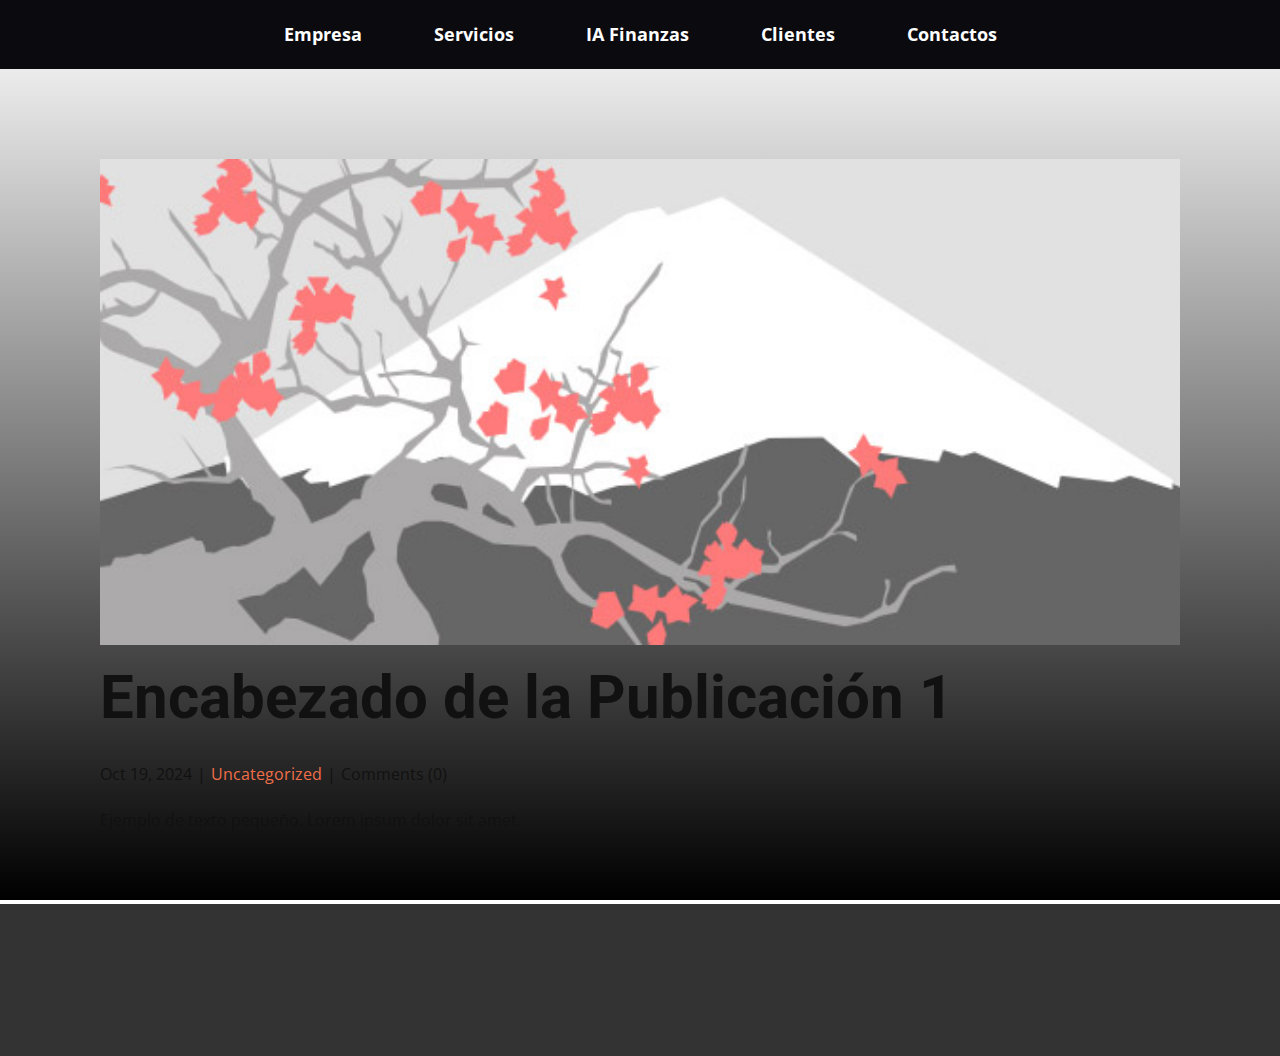
<file: blog/enviar.html>
<!DOCTYPE html>
<html style="font-size: 16px;" lang="es"><head>
    <meta name="viewport" content="width=device-width, initial-scale=1.0">
    <meta charset="utf-8">
    <meta name="keywords" content="Encabezado de la Publicación 1">
    <meta name="description" content="">
    <title>Encabezado de la Publicación 1</title>
    <link rel="stylesheet" href="../nicepage.css" media="screen">
<link rel="stylesheet" href="../Post-Template.css" media="screen">
    <script class="u-script" type="text/javascript" src="../jquery.js" defer=""></script>
    <script class="u-script" type="text/javascript" src="../nicepage.js" defer=""></script>
    <meta name="generator" content="Nicepage 7.8.23, nicepage.com">
    
    
    
    <link id="u-theme-google-font" rel="stylesheet" href="https://fonts.googleapis.com/css?family=Roboto:100,100i,300,300i,400,400i,500,500i,700,700i,900,900i|Open+Sans:300,300i,400,400i,500,500i,600,600i,700,700i,800,800i">
    <script type="application/ld+json">{
		"@context": "http://schema.org",
		"@type": "Organization",
		"name": "Site2"
}</script>
    <meta name="theme-color" content="#f06e49">
  <meta data-intl-tel-input-cdn-path="intlTelInput/"></head>
  <body data-path-to-root="./" data-include-products="false" class="u-body u-xl-mode" data-lang="es"><header class="u-clearfix u-header u-shading u-sticky u-sticky-f57f u-valign-middle-lg u-valign-middle-md u-valign-middle-sm u-valign-middle-xs u-header" id="sec-2819"><div class="u-clearfix u-sheet u-valign-middle-lg u-valign-middle-md u-valign-middle-sm u-valign-middle-xs u-sheet-1">
        <nav class="u-menu u-menu-one-level u-offcanvas u-menu-1" role="navigation" aria-label="Menu navigation">
          <div class="menu-collapse" style="font-size: 1.125rem; letter-spacing: 0px; font-weight: 700;">
            <a class="u-button-style u-custom-left-right-menu-spacing u-custom-padding-bottom u-custom-top-bottom-menu-spacing u-hamburger-link u-nav-link u-text-active-palette-1-base u-text-hover-palette-2-base" href="#" tabindex="-1" aria-label="Open menu" aria-controls="b0b8">
              <svg class="u-svg-link" viewBox="0 0 24 24"><use xlink:href="#menu-hamburger"></use></svg>
              <svg class="u-svg-content" version="1.1" id="menu-hamburger" viewBox="0 0 16 16" x="0px" y="0px" xmlns:xlink="http://www.w3.org/1999/xlink" xmlns="http://www.w3.org/2000/svg"><g><rect y="1" width="16" height="2"></rect><rect y="7" width="16" height="2"></rect><rect y="13" width="16" height="2"></rect>
</g></svg>
            </a>
          </div>
          <div class="u-custom-menu u-nav-container">
            <ul role="menubar" class="u-nav u-unstyled u-nav-1"><li role="none" class="u-nav-item"><a tabindex="-1" role="menuitem" class="u-button-style u-nav-link u-text-active-palette-1-base u-text-hover-palette-2-base" href="../#sec-7e2e" data-page-id="88745602" target="_blank" aria-haspopup="true" style="padding: 10px 36px;">Empresa</a>
</li><li role="none" class="u-nav-item"><a tabindex="-1" role="menuitem" class="u-button-style u-nav-link u-text-active-palette-1-base u-text-hover-palette-2-base" href="../#carousel-1c6a" data-page-id="88745602" target="_blank" style="padding: 10px 36px;">Servicios</a>
</li><li role="none" class="u-nav-item"><a tabindex="-1" role="menuitem" class="u-button-style u-nav-link u-text-active-palette-1-base u-text-hover-palette-2-base" href="../#sec-0cc5" data-page-id="88745602" style="padding: 10px 36px;">IA Finanzas</a>
</li><li role="none" class="u-nav-item"><a tabindex="-1" role="menuitem" class="u-button-style u-nav-link u-text-active-palette-1-base u-text-hover-palette-2-base" href="../#sec-644e" data-page-id="88745602" target="_blank" style="padding: 10px 36px;">Clientes</a>
</li><li role="none" class="u-nav-item"><a tabindex="-1" role="menuitem" class="u-button-style u-nav-link u-text-active-palette-1-base u-text-hover-palette-2-base" href="../#sec-ea29" data-page-id="88745602" style="padding: 10px 36px;">Contactos</a>
</li></ul>
          </div>
          <div class="u-custom-menu u-nav-container-collapse" id="b0b8" role="region" aria-label="Menu panel">
            <div class="u-black u-container-style u-inner-container-layout u-opacity u-opacity-95 u-sidenav">
              <div class="u-inner-container-layout u-sidenav-overflow">
                <div class="u-menu-close" tabindex="-1" aria-label="Close menu"></div>
                <ul class="u-align-center u-nav u-popupmenu-items u-unstyled u-nav-2" role="menubar"><li role="none" class="u-nav-item"><a tabindex="-1" role="menuitem" class="u-button-style u-nav-link" href="../#sec-7e2e" data-page-id="88745602" target="_blank" aria-haspopup="true">Empresa</a>
</li><li role="none" class="u-nav-item"><a tabindex="-1" role="menuitem" class="u-button-style u-nav-link" href="../#carousel-1c6a" data-page-id="88745602" target="_blank">Servicios</a>
</li><li role="none" class="u-nav-item"><a tabindex="-1" role="menuitem" class="u-button-style u-nav-link" href="../#sec-0cc5" data-page-id="88745602">IA Finanzas</a>
</li><li role="none" class="u-nav-item"><a tabindex="-1" role="menuitem" class="u-button-style u-nav-link" href="../#sec-644e" data-page-id="88745602" target="_blank">Clientes</a>
</li><li role="none" class="u-nav-item"><a tabindex="-1" role="menuitem" class="u-button-style u-nav-link" href="../#sec-ea29" data-page-id="88745602">Contactos</a>
</li></ul>
              </div>
            </div>
            <div class="u-black u-menu-overlay u-opacity u-opacity-70"></div>
          </div>
        </nav>
      </div></header>
    <section class="u-align-center u-clearfix u-container-align-center u-section-1" id="sec-56c9">
      <div class="u-clearfix u-sheet u-valign-middle-md u-valign-middle-sm u-valign-middle-xs u-sheet-1"><!--post_details--><!--post_details_options_json--><!--{"source":""}--><!--/post_details_options_json--><!--blog_post-->
        <div class="u-container-style u-expanded-width u-post-details u-post-details-1">
          <div class="u-container-layout u-valign-middle u-container-layout-1"><!--blog_post_image-->
            <img alt="" class="u-blog-control u-expanded-width u-image u-image-default u-image-1" src="../images/0fd3416c.jpeg"><!--/blog_post_image--><!--blog_post_header-->
            <h2 class="u-blog-control u-text u-text-1">Encabezado de la Publicación 1</h2><!--/blog_post_header--><!--blog_post_metadata-->
            <div class="u-blog-control u-metadata u-metadata-1"><!--blog_post_metadata_date--><span class="u-meta-date u-meta-icon">Oct 19, 2024</span><!--/blog_post_metadata_date--><!--blog_post_metadata_category--><span class="u-meta-category u-meta-icon"><a href="../blog/blog.html#/blog-1///">Uncategorized</a></span><!--/blog_post_metadata_category--><!--blog_post_metadata_comments--><span class="u-meta-comments u-meta-icon"><!--blog_post_metadata_comments_content-->Comments (0)<!--/blog_post_metadata_comments_content--></span><!--/blog_post_metadata_comments-->
            </div><!--/blog_post_metadata--><!--blog_post_content-->
            <div class="u-align-justify u-blog-control u-post-content u-text u-text-2 fr-view">
  Ejemplo de texto pequeño. Lorem ipsum dolor sit amet.
  </div><!--/blog_post_content-->
          </div>
        </div><!--/blog_post--><!--/post_details-->
      </div>
    </section>
    
    
    
    <footer class="u-align-center u-clearfix u-container-align-center u-footer u-grey-80 u-footer" id="sec-034c"><div class="u-clearfix u-sheet u-sheet-1"></div></footer>
    <section class="u-backlink u-clearfix u-grey-80"></section>
  
</body></html>
</file>
